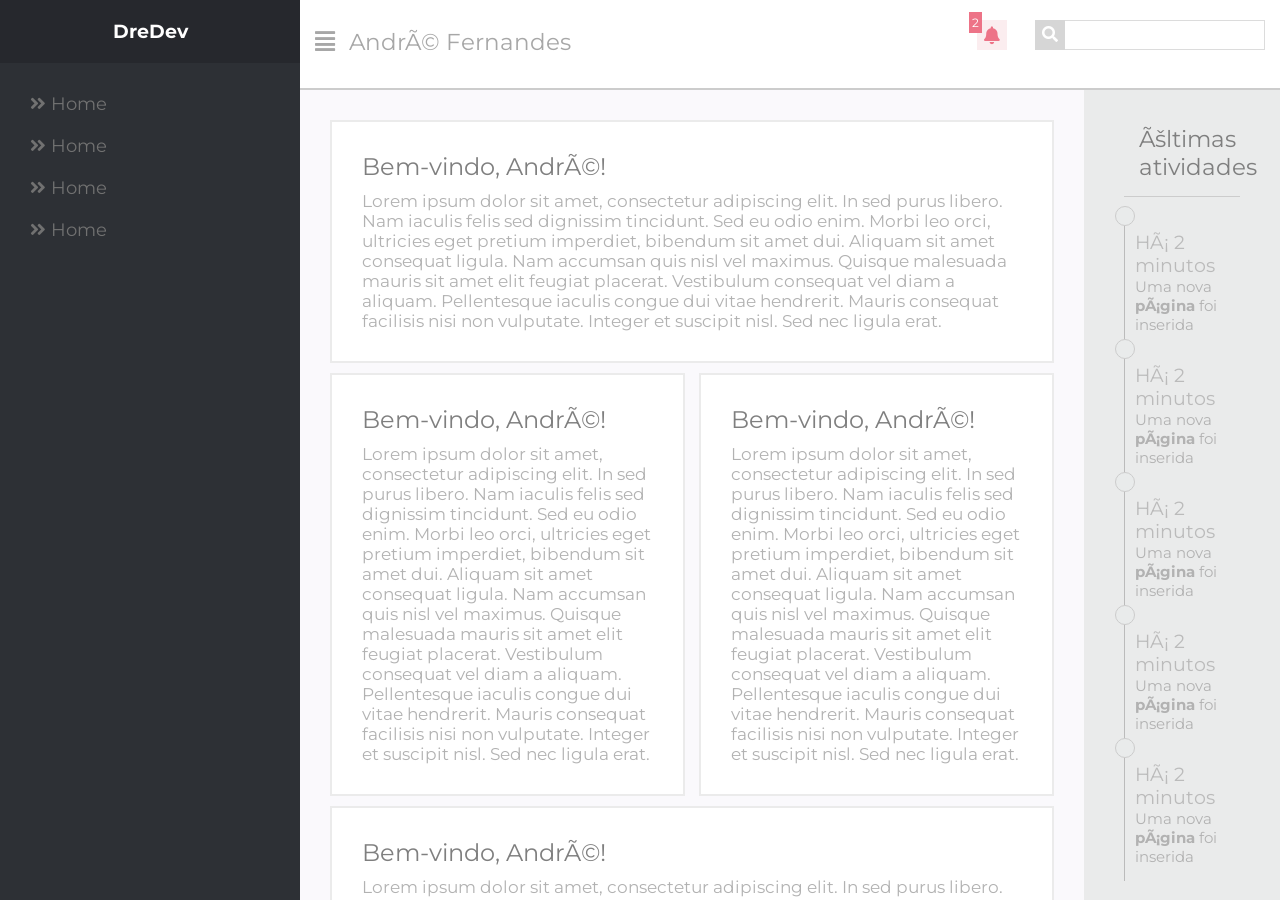
<file: Dashboard/index.html>
<!DOCTYPE html>
<html>
<head>
	<title>Dashboard</title>
	<link rel="stylesheet" href="https://use.fontawesome.com/releases/v5.3.1/css/all.css" integrity="sha384-mzrmE5qonljUremFsqc01SB46JvROS7bZs3IO2EmfFsd15uHvIt+Y8vEf7N7fWAU" crossorigin="anonymous">
	<link href="https://fonts.googleapis.com/css?family=Montserrat:400,700" rel="stylesheet">
	<link href="css/style.css" rel="stylesheet">
</head>
<body>
	<div class="sidebar">
		<div class="topo">
			<h3>DreDev</h3>
		</div><!--topo-->
		<div class="menu">
			<ul>
				<li><i class="fas fa-angle-double-right"></i><a href=""> Home</a></li>
				<li><i class="fas fa-angle-double-right"></i><a href=""> Home</a></li>
				<li><i class="fas fa-angle-double-right"></i><a href=""> Home</a></li>
				<li><i class="fas fa-angle-double-right"></i><a href=""> Home</a></li>
			</ul>
		</div><!--menu-->
	</div><!--sidebar-->

	<!--FIM DA SIDEBAR-->

	<div class="main-content">
		<header>

			<div class="nome-usuario">
				<h2><i class="fas fa-align-justify"></i></h2>
				<h2>   André Fernandes</h2>
			</div>

			<div class="pesquisa-campo">
				<div class="icone-pesquisa"><i class="fas fa-search"></i></div><form><input type="text" /></form>
			</div><!--pesquisa-campo-->

			<div class="icone-alerta">
				<p>2</p>
				<i class="fas fa-bell"></i>
			</div><!--icone-alerta-->

			<div class="clear"></div>
		</header>

		<div class="content1">
			<div class="panel">
				<h2>Bem-vindo, André!</h2>
				<p>Lorem ipsum dolor sit amet, consectetur adipiscing elit. In sed purus libero. Nam iaculis felis sed dignissim tincidunt. Sed eu odio enim. Morbi leo orci, ultricies eget pretium imperdiet, bibendum sit amet dui. Aliquam sit amet consequat ligula. Nam accumsan quis nisl vel maximus. Quisque malesuada mauris sit amet elit feugiat placerat. Vestibulum consequat vel diam a aliquam. Pellentesque iaculis congue dui vitae hendrerit. Mauris consequat facilisis nisi non vulputate. Integer et suscipit nisl. Sed nec ligula erat.</p>
			</div><!--panel-->
		<div style="width: 49%;margin-right: 1%;" class="panel">
				<h2>Bem-vindo, André!</h2>
				<p>Lorem ipsum dolor sit amet, consectetur adipiscing elit. In sed purus libero. Nam iaculis felis sed dignissim tincidunt. Sed eu odio enim. Morbi leo orci, ultricies eget pretium imperdiet, bibendum sit amet dui. Aliquam sit amet consequat ligula. Nam accumsan quis nisl vel maximus. Quisque malesuada mauris sit amet elit feugiat placerat. Vestibulum consequat vel diam a aliquam. Pellentesque iaculis congue dui vitae hendrerit. Mauris consequat facilisis nisi non vulputate. Integer et suscipit nisl. Sed nec ligula erat.</p>
			</div><!--panel-->
			
		<div style="width: 49%;margin-left: 1%;" class="panel">
				<h2>Bem-vindo, André!</h2>
				<p>Lorem ipsum dolor sit amet, consectetur adipiscing elit. In sed purus libero. Nam iaculis felis sed dignissim tincidunt. Sed eu odio enim. Morbi leo orci, ultricies eget pretium imperdiet, bibendum sit amet dui. Aliquam sit amet consequat ligula. Nam accumsan quis nisl vel maximus. Quisque malesuada mauris sit amet elit feugiat placerat. Vestibulum consequat vel diam a aliquam. Pellentesque iaculis congue dui vitae hendrerit. Mauris consequat facilisis nisi non vulputate. Integer et suscipit nisl. Sed nec ligula erat.</p>
			</div><!--panel-->
			<div class="clear"></div>
			<div class="panel">
				<h2>Bem-vindo, André!</h2>
				<p>Lorem ipsum dolor sit amet, consectetur adipiscing elit. In sed purus libero. Nam iaculis felis sed dignissim tincidunt. Sed eu odio enim. Morbi leo orci, ultricies eget pretium imperdiet, bibendum sit amet dui. Aliquam sit amet consequat ligula. Nam accumsan quis nisl vel maximus. Quisque malesuada mauris sit amet elit feugiat placerat. Vestibulum consequat vel diam a aliquam. Pellentesque iaculis congue dui vitae hendrerit. Mauris consequat facilisis nisi non vulputate. Integer et suscipit nisl. Sed nec ligula erat.</p>
			</div><!--panel-->
		</div><!--content1-->

		<div class="ultimas-atividades">
			<div class="atividades-topo">
				<h2>Últimas atividades</h2>
			</div><!--atividades-topo--->
			<br />
			<div class="atividade-registro">
				<div class="circle-atividade"></div>
				<h2>Há 2 minutos</h2>
				<p>Uma nova <b>página</b> foi inserida</p>
			</div>
			<div class="atividade-registro">
				<div class="circle-atividade"></div>
				<h2>Há 2 minutos</h2>
				<p>Uma nova <b>página</b> foi inserida</p>
			</div>
			<div class="atividade-registro">
				<div class="circle-atividade"></div>
				<h2>Há 2 minutos</h2>
				<p>Uma nova <b>página</b> foi inserida</p>
			</div>
						<div class="atividade-registro">
				<div class="circle-atividade"></div>
				<h2>Há 2 minutos</h2>
				<p>Uma nova <b>página</b> foi inserida</p>
			</div>

						<div class="atividade-registro">
				<div class="circle-atividade"></div>
				<h2>Há 2 minutos</h2>
				<p>Uma nova <b>página</b> foi inserida</p>
			</div>
		</div>

	</div><!--main-content-->



	<div class="clear"></div>

<script src="https://code.jquery.com/jquery-3.3.1.min.js"></script>
<script>
	$(function(){
		var windowWidth = $(window)[0].innerWidth;
		if(windowWidth <= 768){
		$('.nome-usuario h2').click(function(){
			var el = $('.sidebar');
			if(el.is(':visible'))
			{
				el.hide();
				$('.main-content').css('left','0');
			}else{
				el.show();
				$('.main-content').css('left','300px');
			}
		})
	}

	$(window).resize(function(){
	 	windowWidth = $(window)[0].innerWidth;
	})


	})
</script>

</body>
</html>
</file>
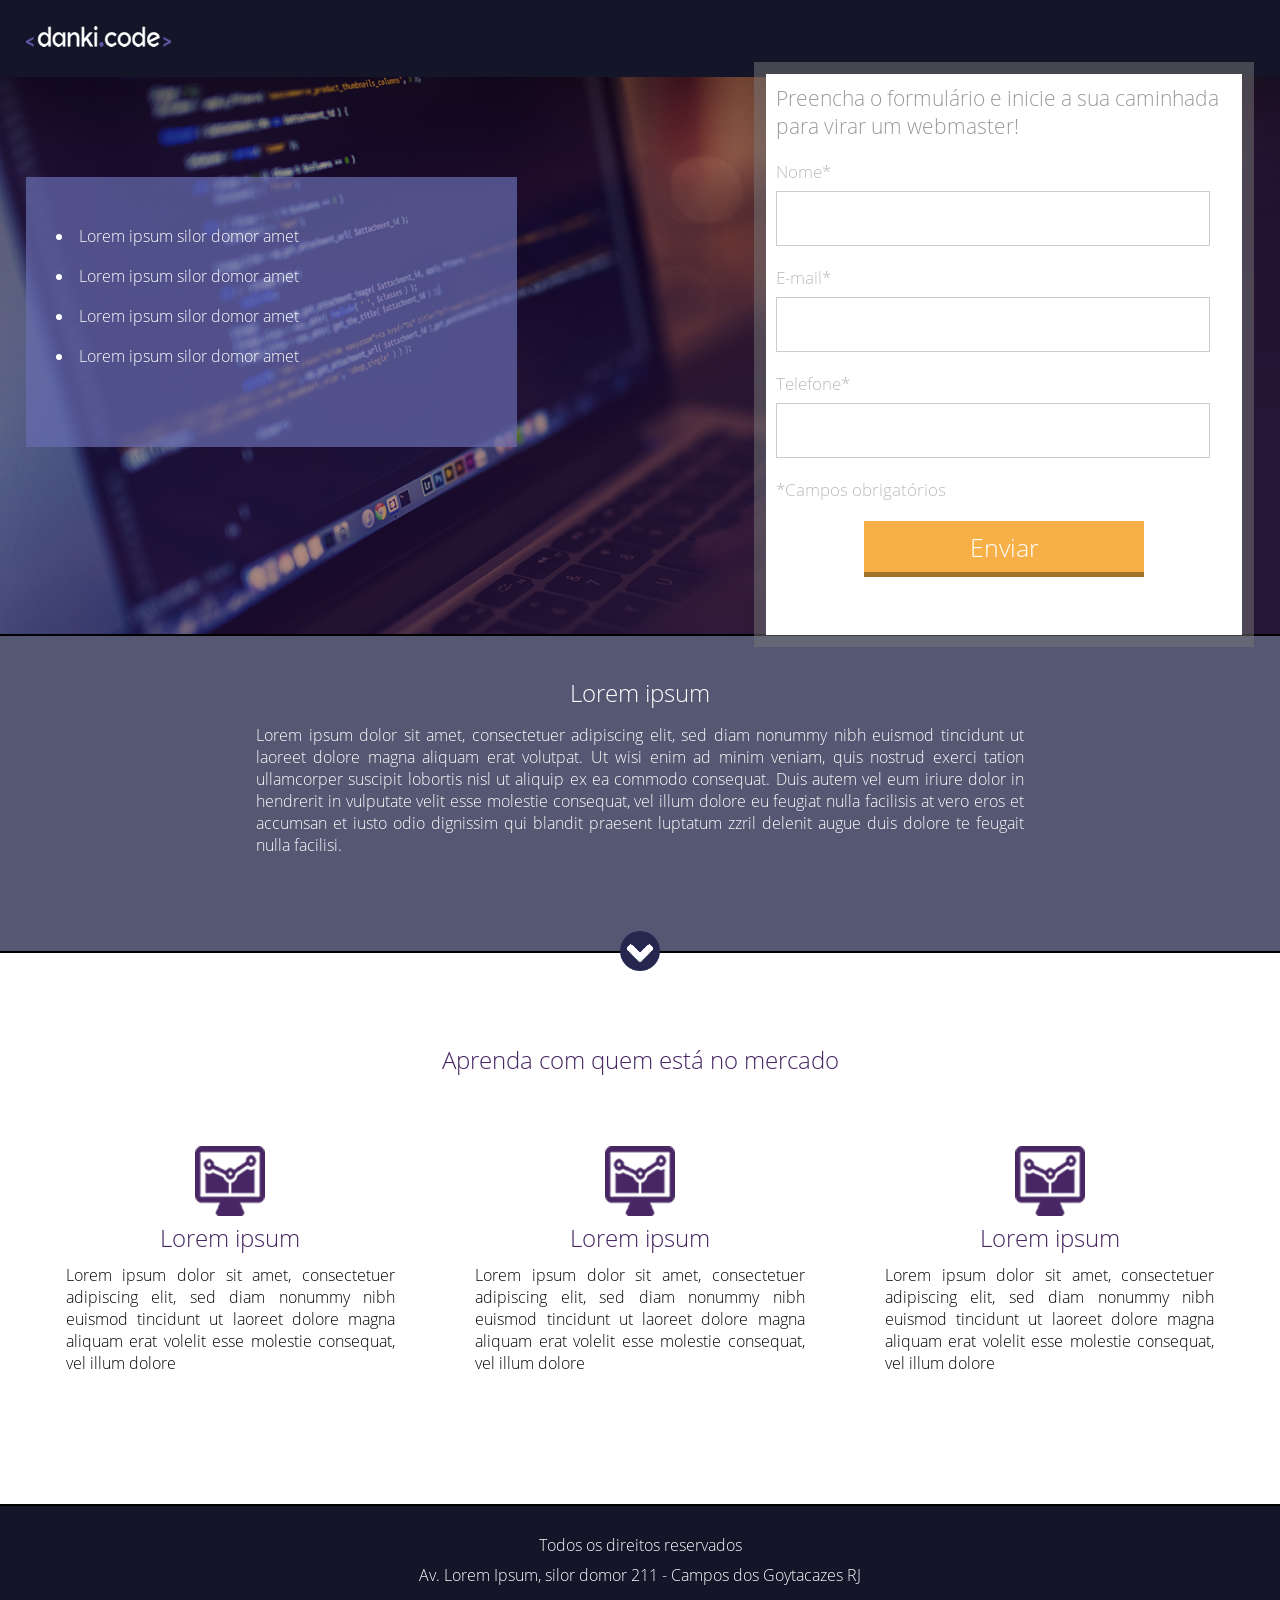
<file: Projeto_01/index.html>
<!doctype html>
<html lang="pt-BR">

	<head>
		<title>Projeto 01</title>
		<link href="css/style.css" type="text/css" rel="stylesheet" />
		<meta charset="utf-8" />
	</head>

	<body>


	
	<div class="header">
		<div class="center">
			<img src="images/logo.png" />
		</div><!--center-->
	</div><!--header-->

	<div class="container-banner">
		<div class="center">
		<div class="container-list">
			<ul>
				<li>Lorem ipsum silor domor amet</li>
				<li>Lorem ipsum silor domor amet</li>
				<li>Lorem ipsum silor domor amet</li>
				<li>Lorem ipsum silor domor amet</li>
			</ul>
		</div><!--container-list-->
		<div><!--center-->
			<div class="form">
				<h2>Preencha o formulário e inicie a sua
				caminhada para virar um webmaster!</h2>
				<form>
					<div class="input-container">
						<span>Nome*</span>
						<input type="text" name="nome" required />
					</div><!--input-container-->

					<div class="input-container">
						<span>E-mail*</span>
						<input type="text" name="nome" required />
					</div><!--input-container-->

					<div class="input-container">
						<span>Telefone*</span>
						<input type="text" name="nome" required />
					</div><!--input-container-->

					<p class="warning">*Campos obrigatórios</p>

					<div class="input-submit-container">
						<input type="submit" name="acao" value="Enviar">
					</div><!--input-submit-container-->
				</form>
			</div><!--form-->
		</div>
		</div><!--center-->
	</div><!--container-banner-->

	<div class="container-2">
		<div class="center">
			<h2>Lorem ipsum</h2>
			<p>Lorem ipsum dolor sit amet, consectetuer adipiscing elit, sed diam nonummy nibh euismod tincidunt ut laoreet dolore magna aliquam erat volutpat. Ut wisi enim ad minim veniam, quis nostrud exerci tation ullamcorper suscipit lobortis nisl ut aliquip ex ea commodo consequat. Duis autem vel eum iriure dolor in hendrerit in vulputate velit esse molestie consequat, vel illum dolore eu feugiat nulla facilisis at vero eros et accumsan et iusto odio dignissim qui blandit praesent luptatum zzril delenit augue duis dolore te feugait nulla facilisi.</p>
		</div><!--center-->

		<div class="arrow"></div>


	</div><!--container-2-->


	<div class="section-1">
		<div class="center">
		<h2>Aprenda com quem está no mercado</h2>

		<div class="container-section">

			<div class="container-single">
				<div><img src="images/icon.png" /></div>
				<div class="text-container-single">
					<h2>Lorem ipsum</h2>
					<p>Lorem ipsum dolor sit amet, consectetuer adipiscing elit, sed diam nonummy nibh euismod tincidunt ut laoreet dolore magna aliquam erat volelit esse molestie consequat, vel illum dolore</p>
				</div><!--text-container-single-->
			</div><!--container--single-->

			<div class="container-single">
				<div><img src="images/icon.png" /></div>
				<div class="text-container-single">
					<h2>Lorem ipsum</h2>
					<p>Lorem ipsum dolor sit amet, consectetuer adipiscing elit, sed diam nonummy nibh euismod tincidunt ut laoreet dolore magna aliquam erat volelit esse molestie consequat, vel illum dolore</p>
				</div><!--text-container-single-->
			</div><!--container--single-->

			<div class="container-single">
				<div><img src="images/icon.png" /></div>
				<div class="text-container-single">
					<h2>Lorem ipsum</h2>
					<p>Lorem ipsum dolor sit amet, consectetuer adipiscing elit, sed diam nonummy nibh euismod tincidunt ut laoreet dolore magna aliquam erat volelit esse molestie consequat, vel illum dolore</p>
				</div><!--text-container-single-->
			</div><!--container--single-->
		</div><!--container-section-->

		</div><!--center-->
	</div><!--section-1-->

	<div class="footer">

		<p>Todos os direitos reservados</p>
		<p>Av. Lorem Ipsum, silor domor 211 - Campos dos Goytacazes RJ</p>
	</div><!--footer-->

	</body>

</html>
</file>
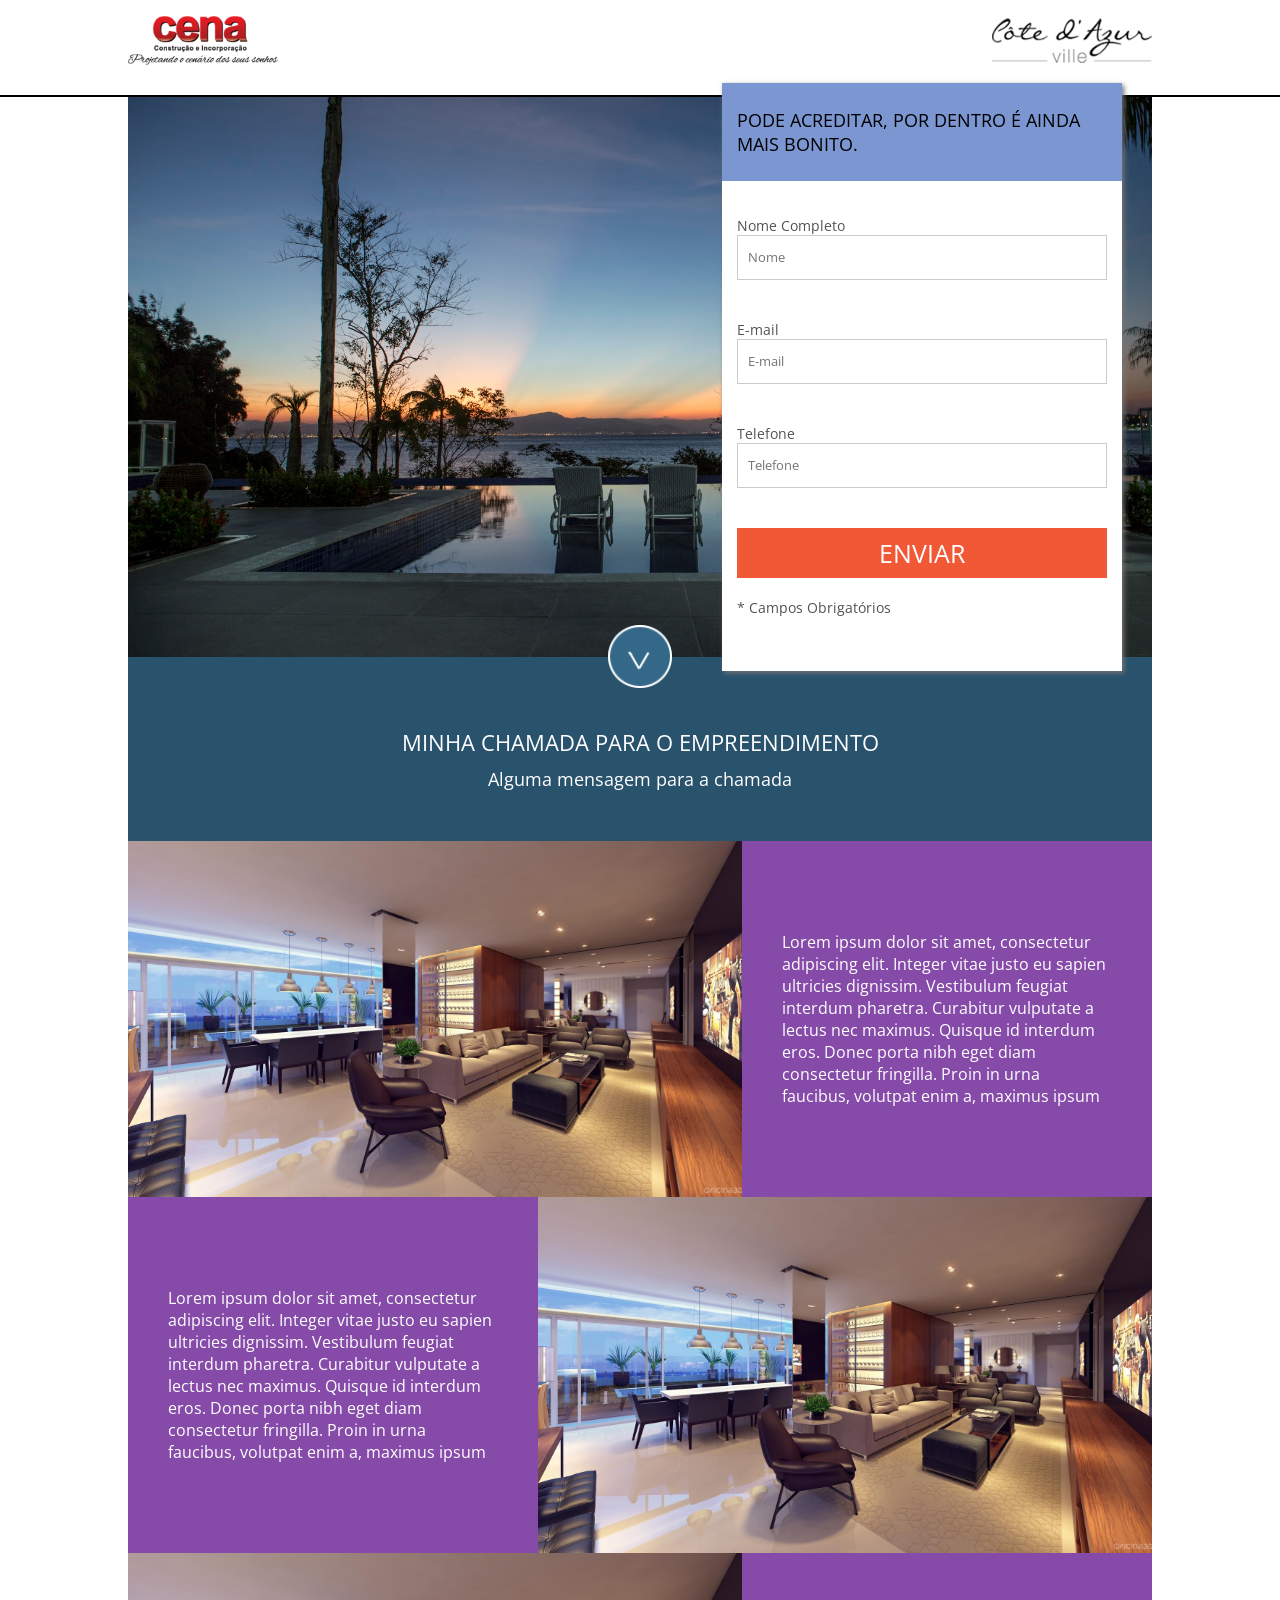
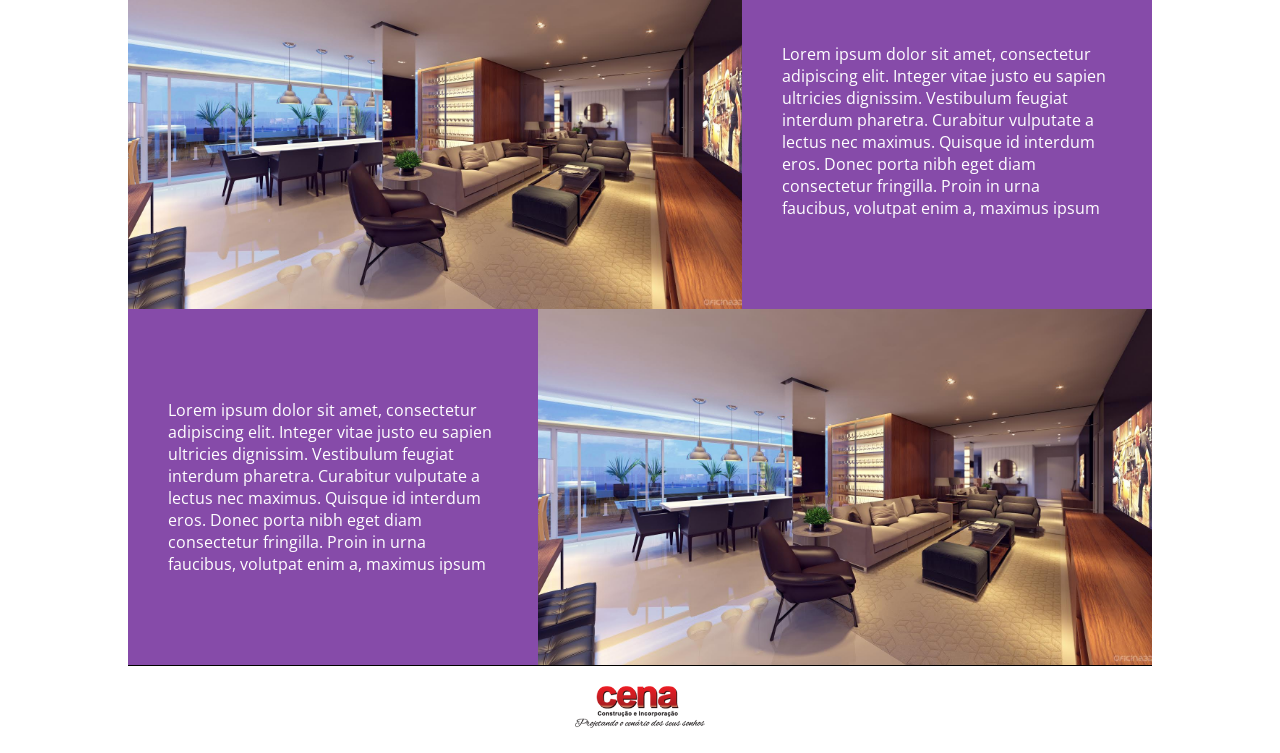
<file: Projeto_02/index.html>
<!DOCTYPE html>
<html>
<head>
	<title>Minha Landing Page</title>
	<link href="https://fonts.googleapis.com/css?family=Open+Sans" rel="stylesheet">
	<link href="css/style.css" rel="stylesheet" type="text/css" />
	<meta name="description" content="Conteúdo do meu site.">
	<meta name="keywords" content="palavras,separadas,por,virgula">
	<meta name="author" content="André" />
	<meta name="viewport" content="width=device-width,initial-scale=1.0,maximum-scale=1.0" />
	<meta charset="utf-8" />
</head>
<body>

<header>
	<div class="container">
		<div><div class="logo-1"></div><!--logo-1--></div>
		<div><div class="logo-2"></div><!--logo-2--></div>
		<div class="clear"></div><!--clear-->
	</div><!--container-->
</header>

<section class="cover-form">
	<div class="container bg">
		<div class="form-container">
			<h2>PODE ACREDITAR, POR DENTRO É AINDA MAIS BONITO.</h2>
			<form>
				<div class="form-wraper">
					<p>Nome Completo</p>
					<input type="text" name="nome" required placeholder="Nome">
				</div><!--form-wraper-->

				<div class="form-wraper">
					<p>E-mail</p>
					<input type="text" name="email" required placeholder="E-mail">
				</div><!--form-wraper-->

				<div class="form-wraper">
					<p>Telefone</p>
					<input type="text" name="telefone" required placeholder="Telefone">
				</div><!--form-wraper-->

				<div class="form-wraper">
					<input type="submit" name="acao" value="Enviar">
				</div><!--form-wraper-->
				<div class="form-wraper">
					<p>* Campos Obrigatórios</p>
				</div><!--form-wraper-->
			</form>
		</div><!--form-container-->
	</div><!--container-->
</section><!--cover-form-->

<section class="chamada">
<!--
	Feito em OFF o icone centralizado na sessão!
	Estudar o CSS.
-->
<div class="icone-seta"></div>
	<div class="container">
	<div><h2>Minha chamada para o empreendimento</h2></div>
	<div><p>Alguma mensagem para a chamada</p></div>
	</div><!--container-->
</section><!--chamada-->

<section class="mosaico">

	<div class="container">

		<div class="flex-mosaico">
		<div style="background-image:url('imagens/mosaico1.jpg');" class="item-1-mosaico"></div><!--item1-mosaico-->

		<div class="item-2-mosaico">
			<p>Lorem ipsum dolor sit amet, consectetur adipiscing elit. Integer vitae justo eu sapien ultricies dignissim. Vestibulum feugiat interdum pharetra. Curabitur vulputate a lectus nec maximus. Quisque id interdum eros. Donec porta nibh eget diam consectetur fringilla. Proin in urna faucibus, volutpat enim a, maximus ipsum</p>
		</div><!--item2-mosaico-->

		</div><!--flex-mosaico-->

		<div class="flex-mosaico">
		<div style="background-image:url('imagens/mosaico1.jpg');order:2;" class="item-1-mosaico"></div><!--item1-mosaico-->

		<div class="item-2-mosaico" style="order:1;">
			<p>Lorem ipsum dolor sit amet, consectetur adipiscing elit. Integer vitae justo eu sapien ultricies dignissim. Vestibulum feugiat interdum pharetra. Curabitur vulputate a lectus nec maximus. Quisque id interdum eros. Donec porta nibh eget diam consectetur fringilla. Proin in urna faucibus, volutpat enim a, maximus ipsum</p>
		</div><!--item2-mosaico-->

		</div><!--flex-mosaico-->

				<div class="flex-mosaico">
		<div style="background-image:url('imagens/mosaico1.jpg');" class="item-1-mosaico"></div><!--item1-mosaico-->

		<div class="item-2-mosaico">
			<p>Lorem ipsum dolor sit amet, consectetur adipiscing elit. Integer vitae justo eu sapien ultricies dignissim. Vestibulum feugiat interdum pharetra. Curabitur vulputate a lectus nec maximus. Quisque id interdum eros. Donec porta nibh eget diam consectetur fringilla. Proin in urna faucibus, volutpat enim a, maximus ipsum</p>
		</div><!--item2-mosaico-->

		</div><!--flex-mosaico-->

		<div class="flex-mosaico">
		<div style="background-image:url('imagens/mosaico1.jpg');order:2;" class="item-1-mosaico"></div><!--item1-mosaico-->

		<div class="item-2-mosaico" style="order:1;">
			<p>Lorem ipsum dolor sit amet, consectetur adipiscing elit. Integer vitae justo eu sapien ultricies dignissim. Vestibulum feugiat interdum pharetra. Curabitur vulputate a lectus nec maximus. Quisque id interdum eros. Donec porta nibh eget diam consectetur fringilla. Proin in urna faucibus, volutpat enim a, maximus ipsum</p>
		</div><!--item2-mosaico-->

		</div><!--flex-mosaico-->

	</div><!--container-->

</section><!--mosaico-->


<footer>
	<div class="container">
		<img src="imagens/logo1.png" />
	</div><!--container-->
</footer>


</body>
</html>
</file>
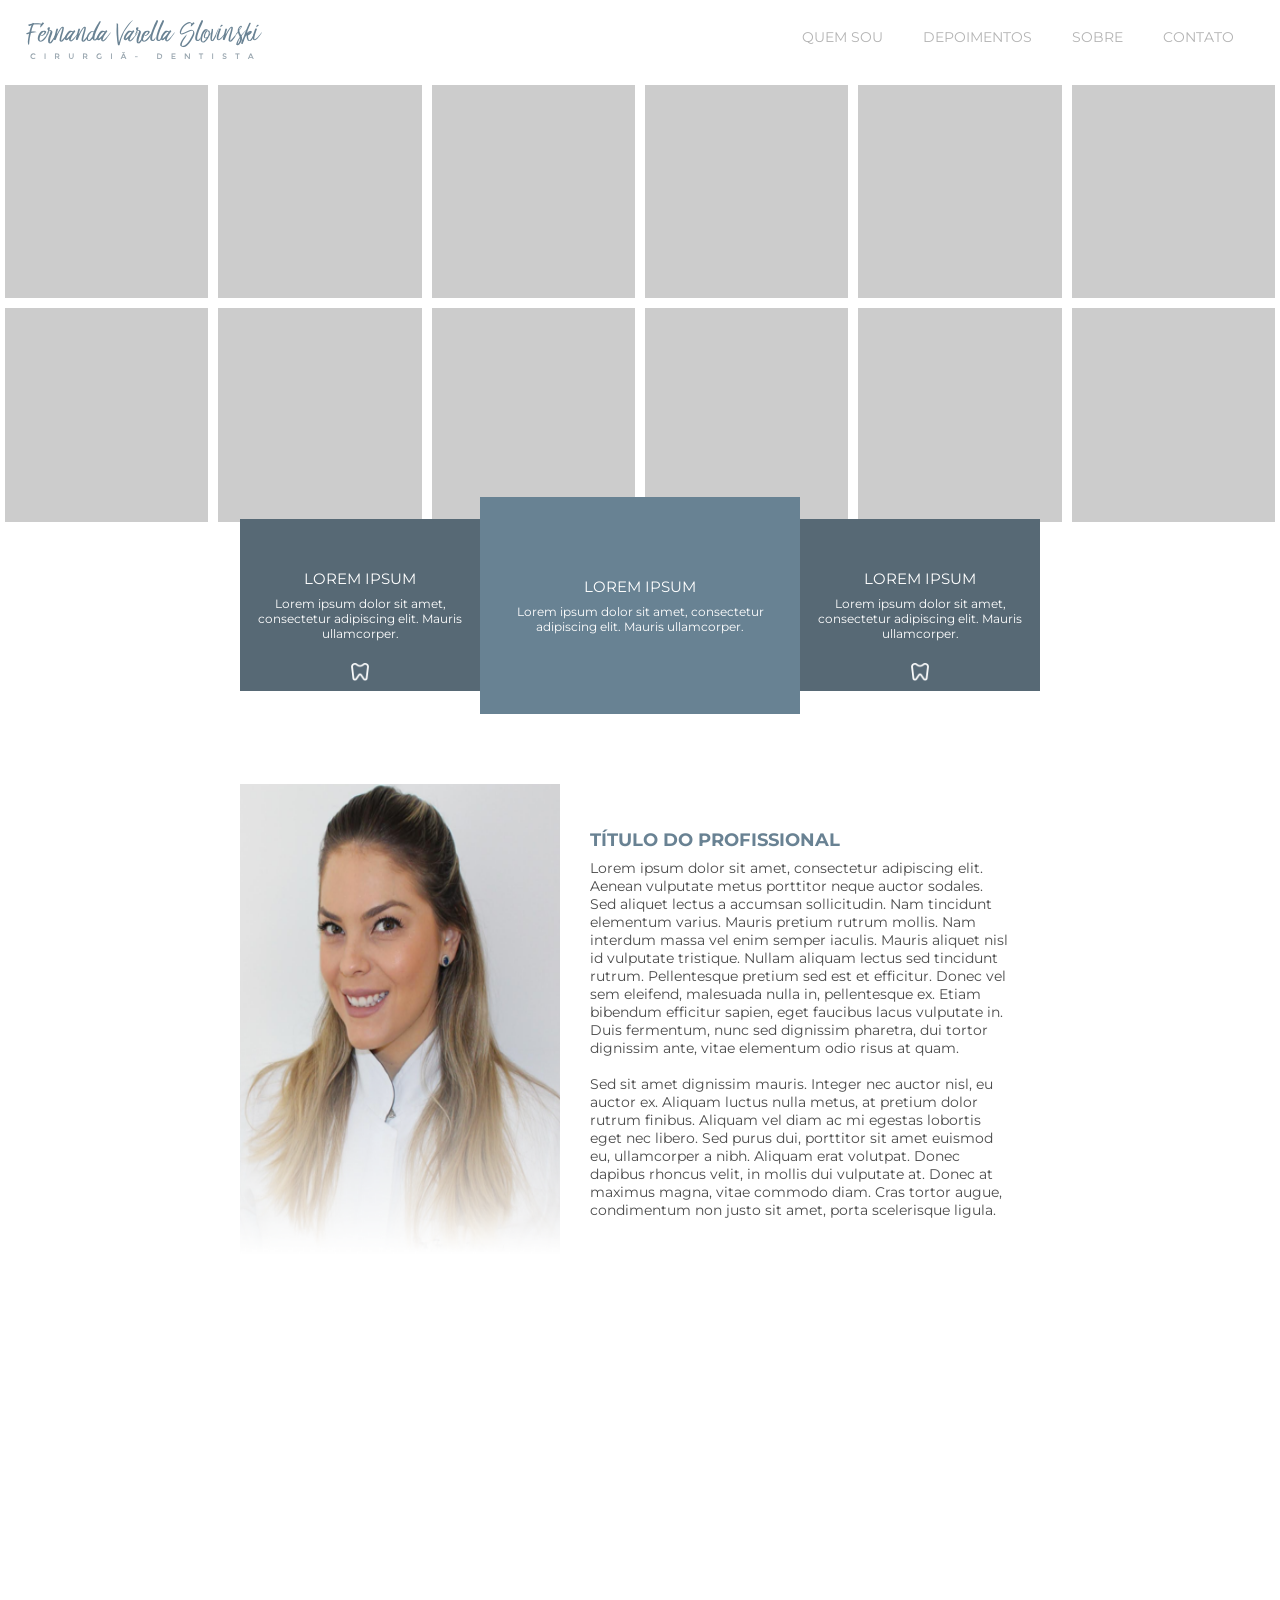
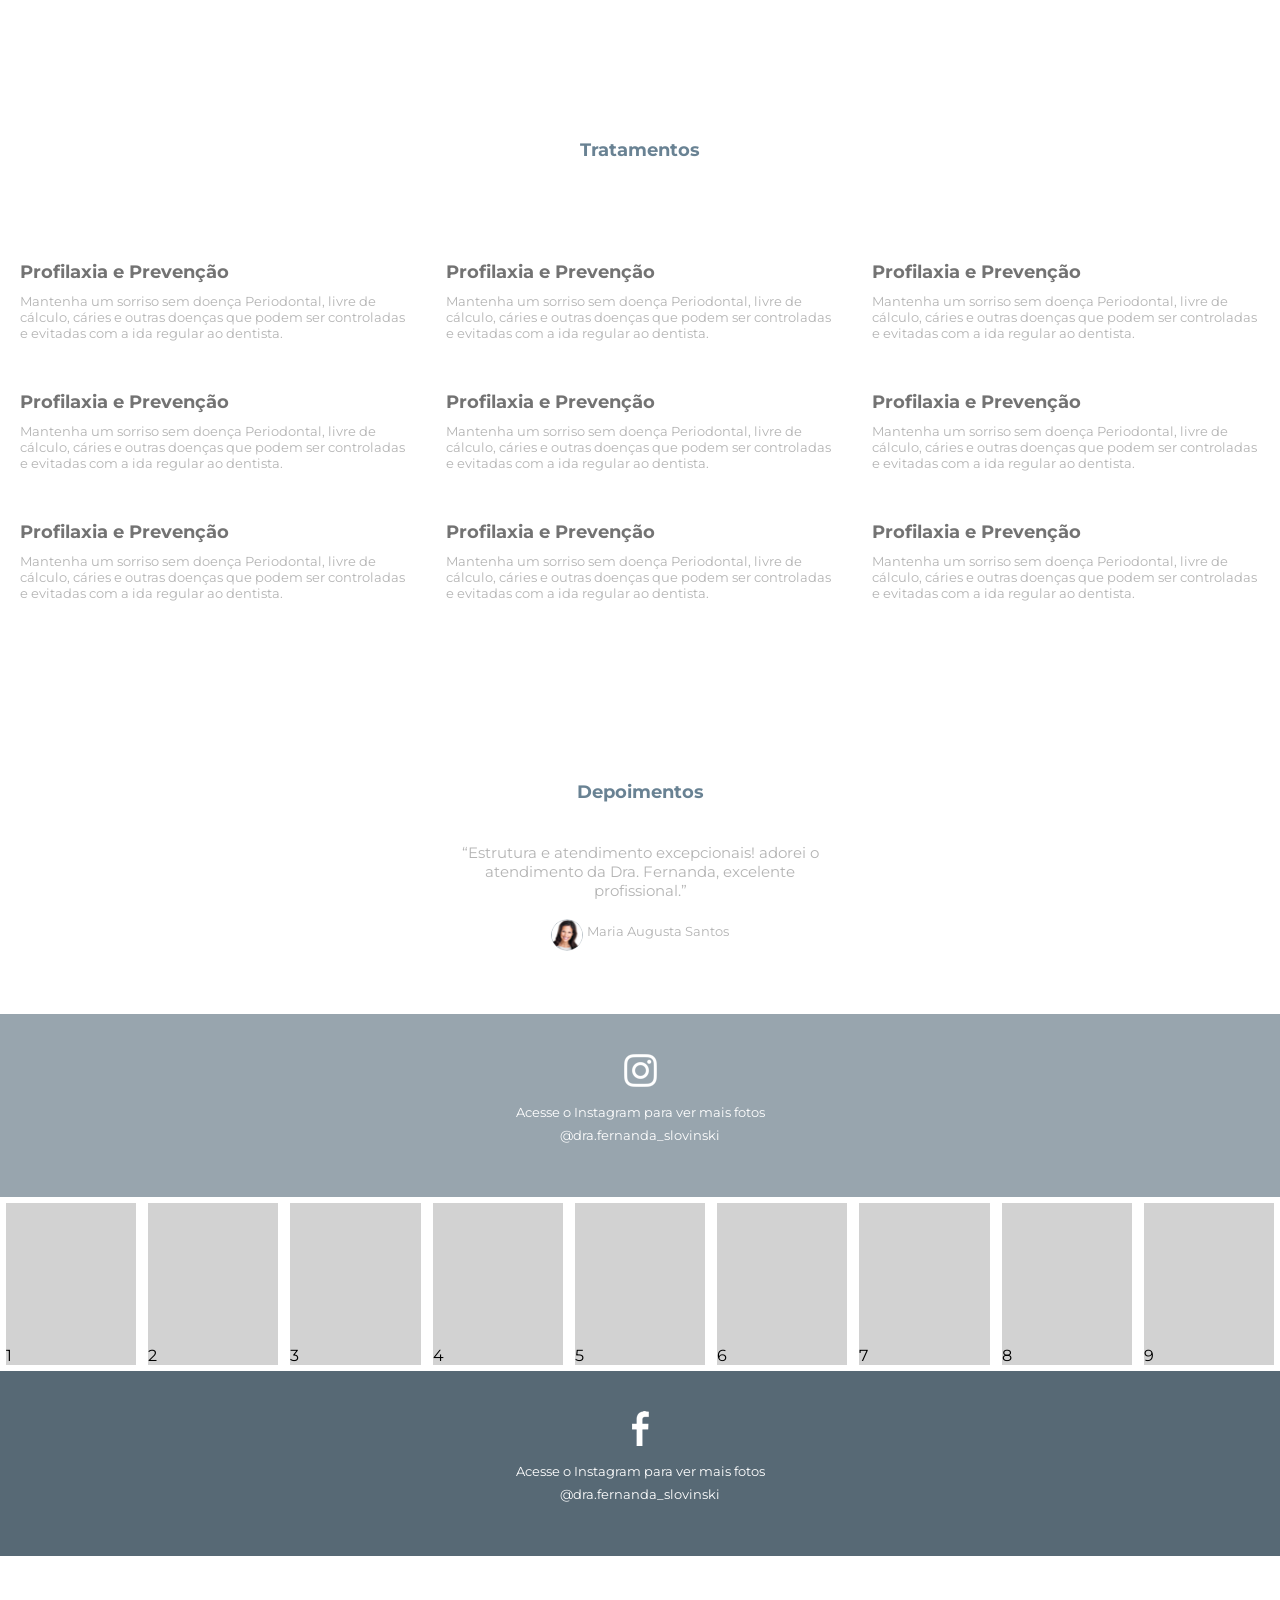
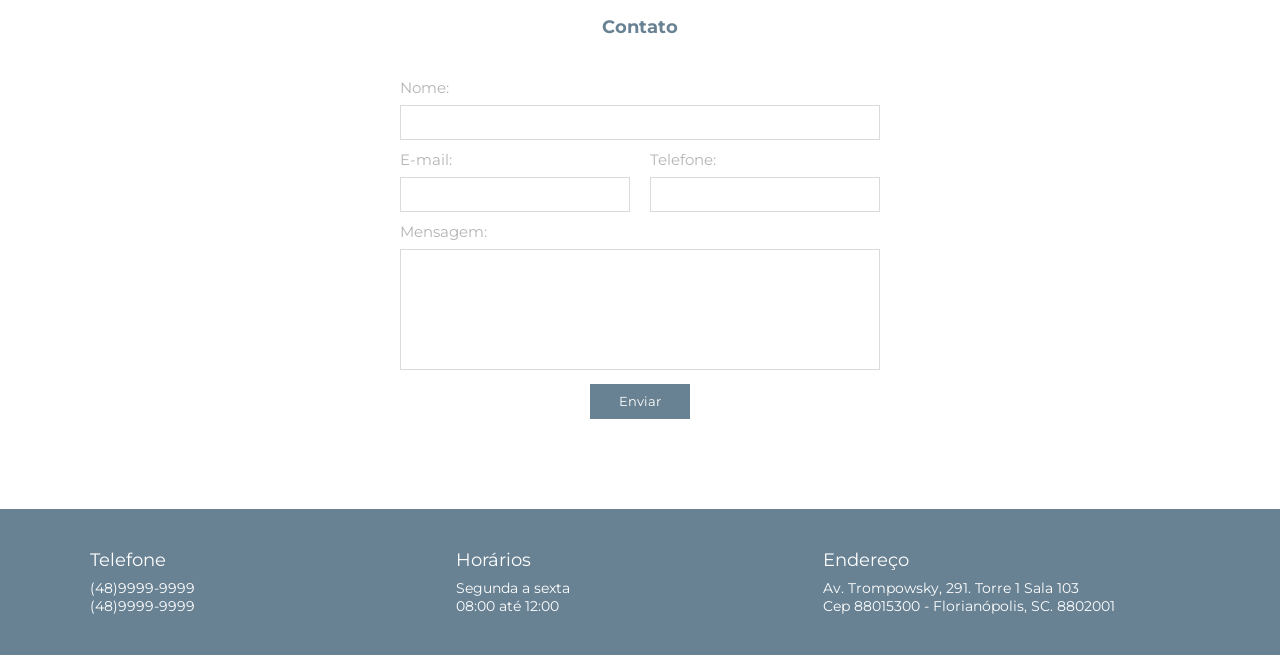
<file: projeto_04/index.html>
﻿<!DOCTYPE html>
<html>
<head>
	<title>Projeto 04</title>
	<link href="https://fonts.googleapis.com/css?family=Montserrat" rel="stylesheet">
	<link href="css/style.css" rel="stylesheet" type="text/css">
	<meta charset="utf-8" />
	<meta name="description" content="">
	<meta name="keywords" content="">
	<meta name="viewport" content="width=device-width,initial-scale=1.0,maximum-scale=1.0" />
</head>
<body>
	<header>
		<div class="container">
		<div class="logo">
			<img src="imagens/logo.png" />
		</div><!--logo-->

		<nav class="menu-desktop">
			<ul>
				<li><a href="">quem sou</a></li>
				<li><a href="">depoimentos</a></li>
				<li><a href="">sobre</a></li>
				<li><a href="">contato</a></li>
			</ul>
		</nav>


		<nav class="menu-mobile">
			<ul>
				<li><a href="">quem sou</a></li>
				<li><a href="">depoimentos</a></li>
				<li><a href="">sobre</a></li>
				<li><a href="">contato</a></li>
			</ul>
		</nav>

		<div class="clear"></div><!--clear-->
		</div><!--container-->
	</header>

	<section class="mosaico">
		<div class="container">

			<div class="mosaico-wraper">
			<div class="mosaico-single">
				<div class="img-mosaico-single"></div><!--img-mosaico-single-->
				<div class="img-mosaico-single"></div><!--img-mosaico-single-->
			</div><!--mosaico-single-->

			<div class="mosaico-single">
				<div class="img-mosaico-single"></div><!--img-mosaico-single-->
				<div class="img-mosaico-single"></div><!--img-mosaico-single-->
			</div><!--mosaico-single-->

			<div class="mosaico-single">
				<div class="img-mosaico-single"></div><!--img-mosaico-single-->
				<div class="img-mosaico-single"></div><!--img-mosaico-single-->
			</div><!--mosaico-single-->

			<div class="mosaico-single">
					<div class="img-mosaico-single"></div><!--img-mosaico-single-->
					<div class="img-mosaico-single"></div><!--img-mosaico-single-->
			</div><!--mosaico-single-->

			<div class="mosaico-single">
					<div class="img-mosaico-single"></div><!--img-mosaico-single-->
					<div class="img-mosaico-single"></div><!--img-mosaico-single-->
			</div><!--mosaico-single-->

			<div class="mosaico-single">
					<div class="img-mosaico-single"></div><!--img-mosaico-single-->
					<div class="img-mosaico-single"></div><!--img-mosaico-single-->
			</div><!--mosaico-single-->


			</div><!--mosaico-wraper-->

		</div><!--container-->
	</section><!--mosaico-->

	<section class="servicos">
		<div class="container">
			<div class="box-servico">
				<h2>Lorem ipsum</h2>
				<p>Lorem ipsum dolor sit amet, consectetur adipiscing elit.
				Mauris ullamcorper.</p>
			</div><!--box-servico-->

			<div class="box-servico">
				<h2>Lorem ipsum</h2>
				<p>Lorem ipsum dolor sit amet, consectetur adipiscing elit.
				Mauris ullamcorper.</p>
			</div><!--box-servico-->

			<div class="box-servico">
				<h2>Lorem ipsum</h2>
				<p>Lorem ipsum dolor sit amet, consectetur adipiscing elit.
				Mauris ullamcorper.</p>
			</div><!--box-servico-->
		</div><!--container-->
	</section><!--servicos-->


	<section class="perfil-container">
		<div class="container">
			<div class="perfil-wraper">
				<div class="perfil-wraper2">
				<div class="img-perfil"></div><!--img-perfil-->
				<div class="texto-perfil">
					<h2>TÍTULO DO PROFISSIONAL</h2>
					<p>
						Lorem ipsum dolor sit amet, consectetur adipiscing elit. Aenean vulputate metus porttitor neque auctor sodales. Sed aliquet lectus a accumsan sollicitudin. Nam tincidunt elementum varius. Mauris pretium rutrum mollis. Nam interdum massa vel enim semper iaculis. Mauris aliquet nisl id vulputate tristique. Nullam aliquam lectus sed tincidunt rutrum. Pellentesque pretium sed est et efficitur. Donec vel sem eleifend, malesuada nulla in, pellentesque ex. Etiam bibendum efficitur sapien, eget faucibus lacus vulputate in. Duis fermentum, nunc sed dignissim pharetra, dui tortor dignissim ante, vitae elementum odio risus at quam.
						<br><br>
						Sed sit amet dignissim mauris. Integer nec auctor nisl, eu auctor ex. Aliquam luctus nulla metus, at pretium dolor rutrum finibus. Aliquam vel diam ac mi egestas lobortis eget nec libero. Sed purus dui, porttitor sit amet euismod eu, ullamcorper a nibh. Aliquam erat volutpat. Donec dapibus rhoncus velit, in mollis dui vulputate at. Donec at maximus magna, vitae commodo diam. Cras tortor augue, condimentum non justo sit amet, porta scelerisque ligula.
					</p>
				</div><!--texto-perfil-->
			</div><!--perfil-wraper2-->
			</div><!--perfil-wraper-->
		</div><!--container-->
	</section><!--perfil-container-->

	<section class="videos">
		<div class="container">
			<div class="box-video">
				<iframe src="https://www.youtube.com/embed/UhuoLV2u3u8" frameborder="0" allowfullscreen></iframe>
			</div><!--box-video-->

			<div class="box-video">
				<iframe src="https://www.youtube.com/embed/UhuoLV2u3u8" frameborder="0" allowfullscreen></iframe>
			</div><!--box-video-->

			<div class="box-video">
				<iframe src="https://www.youtube.com/embed/UhuoLV2u3u8" frameborder="0" allowfullscreen></iframe>
			</div><!--box-video-->
			<div class="clear"></div>
		</div><!--container-->
	</section><!--videos-->

	<section class="tratamentos">
		<h2>Tratamentos</h2>
		<div class="container">
		<div class="tratamento-container">

			<div class="tratamento-single">
				<h2>Profilaxia e Prevenção</h2>
				<p>Mantenha um sorriso sem doença Periodontal, livre de cálculo, cáries e outras doenças que podem ser controladas e evitadas com a ida regular ao dentista. </p>
			</div><!--tratamento-single-->

			<div class="tratamento-single">
				<h2>Profilaxia e Prevenção</h2>
				<p>Mantenha um sorriso sem doença Periodontal, livre de cálculo, cáries e outras doenças que podem ser controladas e evitadas com a ida regular ao dentista. </p>
			</div><!--tratamento-single-->

			<div class="tratamento-single">
				<h2>Profilaxia e Prevenção</h2>
				<p>Mantenha um sorriso sem doença Periodontal, livre de cálculo, cáries e outras doenças que podem ser controladas e evitadas com a ida regular ao dentista. </p>
			</div><!--tratamento-single-->

		</div><!--tratamento-container-->


		<div class="tratamento-container">

			<div class="tratamento-single">
				<h2>Profilaxia e Prevenção</h2>
				<p>Mantenha um sorriso sem doença Periodontal, livre de cálculo, cáries e outras doenças que podem ser controladas e evitadas com a ida regular ao dentista. </p>
			</div><!--tratamento-single-->

			<div class="tratamento-single">
				<h2>Profilaxia e Prevenção</h2>
				<p>Mantenha um sorriso sem doença Periodontal, livre de cálculo, cáries e outras doenças que podem ser controladas e evitadas com a ida regular ao dentista. </p>
			</div><!--tratamento-single-->

			<div class="tratamento-single">
				<h2>Profilaxia e Prevenção</h2>
				<p>Mantenha um sorriso sem doença Periodontal, livre de cálculo, cáries e outras doenças que podem ser controladas e evitadas com a ida regular ao dentista. </p>
			</div><!--tratamento-single-->

		</div><!--tratamento-container-->

		<div class="tratamento-container">

			<div class="tratamento-single">
				<h2>Profilaxia e Prevenção</h2>
				<p>Mantenha um sorriso sem doença Periodontal, livre de cálculo, cáries e outras doenças que podem ser controladas e evitadas com a ida regular ao dentista. </p>
			</div><!--tratamento-single-->

			<div class="tratamento-single">
				<h2>Profilaxia e Prevenção</h2>
				<p>Mantenha um sorriso sem doença Periodontal, livre de cálculo, cáries e outras doenças que podem ser controladas e evitadas com a ida regular ao dentista. </p>
			</div><!--tratamento-single-->

			<div class="tratamento-single">
				<h2>Profilaxia e Prevenção</h2>
				<p>Mantenha um sorriso sem doença Periodontal, livre de cálculo, cáries e outras doenças que podem ser controladas e evitadas com a ida regular ao dentista. </p>
			</div><!--tratamento-single-->

		</div><!--tratamento-container-->
		<div class="clear"></div>
	</div><!--container-->
	</section><!--tratamentos-->

	<section class="depoimentos">
		<h2>Depoimentos</h2>
		<div class="container">
			<div class="depoimento-single">
				<quote>
					“Estrutura e atendimento excepcionais! adorei o atendimento da Dra. Fernanda, excelente profissional.”
				</quote>
				<div class="nome-depoimento">
					<img src="imagens/depoimento1.png" />
					<span>Maria Augusta Santos</span>
				</div><!--nome-depoimento-->
			</div><!--depoimento-single-->
		</div><!--container-->
	</section><!--depoimentos-->

	<section class="social">
		<div class="instagram-chamada">
			<a target="_blank" href="http://instagram.com"><img src="imagens/inst.png" /></a>
			<p>Acesse o Instagram para ver mais fotos<br />
			@dra.fernanda_slovinski</p>
		</div><!--instagram-chamada-->

		<div class="mosaico-social">
			<div style="background-image:url('');" class="img-mosaico-single-social">1</div><!--img-mosaico-single-social-->
			<div class="img-mosaico-single-social">2</div><!--img-mosaico-single-social-->
			<div class="img-mosaico-single-social">3</div><!--img-mosaico-single-social-->
			<div class="img-mosaico-single-social">4</div><!--img-mosaico-single-social-->
			<div class="img-mosaico-single-social">5</div><!--img-mosaico-single-social-->
			<div class="img-mosaico-single-social">6</div><!--img-mosaico-single-social-->
			<div class="img-mosaico-single-social">7</div><!--img-mosaico-single-social-->
			<div class="img-mosaico-single-social">8</div><!--img-mosaico-single-social-->
			<div class="img-mosaico-single-social">9</div><!--img-mosaico-single-social-->
		</div><!--mosaico-social-->
		<div class="facebook-chamada">
			<a target="_blank" href="http://facebook.com"><img src="imagens/fb.png" /></a>
			<p>Acesse o Instagram para ver mais fotos<br />
			@dra.fernanda_slovinski</p>
		</div><!--fb-chamada-->
		<div class="clear"></div>
	</section><!--social-->

	<section class="contato">
		<h2>Contato</h2>
		<form>
			<div class="form-wraper w100">
				<span>Nome:</span>
				<input placeholder="" name="nome" type="text" />
			</div><!--form-wraper-->
			<div class="form-wraper w50">
				<span>E-mail:</span>
				<input placeholder="" name="e-mail" type="text" />
			</div><!--form-wraper-->
			<div class="form-wraper w50">
				<span>Telefone:</span>
				<input placeholder="" name="e-mail" type="text" />
			</div><!--form-wraper-->
			<div class="form-wraper w100">
				<span>Mensagem:</span>
				<textarea placeholder=""></textarea>
			</div><!--form-wraper-->
			<div class="form-wraper w100" style="text-align: center;">
				<input type="submit" name="acao" value="Enviar">
			</div><!--form-wraper-->
			<div class="clear"></div>
		</form>
	</section><!--contato-->

	<footer>
	<div class="container">
		<div class="footer-block">
			<h2>Telefone</h2>
			<p>(48)9999-9999<br/>(48)9999-9999</p>
		</div><!--footer-block-->

		<div class="footer-block">
			<h2>Horários</h2>
			<p>Segunda a sexta<br/>08:00 até 12:00</p>
		</div><!--footer-block-->

		<div class="footer-block">
			<h2>Endereço</h2>
			<p>Av. Trompowsky, 291. Torre 1 Sala 103<br />
			Cep 88015300 - Florianópolis, SC. 8802001</p>
		</div><!--footer-block-->
		<div class="clear"></div>
	</div><!--container-->
	</footer>


</body>
</html>
</file>
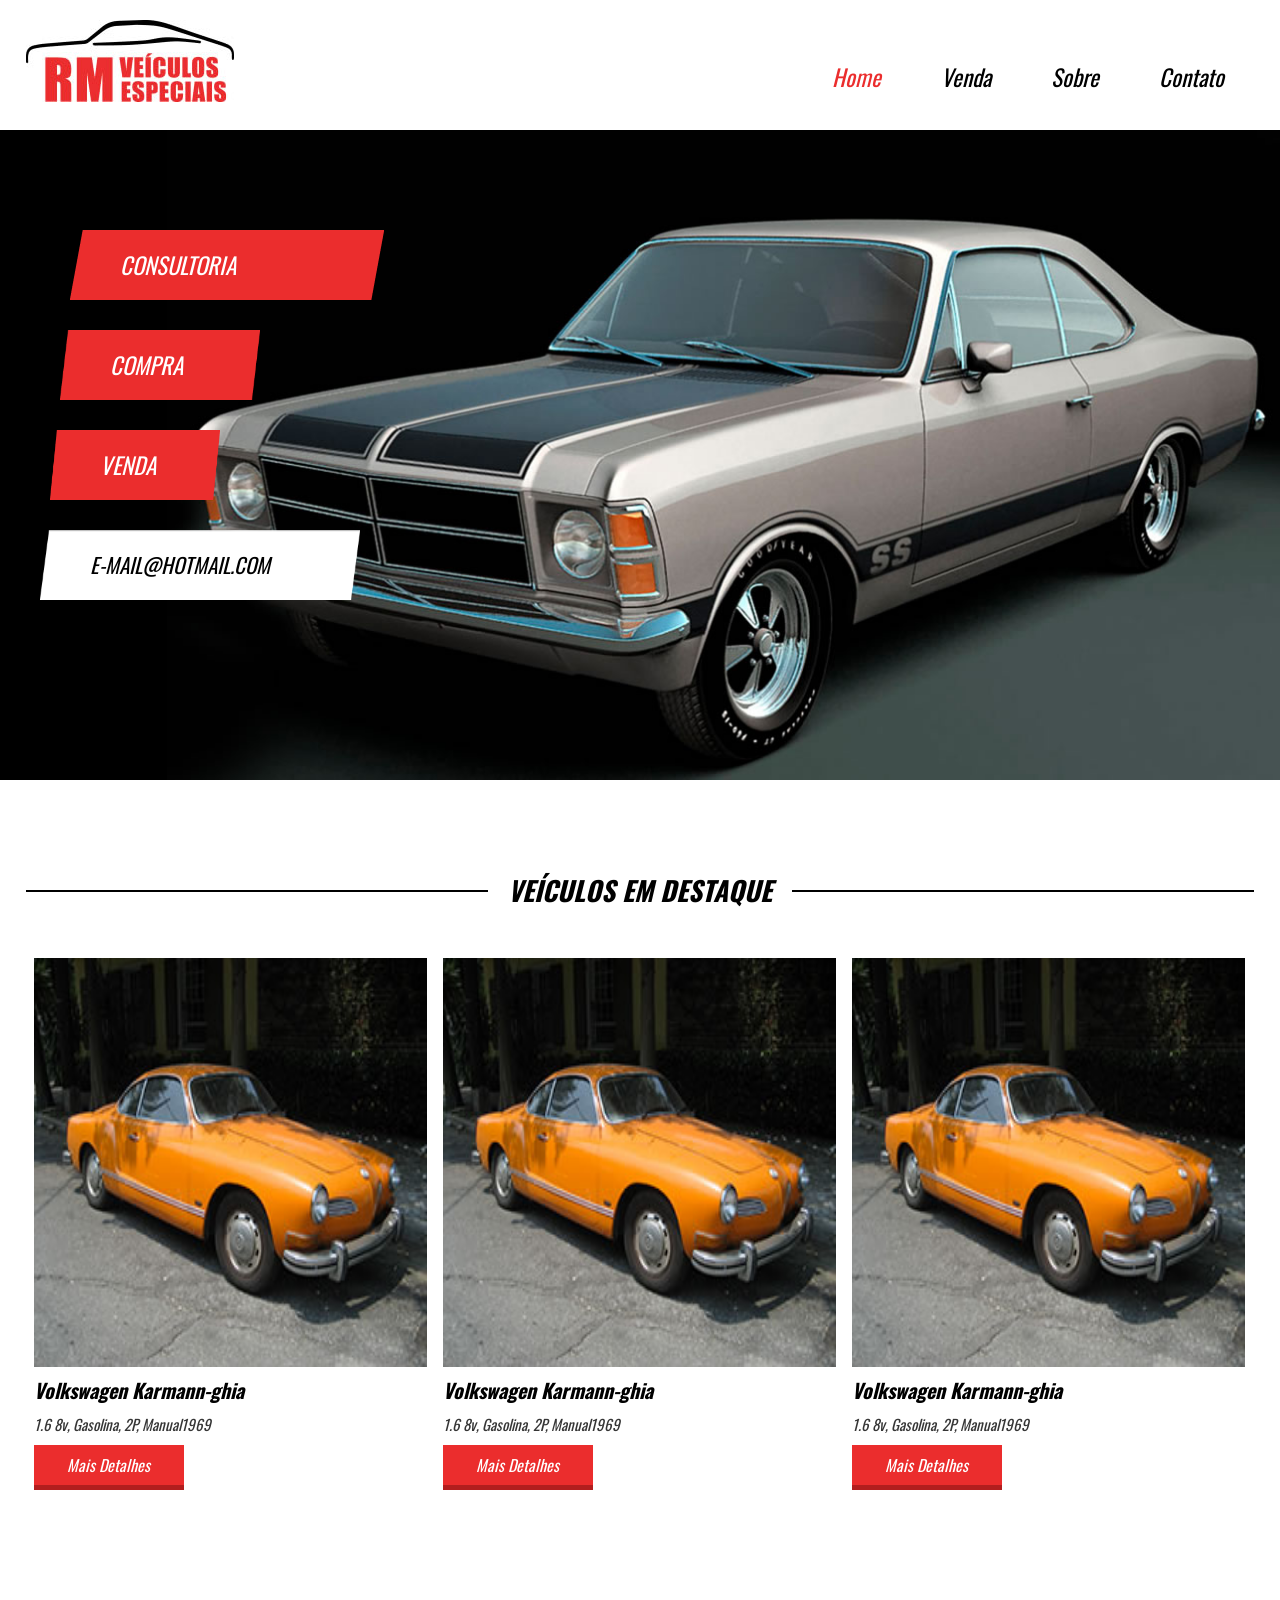
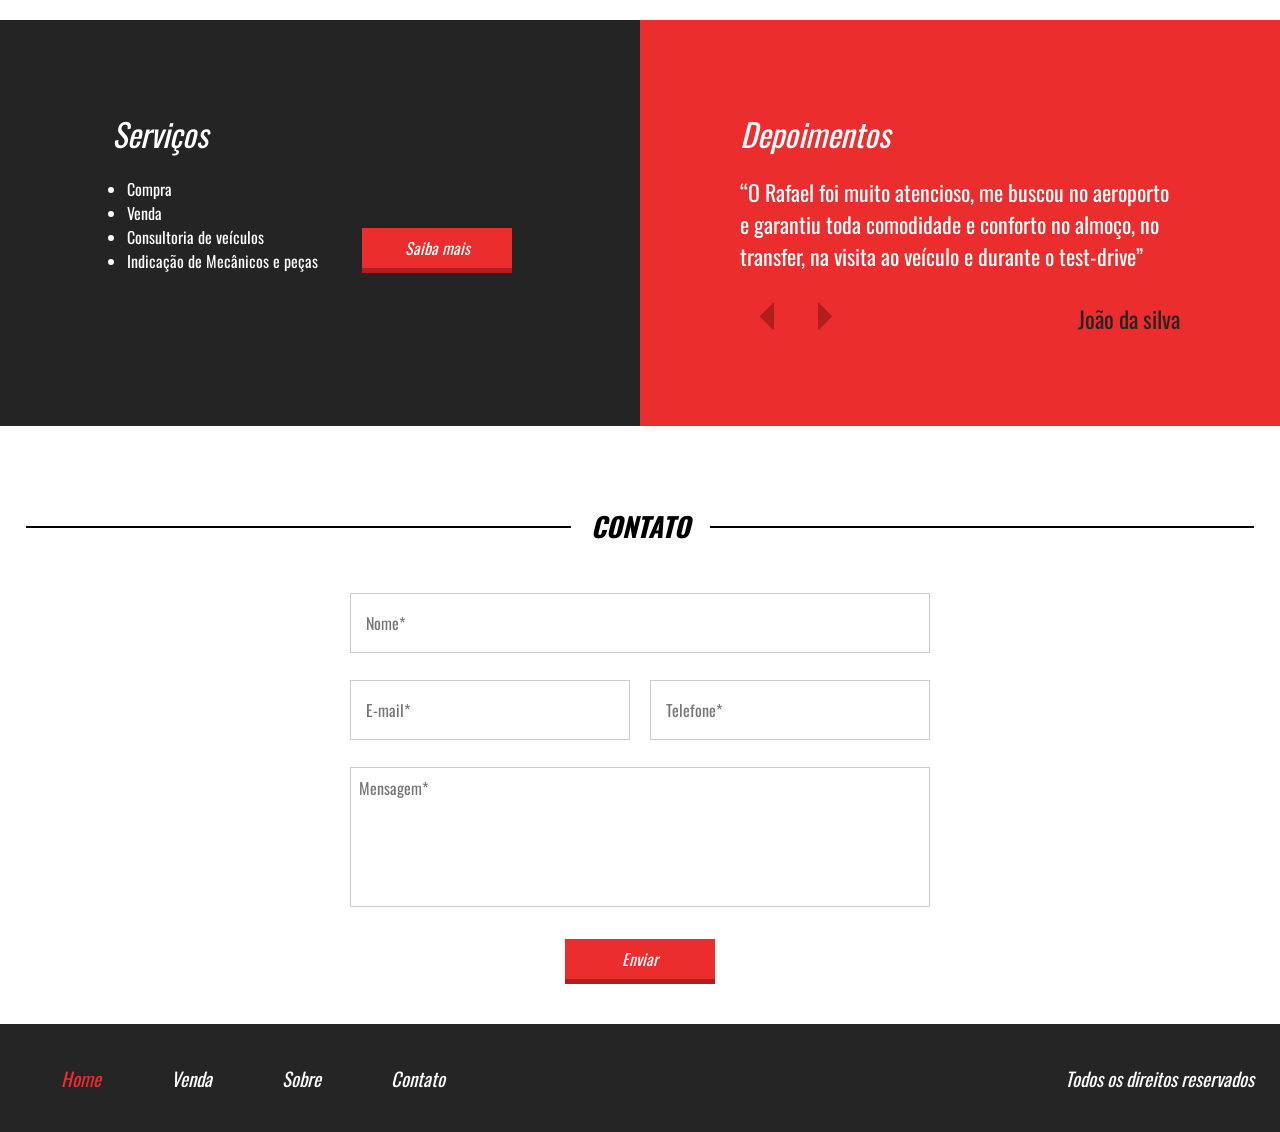
<file: projeto_05/index.html>
<!DOCTYPE html>
<html>
<head>
	<title>Projeto 05</title>
	<link href="https://fonts.googleapis.com/css?family=Oswald" rel="stylesheet">
	<link href="css/style.css" rel="stylesheet">
	<meta charset="utf-8" />
	<meta name="viewport" content="width=device-width,initial-scale=1.0,maximum-scale=1.0">
</head>
<body>

<header>

	<div class="container">
	<div class="logo">
		<img src="imagens/logo.jpg" />
	</div><!--logo-->

	<nav class="desktop">
		<ul>
			<li><a style="color:#EB2D2D;" href="index.html">Home</a></li>
			<li><a href="venda.html">Venda</a></li>
			<li><a href="sobre.html">Sobre</a></li>
			<li><a href="">Contato</a></li>
		</ul>
	</nav><!--desktop-->

	<nav class="mobile">
		<ul>
			<li><a style="color:#EB2D2D;" href="index.html">Home</a></li>
			<li><a href="venda.html">Venda</a></li>
			<li><a href="sobre.html">Sobre</a></li>
			<li><a href="">Contato</a></li>
		</ul>
	</nav><!--mobile-->

	<div class="clear"></div>
	</div><!--container-->
</header>

<section class="banner">
	<div class="container">
	<div class="text-banner">
		<div class="text-banner-single">Consultoria</div>
		<div class="text-banner-single">Compra</div>
		<div class="text-banner-single">Venda</div>
		<div class="text-banner-single">e-mail@hotmail.com</div>
	</div><!--text-banner-->
	</div><!--container-->
</section><!--banner-->

<section class="veiculos-destaque">
	<div class="line-titulo">
		<div class="ln1"></div>
		<h2>Veículos em destaque</h2>
	</div><!--line-titulo-->
	<div class="container">
	<div class="vitrine-destaque">
		<div style="background-image:url('imagens/carro1.jpg');" class="carro-img"></div><!--carro-img-->
		<div class="info-carro">
			<h2>Volkswagen Karmann-ghia</h2>
			<p>1.6 8v, Gasolina, 2P, Manual1969</p>
			<a class="btn1" href="">Mais Detalhes</a>
		</div><!--info-carro-->
	</div><!--vitrine-destaque-->

	<div class="vitrine-destaque">
		<div style="background-image:url('imagens/carro1.jpg');" class="carro-img"></div><!--carro-img-->
		<div class="info-carro">
			<h2>Volkswagen Karmann-ghia</h2>
			<p>1.6 8v, Gasolina, 2P, Manual1969</p>
			<a class="btn1" href="">Mais Detalhes</a>
		</div><!--info-carro-->
	</div><!--vitrine-destaque-->

	<div class="vitrine-destaque">
		<div style="background-image:url('imagens/carro1.jpg');" class="carro-img"></div><!--carro-img-->
		<div class="info-carro">
			<h2>Volkswagen Karmann-ghia</h2>
			<p>1.6 8v, Gasolina, 2P, Manual1969</p>
			<a class="btn1" href="">Mais Detalhes</a>
		</div><!--info-carro-->
	</div><!--vitrine-destaque-->
	<div class="clear"></div>
	</div><!--container-->
</section><!--veiculos-destaque-->

<section class="servicos-descricao">
	<div class="half1">
		<div class="half1-wraper">
		<h2>Serviços</h2>
		<ul>
			<li>Compra</li>
			<li>Venda</li>
			<li>Consultoria de veículos</li>
			<li>Indicação de Mecânicos e peças</li>
		</ul>
		<a class="btn1" href="">Saiba mais</a>
		</div>
	</div><!--half-1-->

	<div class="half2">

		<h2>Depoimentos</h2>
		<div class="depoimento-single">
			<p>“O Rafael foi muito atencioso, me buscou no aeroporto
			e garantiu toda comodidade e conforto no almoço, no transfer, na visita ao veículo e durante o test-drive”</p>
			<div class="navigation">
				<div class="arrows">
					<img src="imagens/arrow-left.png" />
					<img src="imagens/arrow-right.png" />
				</div><!--arrows-->
				<div class="nome-depoimento">João da silva</div>
			</div><!--navigation-->
		</div><!--depoimento-single-->
	</div><!--half2-->

</section><!--servicos-descricao-->

<section class="contato">
	<div class="line-titulo">
		<div class="ln1"></div>
		<h2>Contato</h2>
	</div><!--line-titulo-->

	<form>
		<div class="input-wraper w100">
			<input placeholder="Nome*" type="text" required />
		</div><!--input-wraper-->

		<div class="input-wraper w50">
			<input placeholder="E-mail*" type="text" required />
		</div><!--input-wraper-->

		<div class="input-wraper w50">
			<input placeholder="Telefone*" type="text" required />
		</div><!--input-wraper-->

		<div class="input-wraper w100">
			<textarea placeholder="Mensagem*" required></textarea>
		</div><!--input-wraper-->

		<div class="input-wraper w100">
			<input class="btn1" type="submit" value="Enviar" />
		</div><!--input-wraper-->

		<div class="clear"></div><!--clear-->

	</form>

</section><!--contato-->

<footer>
	<div class="container">
	<nav>
		<ul>
			<li><a style="color:#EB2D2D;" href="index.html">Home</a></li>
			<li><a href="venda.html">Venda</a></li>
			<li><a href="sobre.html">Sobre</a></li>
			<li><a href="">Contato</a></li>
		</ul>
	</nav>
	<p>Todos os direitos reservados</p>
	<div class="clear"></div>
	</div><!--container-->
</footer>

</body>
</html>
</file>
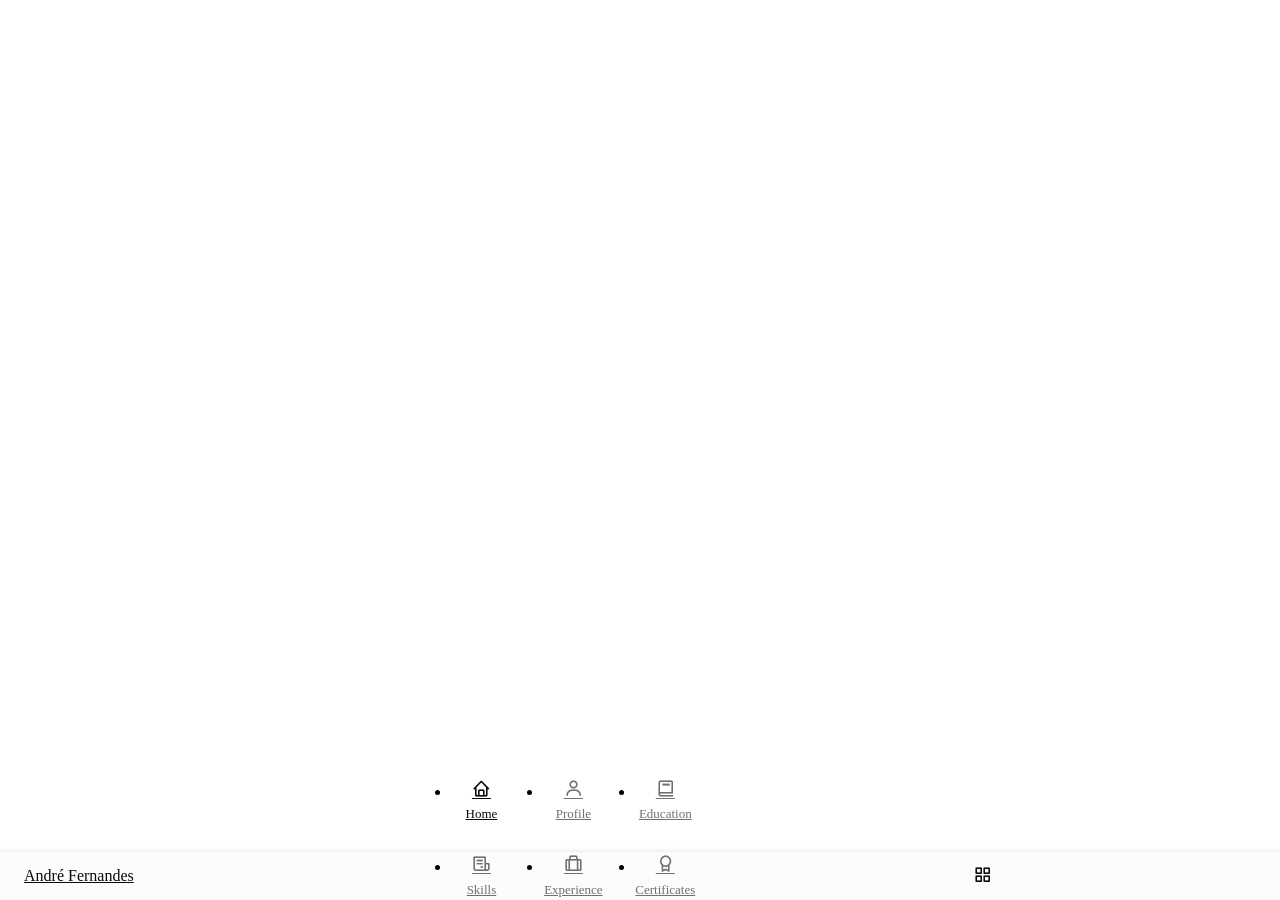
<file: responsive-resume-cv-smith-main/index.html>
<!DOCTYPE html>
    <html>
    <head>
        <meta charset="UTF-8">
        <meta name="viewport" content="width=device-width, initial-scale=1.0">

        <!--========== BOX ICONS ==========-->
        <link rel="stylesheet" href="https://cdn.jsdelivr.net/npm/boxicons@latest/css/boxicons.min.css">

        <!--========== CSS ==========-->
        <link rel="stylesheet" href="assets/css/styles.css">

        <title>Responsive resume cv</title>
    </head>
    <body>
        <!--========== HEADER ==========-->
        <header class="l-header" id="header">
            <nav class="nav bd-container">
                <a href="#" class="nav__logo">André Fernandes</a>

                <div class="nav__menu" id="nav-menu">
                    <ul class="nav__list">
                        <li class="nav__item">
                            <a href="#home" class="nav__link active-link">
                                <i class="bx bx-home nav__icon"></i> Home
                            </a>
                        </li>

                        <li class="nav__item">
                            <a href="#profile" class="nav__link">
                                <i class="bx bx-user nav__icon"></i> Profile
                            </a>
                        </li>

                        <li class="nav__item">
                            <a href="#education" class="nav__link">
                                <i class="bx bx-book nav__icon"></i> Education
                            </a>
                        </li>

                        <li class="nav__item">
                            <a href="#skills" class="nav__link">
                                <i class="bx bx-receipt nav__icon"></i> Skills
                            </a>
                        </li>

                        <li class="nav__item">
                            <a href="#experience" class="nav__link">
                                <i class="bx bx-briefcase-alt nav__icon"></i> Experience
                            </a>
                        </li>

                        <li class="nav__item">
                            <a href="#certificates" class="nav__link">
                                <i class="bx bx-award nav__icon"></i> Certificates
                            </a>
                        </li>

                        <li class="nav__item">
                            <a href="#references" class="nav__link">
                                <i class="bx bx-link-external nav__icon"></i> References
                            </a>
                        </li>
                    </ul>
                </div>

                <div class="nav__toggle" id="nav-toggle">
                    <i class="bx bx-grid-alt"></i>
                </div>
            </nav>
        </header>

        <main class="l-main bd-container">
            <!-- All elements within this div, is generated in PDF -->
            <div class="resume" id="area-cv">
                <div class="resume__left">
                    <!--========== HOME ==========-->
                    <section class="home" id="home">
                        
                        <!-- Theme change button -->
                        
    
                        <!-- Button to generate and download the pdf. Available for desktop. -->

                    </section>          
                    
                    <!--========== SOCIAL ==========-->
                    <section class="social section">
                        
                    </section>

                    <!--========== PROFILE ==========-->
                    <section class="profile section" id="profile">
                        
                    </section>
                    
                    <!--========== EDUCATION ==========-->
                    <section class="education section" id="education">
                        
                    </section>


                    <!--========== SKILLS  ==========-->
                    <section class="skills section" id="skills">
                        
                    </section>

                </div>

                <div class="resume__right">
                    <!--========== EXPERIENCE ==========-->
                    <section class="experience section" id="experience">
                        
                    </section>

                    <!--========== CERTIFICATES ==========-->
                    <section class="certificate section" id="certificates">
                        
                    </section>

                    <!--========== REFERENCES ==========-->
                    <section class="references section" id="references">
                        
                    </section>

                    <!--========== LANGUAGES ==========-->
                    <section class="languages section">
                        
                    </section>
                    
                    <!--========== INTERESTS ==========-->
                    <section class="interests section">
                        
                    </section>
                </div>
            </div>        
        </main>

        <!--========== SCROLL TOP ==========-->
        

        <!--========== HTML2PDF ==========-->
        <script src="assets/js/html2pdf.bundle.min.js"></script>

        <!--========== MAIN JS ==========-->
        <script src="assets/js/main.js"></script>
    </body>
</html>
</file>
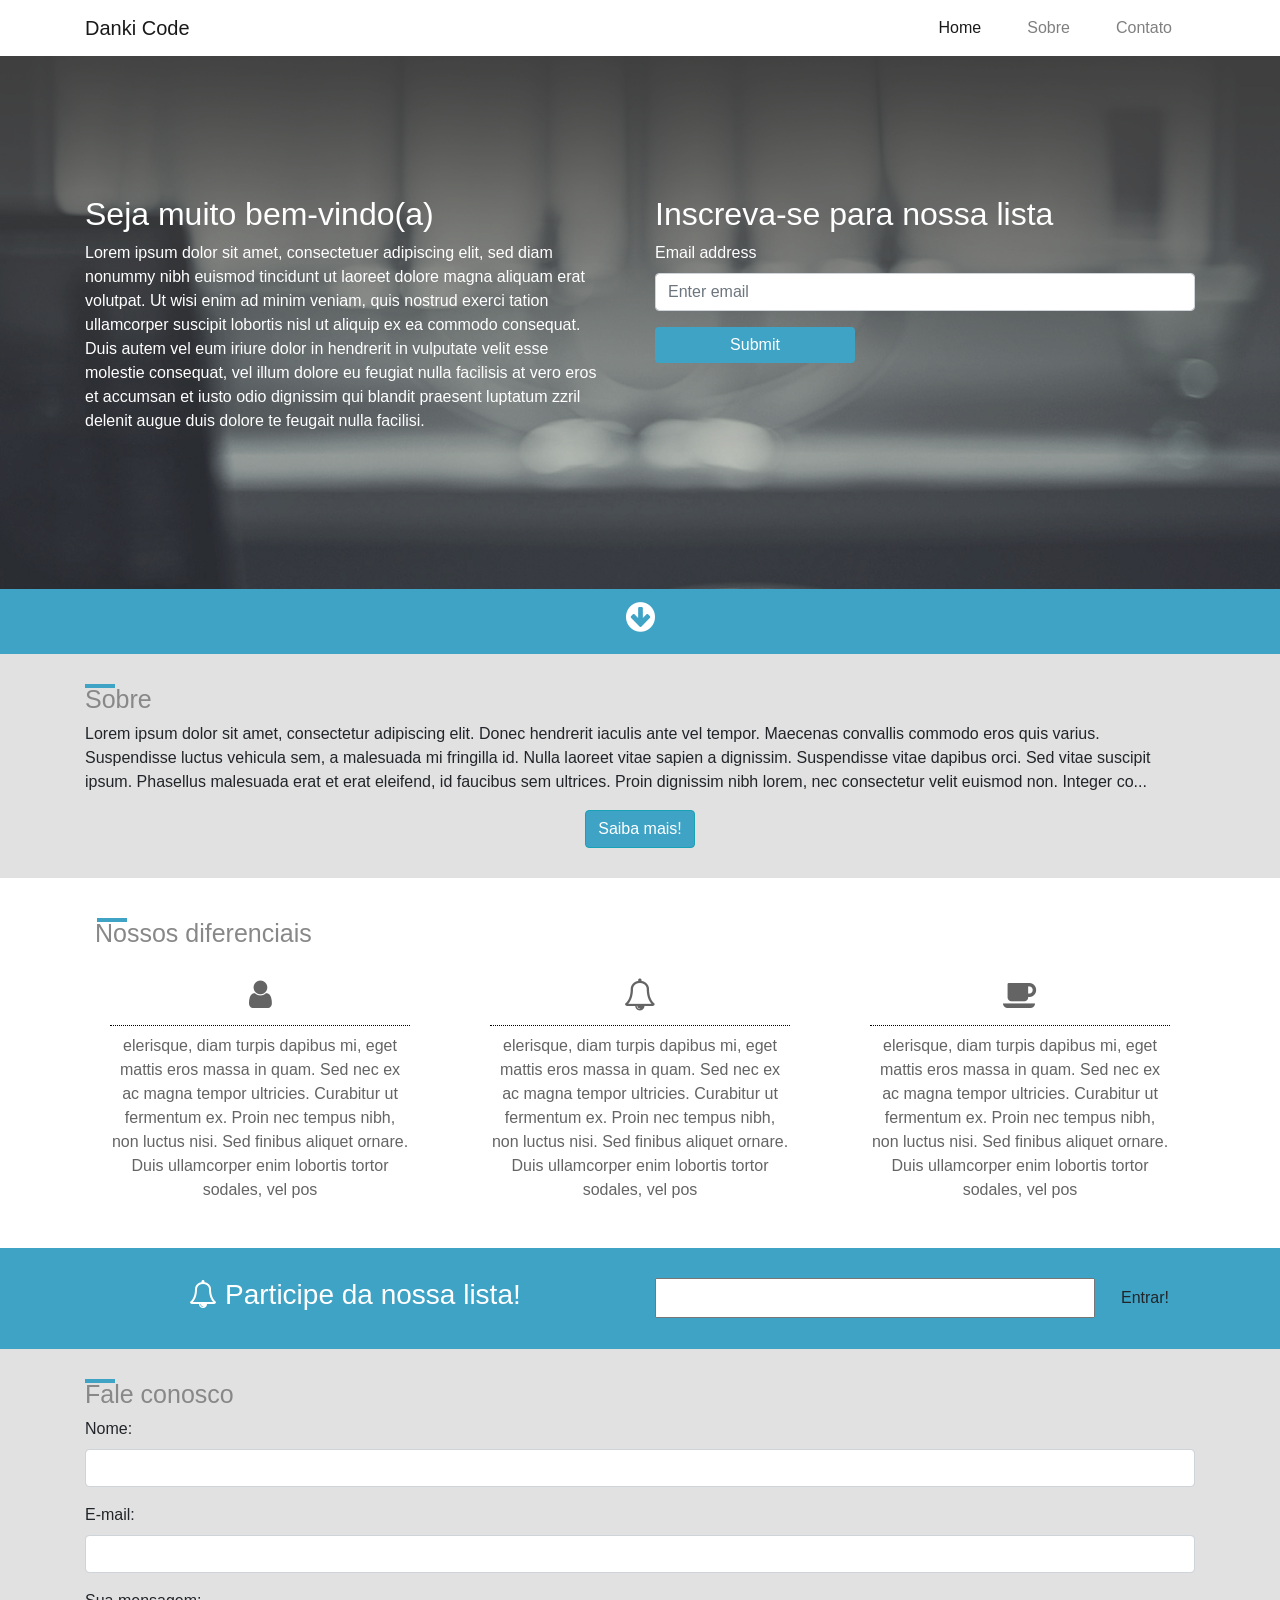
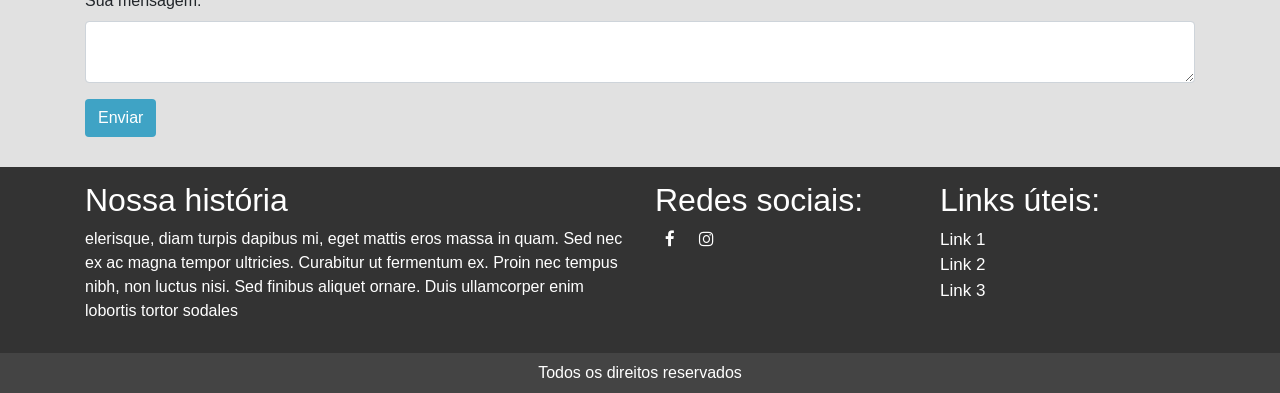
<file: Frameworks/Bootstrap/projeto_08/index.html>
<!DOCTYPE html>
<html lang="en">
  <head>
    <!-- Required meta tags -->
    <meta charset="utf-8">
    <meta name="viewport" content="width=device-width, initial-scale=1, shrink-to-fit=no">
    <title>Projeto 8</title>

    <!-- Bootstrap CSS -->
    <link rel="stylesheet" href="https://maxcdn.bootstrapcdn.com/bootstrap/4.0.0-beta/css/bootstrap.min.css" integrity="sha384-/Y6pD6FV/Vv2HJnA6t+vslU6fwYXjCFtcEpHbNJ0lyAFsXTsjBbfaDjzALeQsN6M" crossorigin="anonymous">
    <link rel="stylesheet" href="css/font-awesome.min.css">
    <link rel="stylesheet" href="style.css">
  </head>
  <body>
    <nav class="navbar navbar-expand-md navbar-light fixed-top">
    <div class="container">
      <a class="navbar-brand" href="#">Danki Code</a>
      <button class="navbar-toggler custom-toggler" type="button" data-toggle="collapse" data-target="#navbarsExampleDefault" aria-controls="navbarsExampleDefault" aria-expanded="false" aria-label="Toggle navigation">
        <span class="navbar-toggler-icon"></span>
      </button>

      <div class="collapse navbar-collapse" id="navbarsExampleDefault">
        <ul class="navbar-nav ml-auto">
          <li class="nav-item active">
            <a class="nav-link" href="#">Home <span class="sr-only">(current)</span></a>
          </li>
          <li class="nav-item">
            <a class="nav-link" href="#">Sobre</a>
          </li>
          <li class="nav-item">
            <a class="nav-link" href="#">Contato</a>
          </li>
        </ul>


      </div>
      </div>
    </nav>

    <div class="box-fix">
    <section class="bg-top">
      <div class="overlay"></div>
      <div class="container fix-zindex">
      <div class="texto-bg">
          <div class="row">
            
              <div class="col-md-6 padding30">
                  <h2>Seja muito bem-vindo(a)</h2>
                  <p>Lorem ipsum dolor sit amet, consectetuer adipiscing elit, sed diam nonummy nibh euismod tincidunt ut laoreet dolore magna aliquam erat volutpat. Ut wisi enim ad minim veniam, quis nostrud exerci tation ullamcorper suscipit lobortis nisl ut aliquip ex ea commodo consequat. Duis autem vel eum iriure dolor in hendrerit in vulputate velit esse molestie consequat, vel illum dolore eu feugiat nulla facilisis at vero eros et accumsan et iusto odio dignissim qui blandit praesent luptatum zzril delenit augue duis dolore te feugait nulla facilisi.</p>
              </div>

              <div class="col-md-6">
                  <h2>Inscreva-se para nossa lista</h2>
                  <form>
                  <div class="form-group">
                  <label>Email address</label>
                  <input type="email" class="form-control" placeholder="Enter email">
                </div>
                        <button style="background: #3FA3C5;border:0;width:200px;" type="submit" class="btn btn-primary">Submit</button>
                  </form>
              </div>

             </div>

          </div>
      </div>
    </section>

    
    <section class="chamada">
      <div class="container">
        <h2 class="text-center"><i class="fa fa-arrow-circle-down" aria-hidden="true"></i></h2>
      </div>
    </section><!--chamada-->

    <section style="background: rgb(225,225,225);" class="sobre">
      
      <!-- Trigger the modal with a button -->
      <div class="container">

      <div class="row">

      <div class="col-md-12">
      <div class="custom-title">
        <div></div>
        <h2>Sobre</h2>
      </div><!--custom-title-->

      <p>Lorem ipsum dolor sit amet, consectetur adipiscing elit. Donec hendrerit iaculis ante vel tempor. Maecenas convallis commodo eros quis varius. Suspendisse luctus vehicula sem, a malesuada mi fringilla id. Nulla laoreet vitae sapien a dignissim. Suspendisse vitae dapibus orci. Sed vitae suscipit ipsum. Phasellus malesuada erat et erat eleifend, id faucibus sem ultrices. Proin dignissim nibh lorem, nec consectetur velit euismod non. Integer co...</p>

      <div class="text-center"><button style="background: #3FA3C5;" type="button" class="btn btn-info" data-toggle="modal" data-target="#myModal">Saiba mais!</button></div>

      </div><!--col-->
      </div>
      </div><!--container-->

        <!-- Modal -->
        <div id="myModal" class="modal fade" role="dialog">
          <div class="modal-dialog">

            <!-- Modal content-->
            <div class="modal-content">
              <div class="modal-header">
                <button type="button" class="close" data-dismiss="modal">&times;</button>
                <h4 class="modal-title">Minha História</h4>
              </div>
              <div class="modal-body">
                <p>Lorem ipsum dolor sit amet, consectetur adipiscing elit. Donec hendrerit iaculis ante vel tempor. Maecenas convallis commodo eros quis varius. Suspendisse luctus vehicula sem, a malesuada mi fringilla id. Nulla laoreet vitae sapien a dignissim. Suspendisse vitae dapibus orci. Sed vitae suscipit ipsum. Phasellus malesuada erat et erat eleifend, id faucibus sem ultrices. Proin dignissim nibh lorem, nec consectetur velit euismod non. Integer consequat, purus sed ullamcorper scelerisque, diam turpis dapibus mi, eget mattis eros massa in quam. Sed nec ex ac magna tempor ultricies. Curabitur ut fermentum ex. Proin nec tempus nibh, non luctus nisi. Sed finibus aliquet ornare. Duis ullamcorper enim lobortis tortor sodales, vel posuere dolor fermentum. Donec sed orci eu lacus hendrerit fringilla.</p>
              </div>
              <div class="modal-footer">
                <button type="button" class="btn btn-default" data-dismiss="modal">Fechar</button>
              </div>
            </div>

          </div>
        </div>
    </section><!--sobre-->


    <section class="diferenciais">
        <div class="container">
      <div class="custom-title">
        <div style="top:10px;left:12px;"></div>
        <h2 style="border-bottom: 0;">Nossos diferenciais</h2>
      </div><!--custom-title-->
            <div class="row">
                <div class="col-md-4 text-center">
                    <h2><i class="fa fa-user"></i></h2>
                    <p>elerisque, diam turpis dapibus mi, eget mattis eros massa in quam. Sed nec ex ac magna tempor ultricies. Curabitur ut fermentum ex. Proin nec tempus nibh, non luctus nisi. Sed finibus aliquet ornare. Duis ullamcorper enim lobortis tortor sodales, vel pos</p>
                </div><!--col-md-4-->

                <div class="col-md-4 text-center">
                    <h2><i class="fa fa-bell-o" aria-hidden="true"></i></h2>
                    <p>elerisque, diam turpis dapibus mi, eget mattis eros massa in quam. Sed nec ex ac magna tempor ultricies. Curabitur ut fermentum ex. Proin nec tempus nibh, non luctus nisi. Sed finibus aliquet ornare. Duis ullamcorper enim lobortis tortor sodales, vel pos</p>
                </div><!--col-md-4-->

                  <div class="col-md-4 text-center">
                    <h2><i class="fa fa-coffee" aria-hidden="true"></i></h2>
                    <p>elerisque, diam turpis dapibus mi, eget mattis eros massa in quam. Sed nec ex ac magna tempor ultricies. Curabitur ut fermentum ex. Proin nec tempus nibh, non luctus nisi. Sed finibus aliquet ornare. Duis ullamcorper enim lobortis tortor sodales, vel pos</p>
                </div><!--col-md-4-->

            </div><!--row-->
        </div><!--container-->
    </section><!--diferenciais-->

    <section class="convite">
          
          <div class="container">
              <div class="row">
                  <div class="col-md-6 text-center">
                      <h2><i class="fa fa-bell-o" aria-hidden="true"></i> Participe da nossa lista!</h2>
                  </div><!--col-->
                  <div class="col-md-6 text-center">
                      <form>
                        <div class="form-group">
                            <input type="email"><button type="submit" class="btn btn-default">Entrar!</button>
                        </div>
                      </form>
                  </div>
              </div><!--row-->
          </div><!--container-->

    </section><!--convite-->

    <section class="contato">
      <div class="container">
        <div class="row">
          <div class="col-md-12">
              <div class="custom-title">
                  <div></div>
                  <h2>Fale conosco</h2>
              </div>

             <form>
             <div class="form-group">
                <label>Nome:</label>
                <input type="text" class="form-control">
              </div>
              <div class="form-group">
                <label>E-mail:</label>
                <input type="email" class="form-control">
              </div>
              <div class="form-group">
                <label>Sua mensagem:</label>
                <textarea class="form-control"></textarea>
              </div>
              <button style="background:#3FA3C5;color: white;" type="submit" class="btn btn-default">Enviar</button>
            </form>

            </div>
          </div>
      </div>
    </section>

    <footer>
      <div class="container">
          <div class="row">
            <div class="col-md-6">
            <h2>Nossa história</h2>
            <p>elerisque, diam turpis dapibus mi, eget mattis eros massa in quam. Sed nec ex ac magna tempor ultricies. Curabitur ut fermentum ex. Proin nec tempus nibh, non luctus nisi. Sed finibus aliquet ornare. Duis ullamcorper enim lobortis tortor sodales</p>
            </div>
              <div class="col-md-3">
                <h2>Redes sociais:</h2>
                <div class="group-btns">
                    <a href=""><i class="fa fa-facebook"></i></a>
                    <a href=""><i class="fa fa-instagram"></i></a>
                </div><!--group-btns-->
              </div>

               <div class="col-md-3">
                <h2>Links úteis:</h2>
                  <ul>
                    <li><a href="">Link 1</a></li>
                    <li><a href="">Link 2</a></li>
                    <li><a href="">Link 3</a></li>
                  </ul>
              </div>
          </div>
      </div>
    </footer>

    <footer style="background:#444;padding:8px 0;" class="text-center">
      <p style="margin: 0;">Todos os direitos reservados</p>
    </footer>


    </div><!--box-fix-->

  


    <!-- Optional JavaScript -->
    <!-- jQuery first, then Popper.js, then Bootstrap JS -->
    <script src="https://code.jquery.com/jquery-3.2.1.slim.min.js" integrity="sha384-KJ3o2DKtIkvYIK3UENzmM7KCkRr/rE9/Qpg6aAZGJwFDMVNA/GpGFF93hXpG5KkN" crossorigin="anonymous"></script>
    <script src="https://cdnjs.cloudflare.com/ajax/libs/popper.js/1.11.0/umd/popper.min.js" integrity="sha384-b/U6ypiBEHpOf/4+1nzFpr53nxSS+GLCkfwBdFNTxtclqqenISfwAzpKaMNFNmj4" crossorigin="anonymous"></script>
    <script src="https://maxcdn.bootstrapcdn.com/bootstrap/4.0.0-beta/js/bootstrap.min.js" integrity="sha384-h0AbiXch4ZDo7tp9hKZ4TsHbi047NrKGLO3SEJAg45jXxnGIfYzk4Si90RDIqNm1" crossorigin="anonymous"></script>
  </body>
</html>
</file>
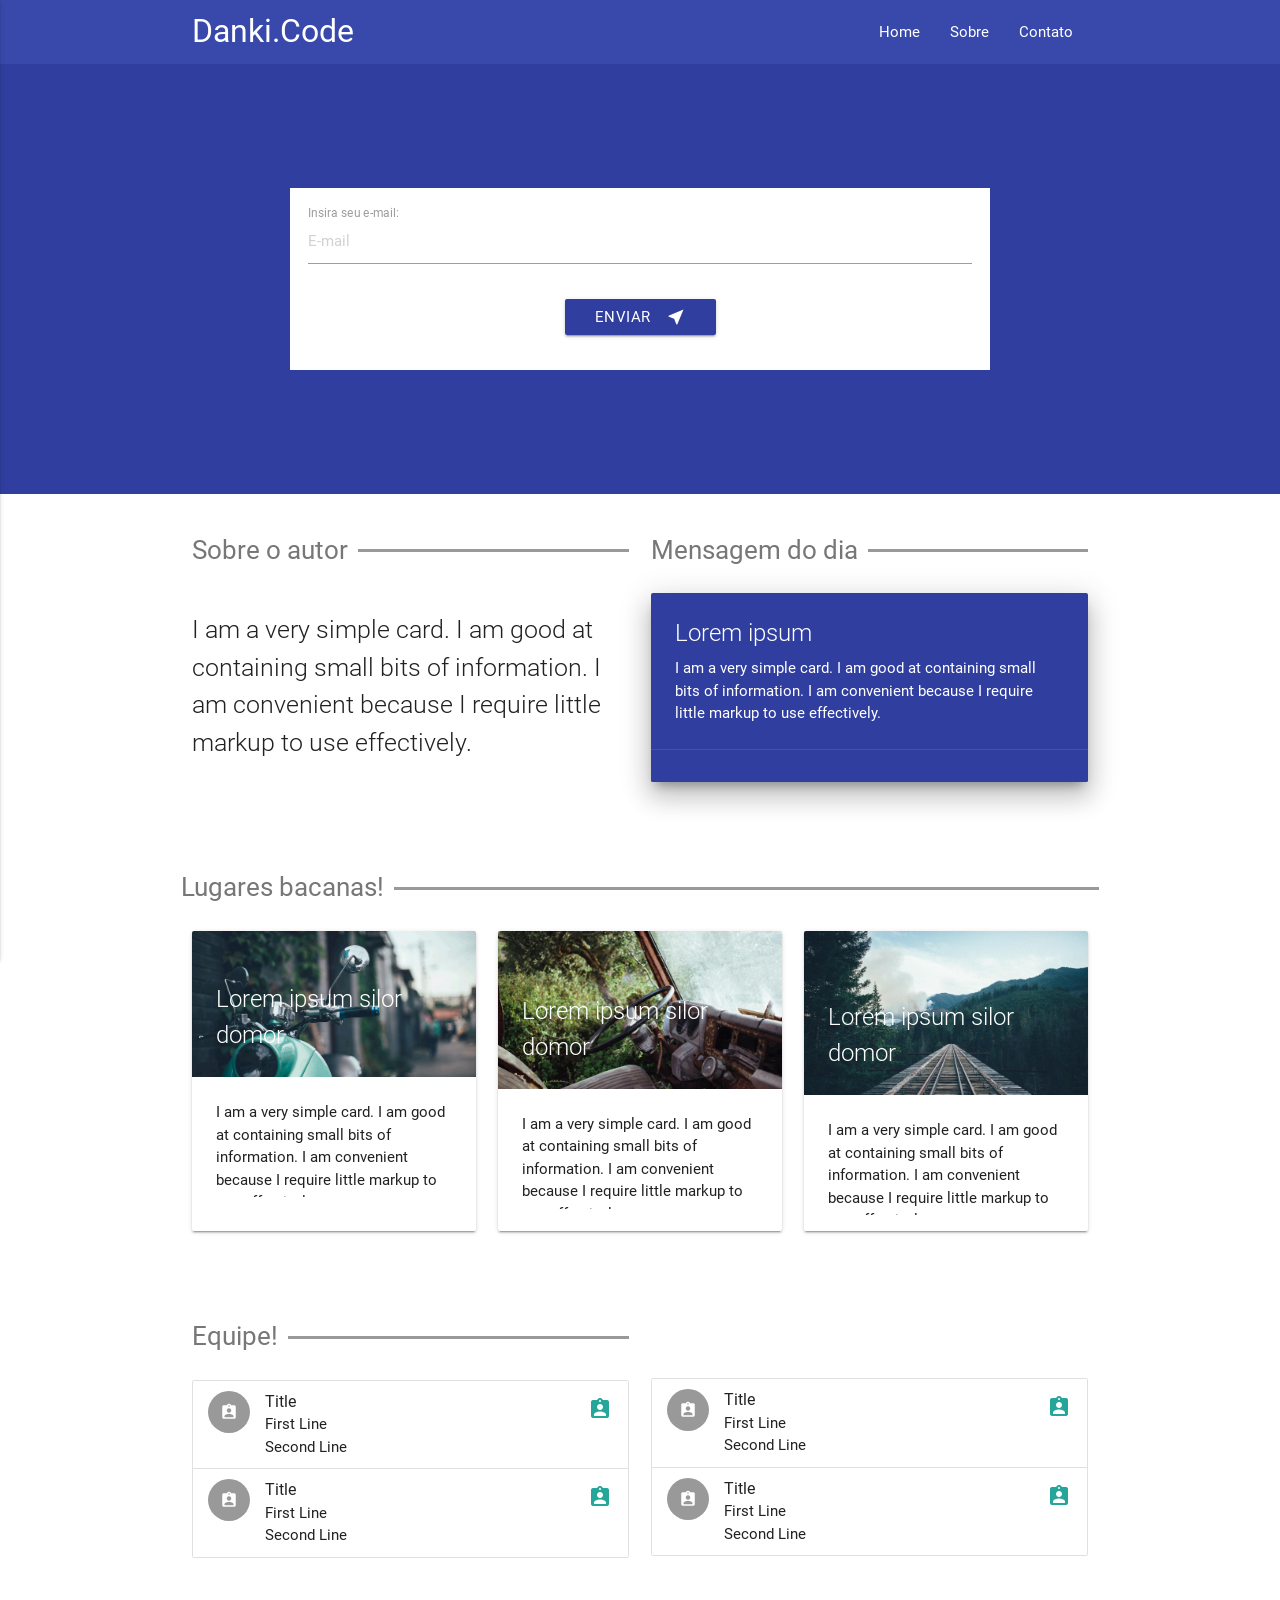
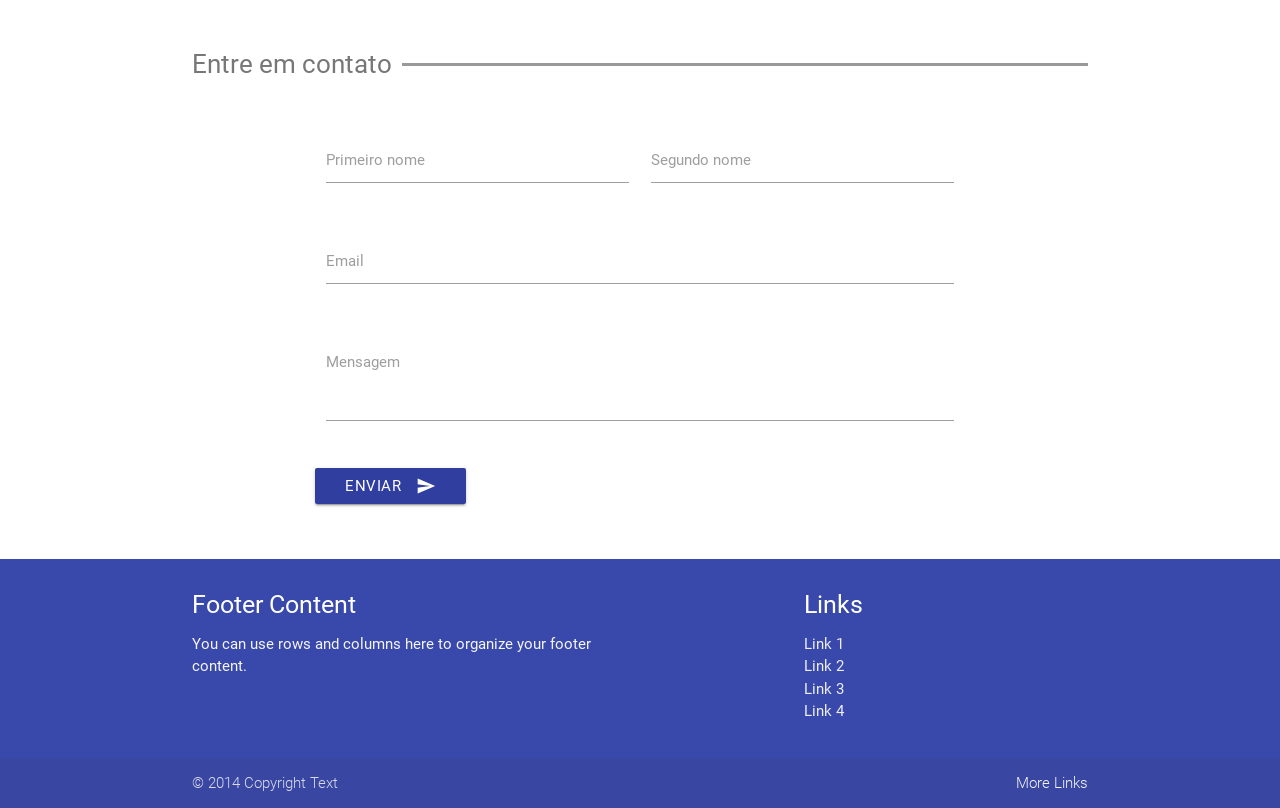
<file: Frameworks/Materialize/projeto_07/index.html>
<!DOCTYPE html>
<html>
<head>
  <meta http-equiv="Content-Type" content="text/html; charset=UTF-8"/>
  <meta name="viewport" content="width=device-width, initial-scale=1"/>
  <title>Projeto #7</title>

  <!-- CSS  -->
  <link href="https://fonts.googleapis.com/icon?family=Material+Icons" rel="stylesheet">
  <link href="css/materialize.css" type="text/css" rel="stylesheet" media="screen,projection"/>
  <link href="css/style.css" type="text/css" rel="stylesheet" media="screen,projection"/>
</head>
<body>
  <nav class="indigo darken-1" role="navigation">
    <div class="nav-wrapper container">
      <a id="logo-container" href="#" class="brand-logo">Danki.Code</a>
      <ul class="right hide-on-med-and-down">
          <li><a href="#">Home</a></li>
          <li><a href="#">Sobre</a></li>
          <li><a href="#">Contato</a></li>
      </ul>

      <ul id="nav-mobile" class="side-nav">
        <li><a href="#">Home</a></li>
        <li><a href="#">Sobre</a></li>
        <li><a href="#">Contato</a></li>
      </ul>
      <a href="#" data-activates="nav-mobile" class="button-collapse"><i class="material-icons">menu</i></a>
    </div>
  </nav>


  <div class="section indigo darken-2">
      <div class="container sect1">
            <div class="form-container">
                <div class="row">
                <div class="col s12 center-align">
                      <form>
                        <div class="input-field">
                          <input placeholder="E-mail" id="first_name" type="text" class="validate">
                          <label for="first_name">Insira seu e-mail:</label>
                        </div>
                        <div class="input-field">
                            <button class="btn waves-effect waves-light indigo darken-2" type="submit" name="action">Enviar
                                <i class="material-icons right">near_me</i>
                            </button>
                        </div>
                      </form>
                  </div><!--col-s12-->
                </div><!--row-->
            </div><!--form-container-->
      </div><!--container-->
  </div><!--section-->

  <div class="section">

      <div class="container">
            <div class="row">
                <div class="col s12 m6">
                    <div class="custom-title">
                      <div></div>
                      <h2>Sobre o autor</h2>
                    </div>
                       <p class="flow-text">I am a very simple card. I am good at containing small bits of information.
                        I am convenient because I require little markup to use effectively.</p>
          
                </div>

                <div class="col s12 m6">
                    <div class="custom-title">
                      <div></div>
                     <h2>Mensagem do dia</h2>
                    </div>
                     <div class="card indigo darken-2 z-depth-5">
                      <div class="card-content white-text">
                        <span class="card-title">Lorem ipsum</span>
                        <p>I am a very simple card. I am good at containing small bits of information.
                        I am convenient because I require little markup to use effectively.</p>
                      </div>
                      <div class="card-action">
                      </div>
                    </div>
                </div>

            </div><!--row-->
      </div><!--container-->

  </div><!--section-->
  <div class="section">

      <div class="container">
            <div class="row">
                <div class="custom-title">
                      <div></div>
                     <h2>Lugares bacanas!</h2>
                  </div>

                  <div class="col m4 s12">
                      <div class="card small">
                          <div class="card-image">
                              <img src="images/background1.jpg" />
                              <span class="card-title">Lorem ipsum silor domor</span>
                          </div>
                          <div class="card-content">
                        <p>I am a very simple card. I am good at containing small bits of information.
                        I am convenient because I require little markup to use effectively.</p>
                          </div>
                      </div>
                  </div>

                  <div class="col m4 s12">
                      <div class="card small">
                          <div class="card-image">
                              <img src="images/background2.jpg" />
                              <span class="card-title">Lorem ipsum silor domor</span>
                          </div>
                          <div class="card-content">
                        <p>I am a very simple card. I am good at containing small bits of information.
                        I am convenient because I require little markup to use effectively.</p>
                          </div>
                      </div>
                  </div>

                   <div class="col m4 s12">
                       <div class="card small">
                          <div class="card-image">
                              <img src="images/background3.jpg" />
                              <span class="card-title">Lorem ipsum silor domor</span>
                          </div>
                          <div class="card-content">
                        <p>I am a very simple card. I am good at containing small bits of information.
                        I am convenient because I require little markup to use effectively.</p>
                          </div>
                      </div>
                  </div>

            </div><!--row-->
      </div><!--container-->

  </div><!--section-->


  <div class="section">
      <div class="container">
          <div class="row">
              <div class="col m6 s12">
                  <div class="custom-title">
                      <div></div>
                     <h2>Equipe!</h2>
                  </div>
                    <ul class="collection">
                      <li class="collection-item avatar">
                       <i class="material-icons circle">assignment_ind</i>
                        <span class="title">Title</span>
                        <p>First Line <br>
                           Second Line
                        </p>
                        <a href="#!" class="secondary-content"><i class="material-icons">assignment_ind</i></a>
                      </li>
                      <li class="collection-item avatar">
                        <i class="material-icons circle">assignment_ind</i>
                        <span class="title">Title</span>
                        <p>First Line <br>
                           Second Line
                        </p>
                        <a href="#!" class="secondary-content"><i class="material-icons">assignment_ind</i></a>
                      </li>
                </ul>
            
              </div>

              <div class="col m6 s12">
                  <ul class="collection offset-equipe">
                      <li class="collection-item avatar">
                       <i class="material-icons circle">assignment_ind</i>
                        <span class="title">Title</span>
                        <p>First Line <br>
                           Second Line
                        </p>
                        <a href="#!" class="secondary-content"><i class="material-icons">assignment_ind</i></a>
                      </li>
                      <li class="collection-item avatar">
                        <i class="material-icons circle">assignment_ind</i>
                        <span class="title">Title</span>
                        <p>First Line <br>
                           Second Line
                        </p>
                        <a href="#!" class="secondary-content"><i class="material-icons">assignment_ind</i></a>
                      </li>
                </ul>
              </div>

          </div>

      </div>

  </div>

  <div class="section">
        <div class="container">
            <div class="custom-title">
                <div></div>
                <h2>Entre em contato</h2>
            </div>
            <br />
            <div class="container" style="max-width: 800px;">
            <div class="row">
                <form class="col s12">
                  <div class="row">
                    <div class="input-field col s12 m6">
                      <input id="first_name" type="text" class="validate">
                      <label for="first_name">Primeiro nome</label>
                    </div>
                    <div class="input-field col s12 m6">
                      <input id="last_name" type="text" class="validate">
                      <label for="last_name">Segundo nome</label>
                    </div>
                  </div>
                  <div class="row">
                    <div class="input-field col s12">
                      <input id="email" type="email" class="validate">
                      <label for="email">Email</label>
                    </div>
                  </div>

                  <div class="row">
                        <div class="input-field col s12">
                            <textarea id="textarea1" class="materialize-textarea"></textarea>
                            <label for="textarea1">Mensagem</label>
                        </div>
                  </div>

                  <div class="row">
                       <button class="btn waves-effect waves-light indigo darken-2" type="submit" name="action">Enviar
                            <i class="material-icons right">send</i>
                          </button>
                  </div>

                </form>
                </div>
          </div>

        </div>

  </div>

    <footer class="page-footer indigo darken-1">
          <div class="container">
            <div class="row">
              <div class="col m6 s12">
                <h5 class="white-text">Footer Content</h5>
                <p class="grey-text text-lighten-4">You can use rows and columns here to organize your footer content.</p>
              </div>
              <div class="col m4 offset-m2 s12">
                <h5 class="white-text">Links</h5>
                <ul>
                  <li><a class="grey-text text-lighten-3" href="#!">Link 1</a></li>
                  <li><a class="grey-text text-lighten-3" href="#!">Link 2</a></li>
                  <li><a class="grey-text text-lighten-3" href="#!">Link 3</a></li>
                  <li><a class="grey-text text-lighten-3" href="#!">Link 4</a></li>
                </ul>
              </div>
            </div>
          </div>
          <div class="footer-copyright">
            <div class="container">
            © 2014 Copyright Text
            <a class="grey-text text-lighten-4 right" href="#!">More Links</a>
            </div>
          </div>
        </footer>



  <!--  Scripts-->
  <script src="https://code.jquery.com/jquery-2.1.1.min.js"></script>
  <script src="js/materialize.js"></script>
  <script src="js/init.js"></script>

  </body>
</html>
</file>
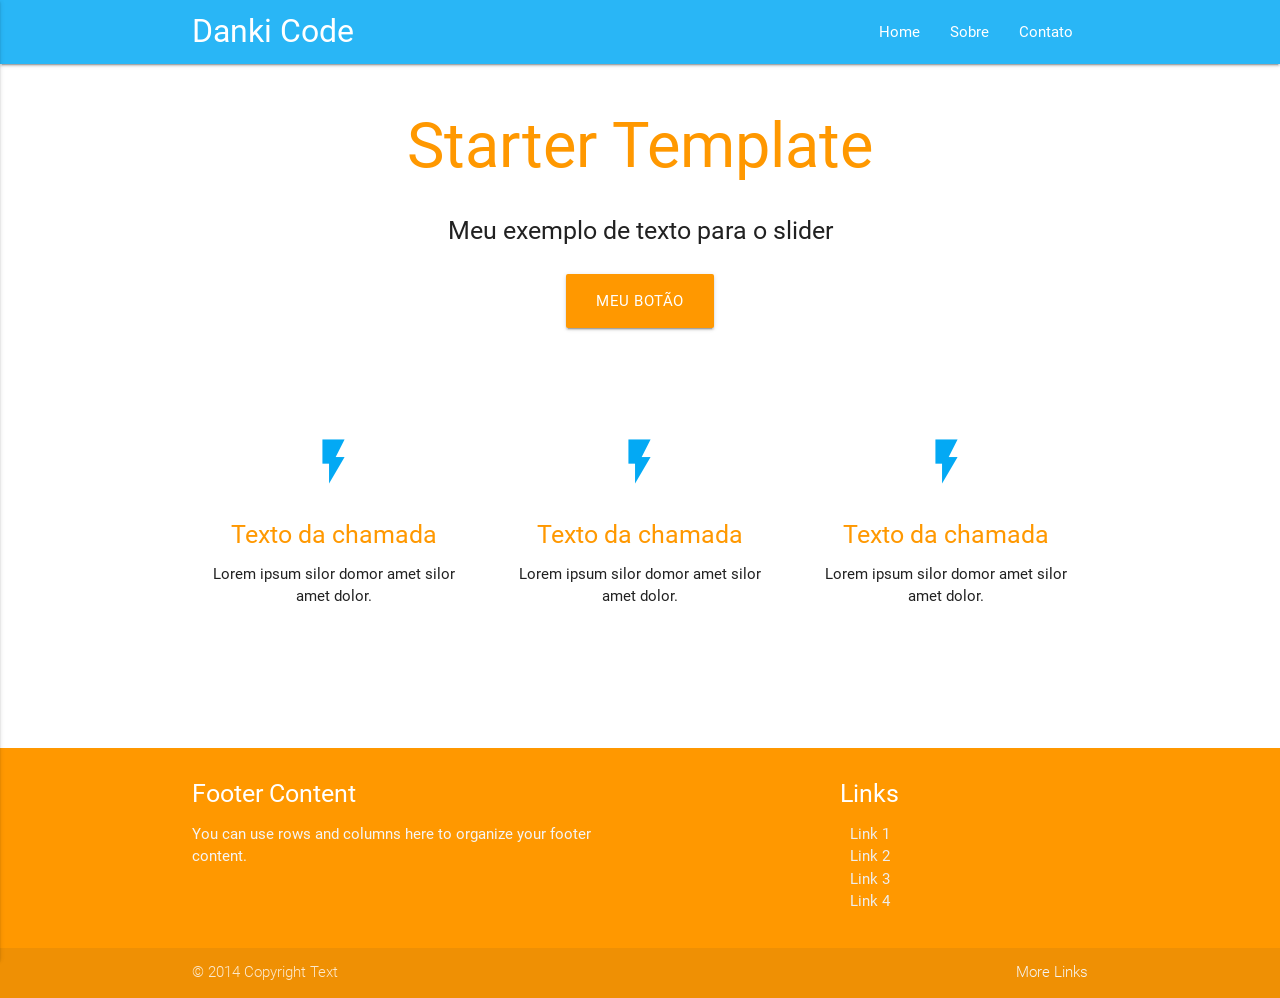
<file: Frameworks/Materialize/starter-template/index.html>
<!DOCTYPE html>
<html lang="en">
<head>
  <meta http-equiv="Content-Type" content="text/html; charset=UTF-8"/>
  <meta name="viewport" content="width=device-width, initial-scale=1, maximum-scale=1.0"/>
  <title>Starter Template - Materialize</title>

  <!-- CSS  -->
  <link href="https://fonts.googleapis.com/icon?family=Material+Icons" rel="stylesheet">
  <link href="css/materialize.css" type="text/css" rel="stylesheet" media="screen,projection"/>
  <link href="css/style.css" type="text/css" rel="stylesheet" media="screen,projection"/>
</head>
<body>
  
<nav class="light-blue lighten-1">
  <div class="nav-wraper container">
     <a id="logo-container" href="#" class="brand-logo">Danki Code</a>
     <ul class="right hide-on-med-and-down">
          <li><a href="#">Home</a></li>
          <li><a href="#">Sobre</a></li>
          <li><a href="#">Contato</a></li>
     </ul>
     <ul id="nav-mobile" class="side-nav">
          <li><a href="#">Home</a></li>
          <li><a href="#">Sobre</a></li>
          <li><a href="#">Contato</a></li>
     </ul>
     <a href="#" data-activates="nav-mobile" class="button-collapse"><i class="material-icons">menu</i></a>
  </div>
</nav>


<div class="section no-pad-bot" id="index-banner">

  <div class="container">

    <h1 class="header center orange-text">Starter Template</h1>

    <div class="row center">
        <h5 class="col s12">Meu exemplo de texto para o slider</h5>
    </div>

    <div class="row center">
        <a href="#" class="btn-large waves-effect waves-light orange">Meu botão</a>
    </div>

  </div><!--container-->

</div><!--section-->


  <div style="min-height:400px;" class="container">

      <div class="section">
      <br />
      <br />
          <!--Sistema de grid do materialize-->
          <div class="row">

              <div class="col m4 s12">
                  <div class="icon-block">
                    <h2 class="center light-blue-text"><i class="material-icons">flash_on</i></h2>
                    <h5 class="center orange-text">Texto da chamada</h5>
                    <p class="center">Lorem ipsum silor domor amet silor amet dolor.</p>
                  </div>
              </div>

              <div class="col m4 s12">
                    <div class="icon-block">
                    <h2 class="center light-blue-text"><i class="material-icons">flash_on</i></h2>
                    <h5 class="center orange-text">Texto da chamada</h5>
                    <p class="center">Lorem ipsum silor domor amet silor amet dolor.</p>
                  </div>
              </div>

              <div class="col m4 s12">
                   <div class="icon-block">
                    <h2 class="center light-blue-text"><i class="material-icons">flash_on</i></h2>
                    <h5 class="center orange-text">Texto da chamada</h5>
                    <p class="center">Lorem ipsum silor domor amet silor amet dolor.</p>
                  </div>
              </div>

          </div>

      </div>

  </div>


   <footer class="page-footer orange">
          <div class="container">
            <div class="row">
              <div class="col l6 s12">
                <h5 class="white-text">Footer Content</h5>
                <p class="grey-text text-lighten-4">You can use rows and columns here to organize your footer content.</p>
              </div>
              <div class="col l6 s12 center">
                <h5 class="white-text">Links</h5>
                <ul>
                  <li><a class="grey-text text-lighten-3" href="#!">Link 1</a></li>
                  <li><a class="grey-text text-lighten-3" href="#!">Link 2</a></li>
                  <li><a class="grey-text text-lighten-3" href="#!">Link 3</a></li>
                  <li><a class="grey-text text-lighten-3" href="#!">Link 4</a></li>
                </ul>
              </div>
            </div>
          </div>
          <div class="footer-copyright">
            <div class="container">
            © 2014 Copyright Text
            <a class="grey-text text-lighten-4 right" href="#!">More Links</a>
            </div>
          </div>
   </footer>

  <!--  Scripts-->
  <script src="https://code.jquery.com/jquery-2.1.1.min.js"></script>
  <script src="js/materialize.js"></script>
  <script src="js/init.js"></script>

  </body>
</html>
</file>
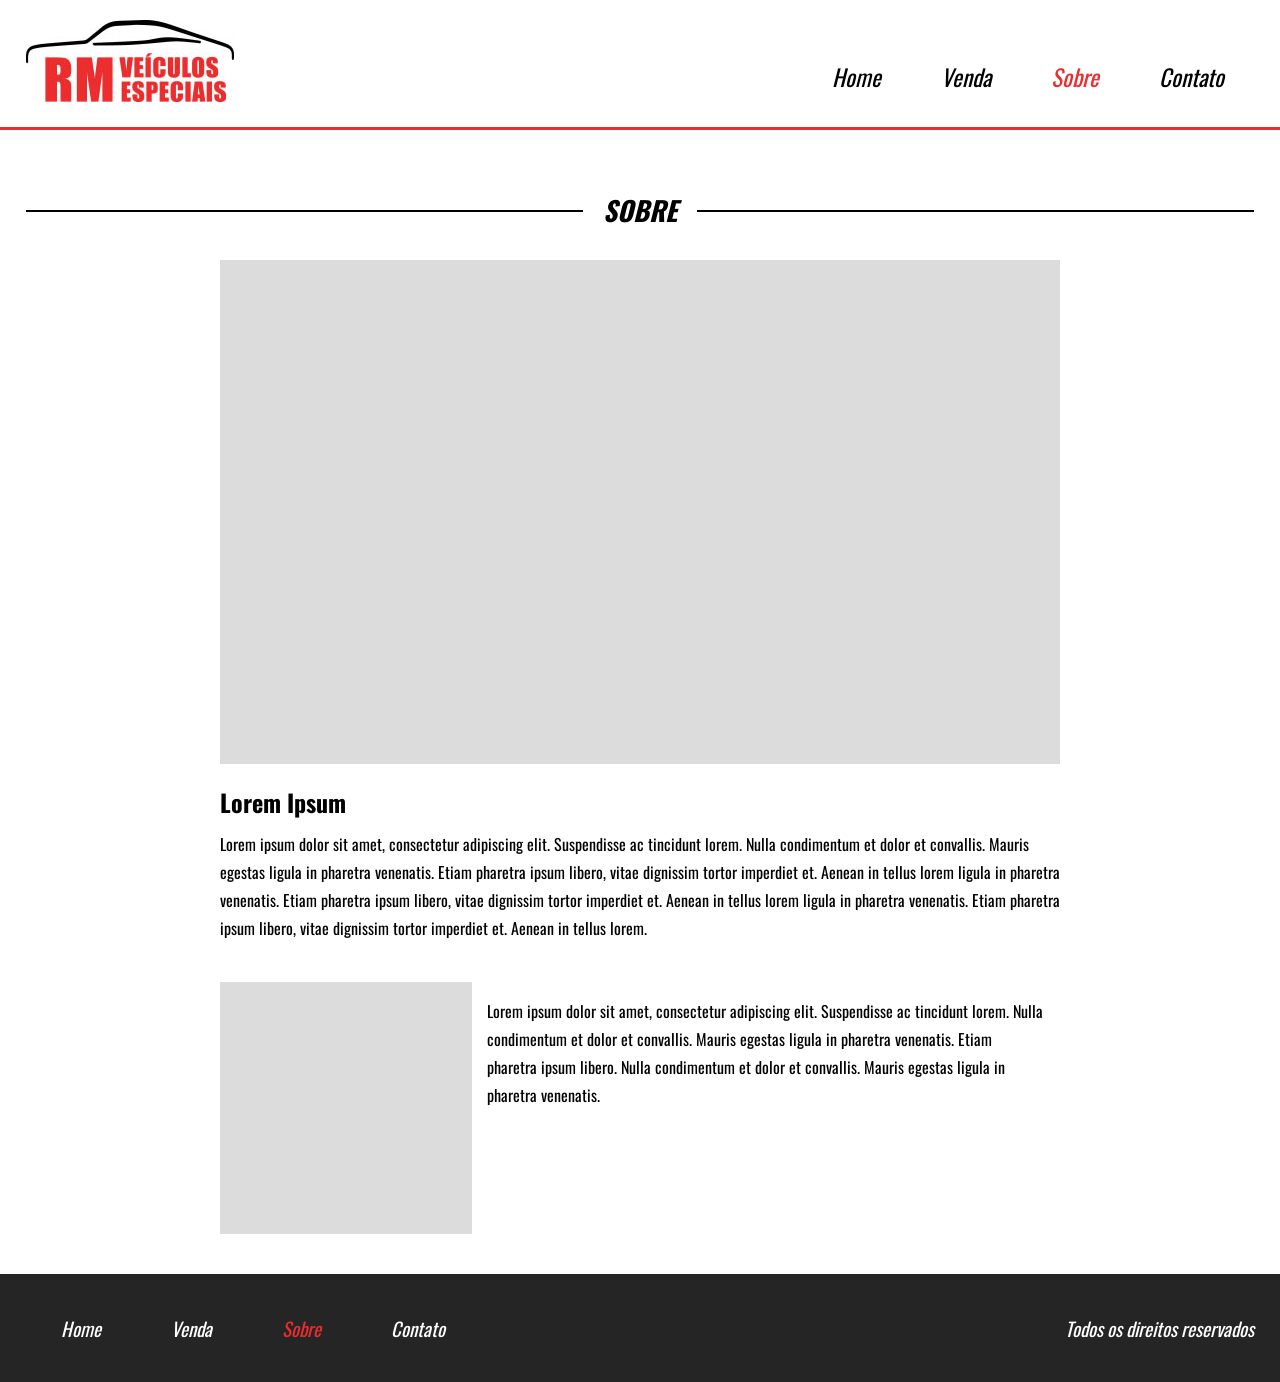
<file: projeto_05/sobre.html>
<!DOCTYPE html>
<html>
<head>
	<title>Projeto 05</title>
	<link href="https://fonts.googleapis.com/css?family=Oswald" rel="stylesheet">
	<link href="css/style.css" rel="stylesheet">
	<meta charset="utf-8" />
	<meta name="viewport" content="width=device-width,initial-scale=1.0,maximum-scale=1.0">
</head>
<body>

<header style="border-bottom: 3px solid #EB2D2D;">

	<div class="container">
	<div class="logo">
		<img src="imagens/logo.jpg" />
	</div><!--logo-->

	<nav class="desktop">
		<ul>
			<li><a href="index.html">Home</a></li>
			<li><a href="venda.html">Venda</a></li>
			<li><a style="color:#EB2D2D;" href="sobre.html">Sobre</a></li>
			<li><a href="">Contato</a></li>
		</ul>
	</nav><!--desktop-->

	<nav class="mobile">
		<ul>
			<li><a style="color:#EB2D2D;" href="index.html">Home</a></li>
			<li><a href="venda.html">Venda</a></li>
			<li><a style="color:#EB2D2D;" href="sobre.html">Sobre</a></li>
			<li><a href="">Contato</a></li>
		</ul>
	</nav><!--mobile-->

	<div class="clear"></div>
	</div><!--container-->
</header>

<section class="sobre">
	<div class="line-titulo">
		<div class="ln1"></div>
		<h2>Sobre</h2>
	</div>

	<div class="container">
		<div class="img-destaque-sobre"></div><!--img-destaque-sobre-->
		<div class="descricao-autor">
			<h2>Lorem Ipsum</h2>
			<p>Lorem ipsum dolor sit amet, consectetur adipiscing elit. Suspendisse ac tincidunt lorem. Nulla condimentum et dolor et convallis. Mauris egestas ligula in pharetra venenatis. Etiam pharetra ipsum libero, vitae dignissim tortor imperdiet et. Aenean in tellus lorem ligula in pharetra venenatis. Etiam pharetra ipsum libero, vitae dignissim tortor imperdiet et. Aenean in tellus lorem ligula in pharetra venenatis. Etiam pharetra ipsum libero, vitae dignissim tortor imperdiet et. Aenean in tellus lorem.</p>
		</div><!--descricao-autor-->
		<div class="descricao-autor2">
			<div class="img-small"></div>
			<p>
				Lorem ipsum dolor sit amet, consectetur adipiscing elit. Suspendisse ac tincidunt lorem. Nulla condimentum et dolor et convallis. Mauris egestas ligula in pharetra venenatis. Etiam pharetra ipsum libero. Nulla condimentum et dolor et convallis. Mauris egestas ligula in pharetra venenatis.
			</p>
			<div class="clear"></div>
		</div><!--descricao-autor2-->
	</div><!--container-->
</section><!--sobre-->

<footer>
	<div class="container">
	<nav>
		<ul>
			<li><a href="index.html">Home</a></li>
			<li><a href="venda.html">Venda</a></li>
			<li><a style="color:#EB2D2D;" href="sobre.html">Sobre</a></li>
			<li><a href="">Contato</a></li>
		</ul>
	</nav>
	<p>Todos os direitos reservados</p>
	<div class="clear"></div>
	</div><!--container-->
</footer>

</body>
</html>
</file>
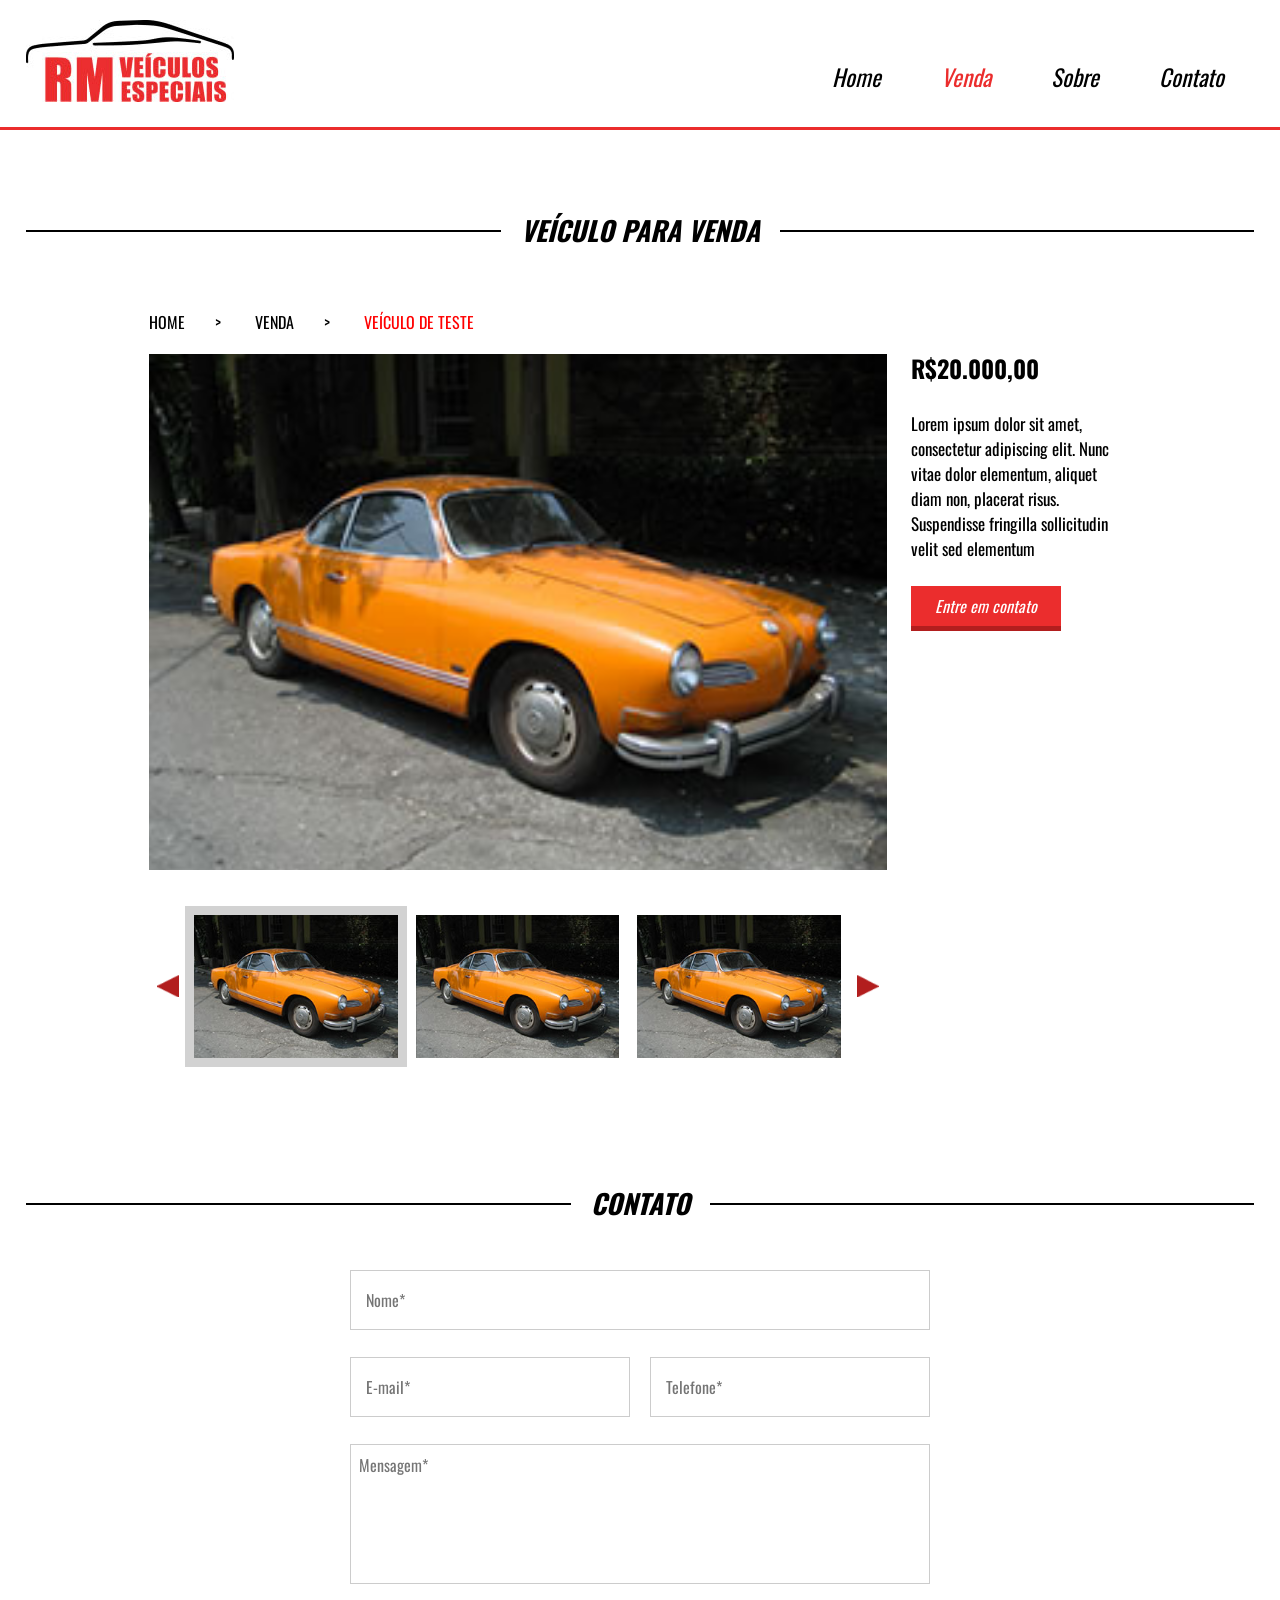
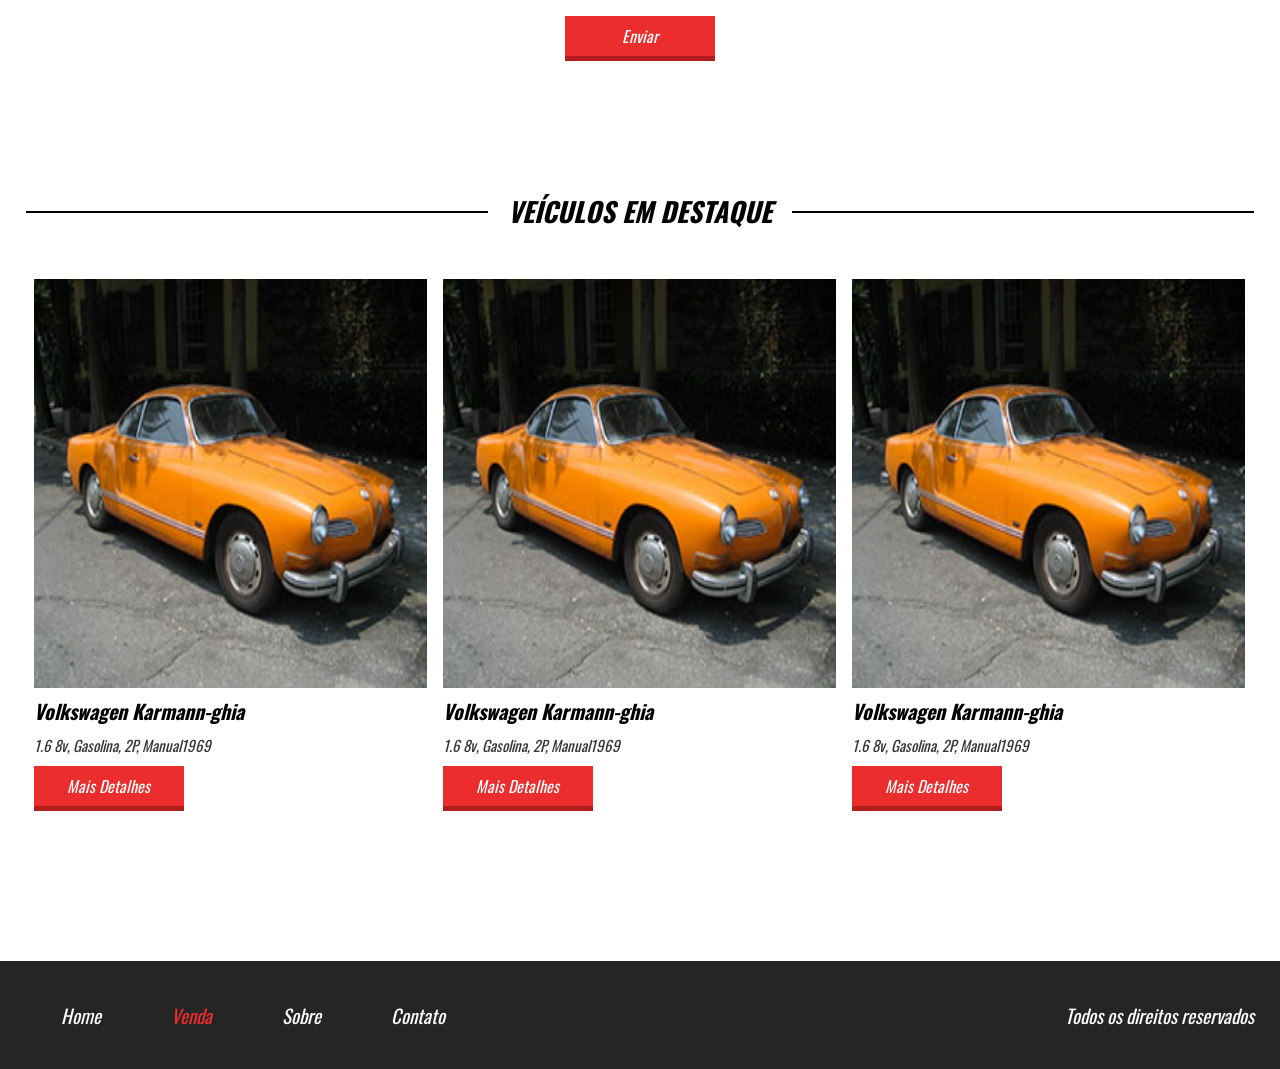
<file: projeto_05/veiculo-teste.html>
<!DOCTYPE html>
<html>
<head>
	<title>Projeto 05</title>
	<link href="https://fonts.googleapis.com/css?family=Oswald" rel="stylesheet">
	<link href="css/style.css" rel="stylesheet">
	<meta charset="utf-8" />
	<meta name="viewport" content="width=device-width,initial-scale=1.0,maximum-scale=1.0">
</head>
<body>

<header style="border-bottom: 3px solid #EB2D2D;">

	<div class="container">
	<div class="logo">
		<img src="imagens/logo.jpg" />
	</div><!--logo-->

	<nav class="desktop">
		<ul>
			<li><a href="index.html">Home</a></li>
			<li><a style="color:#EB2D2D;" href="venda.html">Venda</a></li>
			<li><a href="">Sobre</a></li>
			<li><a href="">Contato</a></li>
		</ul>
	</nav><!--desktop-->

	<nav class="mobile">
		<ul>
			<li><a href="index.html">Home</a></li>
			<li><a style="color:#EB2D2D;" href="venda.html">Venda</a></li>
			<li><a href="">Sobre</a></li>
			<li><a href="">Contato</a></li>
		</ul>
	</nav><!--mobile-->

	<div class="clear"></div>
	</div><!--container-->
</header>



<section class="venda-single">

  
	<div class="line-titulo">
		<div class="ln1"></div>
		<h2>Veículo para Venda</h2>
	</div>
	

	<div class="container">

	<div class="info-veiculo">
		<div class="info-bread"><a href="">HOME</a><span>></span>
		<a href="">VENDA</a><span>></span>
		<a href="">VEÍCULO DE TESTE</a></div>
		<div style="background-image:url('imagens/carro1.jpg');" class="foto-destaque"></div>
		<div class="nav-galeria-parent">
		<div class="arrow-left-nav"></div>
		<div class="arrow-right-nav"></div>
		<div class="nav-galeria">
			<div class="nav-galeria-wraper">
				<div style="background-color:rgb(210,210,210);" class="mini-img-wraper"><div style="background-image:url('imagens/carro1.jpg');" class="mini-img"></div></div>
				<div class="mini-img-wraper"><div style="background-image:url('imagens/carro1.jpg');" class="mini-img"></div></div>
				<div class="mini-img-wraper"><div style="background-image:url('imagens/carro1.jpg');" class="mini-img"></div></div>
				<div class="mini-img-wraper"><div style="background-image:url('imagens/carro1.jpg');" class="mini-img"></div></div>
				<div class="mini-img-wraper"><div style="background-image:url('imagens/carro1.jpg');" class="mini-img"></div></div>
				<div class="mini-img-wraper"><div style="background-image:url('imagens/carro1.jpg');" class="mini-img"></div></div>
			</div><!--nav-galeria-wraper-->

		</div><!--nav-galeria-->
		</div><!--nav-galeria-parent-->
	</div><!--info-->

	<div class="descricao-veiculo">
		<h2>R$20.000,00</h2>
		<p>Lorem ipsum dolor sit amet, consectetur adipiscing elit. Nunc vitae dolor elementum, aliquet diam non, placerat risus. Suspendisse fringilla sollicitudin velit sed elementum</p>
		<a class="btn1" href="">Entre em contato</a>
	</div><!--descricao-veiculo-->
	<div class="clear"></div>
</div><!--container-->

</section><!--venda-single-->




<section class="contato">
	<div class="line-titulo">
		<div class="ln1"></div>
		<h2>Contato</h2>
	</div><!--line-titulo-->

	<form>
		<div class="input-wraper w100">
			<input placeholder="Nome*" type="text" required />
		</div><!--input-wraper-->

		<div class="input-wraper w50">
			<input placeholder="E-mail*" type="text" required />
		</div><!--input-wraper-->

		<div class="input-wraper w50">
			<input placeholder="Telefone*" type="text" required />
		</div><!--input-wraper-->

		<div class="input-wraper w100">
			<textarea placeholder="Mensagem*" required></textarea>
		</div><!--input-wraper-->

		<div class="input-wraper w100">
			<input class="btn1" type="submit" value="Enviar" />
		</div><!--input-wraper-->

		<div class="clear"></div><!--clear-->

	</form>

</section><!--contato-->


<section class="veiculos-destaque">
	<div class="line-titulo">
		<div class="ln1"></div>
		<h2>Veículos em destaque</h2>
	</div><!--line-titulo-->
	<div class="container">
	<div class="vitrine-destaque">
		<div style="background-image:url('imagens/carro1.jpg');" class="carro-img"></div><!--carro-img-->
		<div class="info-carro">
			<h2>Volkswagen Karmann-ghia</h2>
			<p>1.6 8v, Gasolina, 2P, Manual1969</p>
			<a class="btn1" href="">Mais Detalhes</a>
		</div><!--info-carro-->
	</div><!--vitrine-destaque-->

	<div class="vitrine-destaque">
		<div style="background-image:url('imagens/carro1.jpg');" class="carro-img"></div><!--carro-img-->
		<div class="info-carro">
			<h2>Volkswagen Karmann-ghia</h2>
			<p>1.6 8v, Gasolina, 2P, Manual1969</p>
			<a class="btn1" href="">Mais Detalhes</a>
		</div><!--info-carro-->
	</div><!--vitrine-destaque-->

	<div class="vitrine-destaque">
		<div style="background-image:url('imagens/carro1.jpg');" class="carro-img"></div><!--carro-img-->
		<div class="info-carro">
			<h2>Volkswagen Karmann-ghia</h2>
			<p>1.6 8v, Gasolina, 2P, Manual1969</p>
			<a class="btn1" href="">Mais Detalhes</a>
		</div><!--info-carro-->
	</div><!--vitrine-destaque-->
	<div class="clear"></div>
	</div><!--container-->
</section><!--veiculos-destaque-->

<footer>
	<div class="container">
	<nav>
		<ul>
			<li><a href="index.html">Home</a></li>
			<li><a style="color:#EB2D2D;"  href="venda.html">Venda</a></li>
			<li><a href="">Sobre</a></li>
			<li><a href="">Contato</a></li>
		</ul>
	</nav>
	<p>Todos os direitos reservados</p>
	<div class="clear"></div>
	</div><!--container-->
</footer>

</body>
</html>
</file>
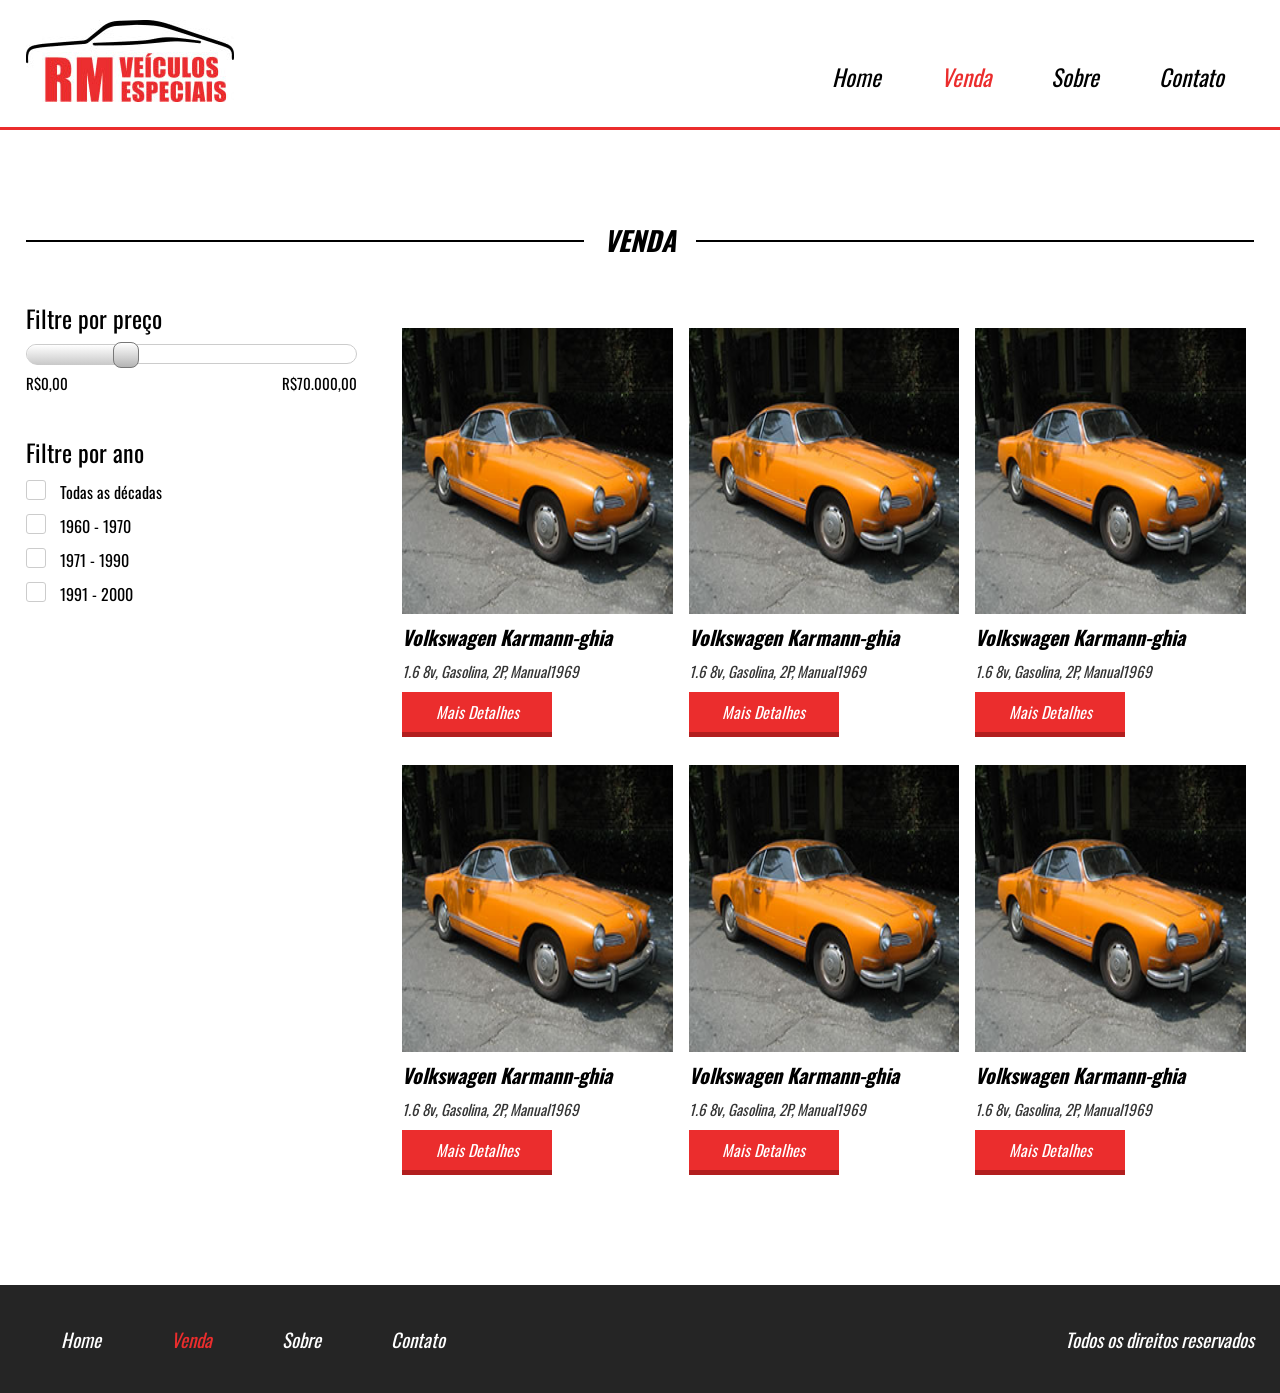
<file: projeto_05/venda.html>
<!DOCTYPE html>
<html>
<head>
	<title>Projeto 05</title>
	<link href="https://fonts.googleapis.com/css?family=Oswald" rel="stylesheet">
	<link href="css/style.css" rel="stylesheet">
	<meta charset="utf-8" />
	<meta name="viewport" content="width=device-width,initial-scale=1.0,maximum-scale=1.0">
</head>
<body>

<header style="border-bottom: 3px solid #EB2D2D;">

	<div class="container">
	<div class="logo">
		<img src="imagens/logo.jpg" />
	</div><!--logo-->

	<nav class="desktop">
		<ul>
			<li><a href="index.html">Home</a></li>
			<li><a style="color:#EB2D2D;" href="venda.html">Venda</a></li>
			<li><a href="sobre.html">Sobre</a></li>
			<li><a href="">Contato</a></li>
		</ul>
	</nav><!--desktop-->

	<nav class="mobile">
		<ul>
			<li><a href="index.html">Home</a></li>
			<li><a style="color:#EB2D2D;" href="venda.html">Venda</a></li>
			<li><a href="sobre.html">Sobre</a></li>
			<li><a href="">Contato</a></li>
		</ul>
	</nav><!--mobile-->

	<div class="clear"></div>
	</div><!--container-->
</header>


<section class="venda">
	<div class="line-titulo">
			<div class="ln1"></div>
			<h2>Venda</h2>
	</div><!--line-titulo-->

	<div class="content-venda">
		<div class="container">
		<div class="sidebar">
				<div class="search1">
					<h2>Filtre por preço</h2>
					<div class="barra-preco">
						<div class="barra-preco-fill"></div><!--barra-preco-fill-->
						<div class="pointer-barra"></div>
					</div><!--barra-preco-->
					<div class="valor-pesquisa">
						<p>R$0,00</p>
						<p>R$70.000,00</p>
						<div class="clear"></div>
					</div><!--valor-pesquisa-->
				</div><!--search1-->

				<div class="search2">
					<h2>Filtre por ano</h2>
					<form>
					<div class="form-venda-wraper">
						<input type="checkbox" id="item1" />
						<label for="item1">
							<div class="circle"></div>
						</label><!--item-->
						<span>Todas as décadas</span>
					</div><!--form-venda-wraper-->


					<div class="form-venda-wraper">
						<input type="checkbox" id="item2" />
						<label for="item2">
							<div class="circle"></div>
						</label>
						<span>1960 - 1970</span>
					</div><!--form-venda-wraper-->


					<div class="form-venda-wraper">
						<input type="checkbox" id="item3" />
						<label for="item3">
							<div class="circle"></div>
						</label>
						<span>1971 - 1990</span>
					</div><!--form-venda-wraper-->

					<div class="form-venda-wraper">
						<input type="checkbox" id="item4" />
						<label for="item4">
							<div class="circle"></div>
						</label>
						<span>1991 - 2000</span>
					</div><!--form-venda-wraper-->
					</form>
				</div><!--search2-->
		</div><!--sidebar-->

		<div class="vitrine-venda">


		<div class="vitrine-destaque">
		<div style="background-image:url('imagens/carro1.jpg');" class="carro-img"></div><!--carro-img-->
		<div class="info-carro">
			<h2>Volkswagen Karmann-ghia</h2>
			<p>1.6 8v, Gasolina, 2P, Manual1969</p>
			<a class="btn1" href="">Mais Detalhes</a>
		</div><!--info-carro-->
	</div><!--vitrine-destaque-->

	<div class="vitrine-destaque">
		<div style="background-image:url('imagens/carro1.jpg');" class="carro-img"></div><!--carro-img-->
		<div class="info-carro">
			<h2>Volkswagen Karmann-ghia</h2>
			<p>1.6 8v, Gasolina, 2P, Manual1969</p>
			<a class="btn1" href="">Mais Detalhes</a>
		</div><!--info-carro-->
	</div><!--vitrine-destaque-->

	<div class="vitrine-destaque">
		<div style="background-image:url('imagens/carro1.jpg');" class="carro-img"></div><!--carro-img-->
		<div class="info-carro">
			<h2>Volkswagen Karmann-ghia</h2>
			<p>1.6 8v, Gasolina, 2P, Manual1969</p>
			<a class="btn1" href="">Mais Detalhes</a>
		</div><!--info-carro-->
	</div><!--vitrine-destaque-->



		<div class="vitrine-destaque">
		<div style="background-image:url('imagens/carro1.jpg');" class="carro-img"></div><!--carro-img-->
		<div class="info-carro">
			<h2>Volkswagen Karmann-ghia</h2>
			<p>1.6 8v, Gasolina, 2P, Manual1969</p>
			<a class="btn1" href="">Mais Detalhes</a>
		</div><!--info-carro-->
	</div><!--vitrine-destaque-->

	<div class="vitrine-destaque">
		<div style="background-image:url('imagens/carro1.jpg');" class="carro-img"></div><!--carro-img-->
		<div class="info-carro">
			<h2>Volkswagen Karmann-ghia</h2>
			<p>1.6 8v, Gasolina, 2P, Manual1969</p>
			<a class="btn1" href="">Mais Detalhes</a>
		</div><!--info-carro-->
	</div><!--vitrine-destaque-->

	<div class="vitrine-destaque">
		<div style="background-image:url('imagens/carro1.jpg');" class="carro-img"></div><!--carro-img-->
		<div class="info-carro">
			<h2>Volkswagen Karmann-ghia</h2>
			<p>1.6 8v, Gasolina, 2P, Manual1969</p>
			<a class="btn1" href="">Mais Detalhes</a>
		</div><!--info-carro-->
	</div><!--vitrine-destaque-->

		</div><!--vitrine-venda-->

		<div class="clear"></div>
		</div><!--container-->
	</div><!--content-venda-->

</section><!--venda-->


<footer>
	<div class="container">
	<nav>
		<ul>
			<li><a href="index.html">Home</a></li>
			<li><a style="color:#EB2D2D;" href="venda.html">Venda</a></li>
			<li><a href="sobre.html">Sobre</a></li>
			<li><a href="">Contato</a></li>
		</ul>
	</nav>
	<p>Todos os direitos reservados</p>
	<div class="clear"></div>
	</div><!--container-->
</footer>

</body>
</html>
</file>
<file: Dashboard/css/style.css>
*{
	margin: 0;
	padding: 0;
	box-sizing: border-box;
	font-family: 'Montserrat';
}

html,body{
	height: 100%;
	background: #FAF9FC;
}

.clear{clear: both;}

div.sidebar{
	background: #2D3035;
	height: 100%;
	width: 300px;
	float: left;
}

div.topo{
	background: #26282D;
	text-align: center;
	padding: 20px 10px;
}

div.topo h3{
	color: white;
}

div.menu{
	padding: 30px;
}

div.menu ul{list-style-type: none;}

div.menu li{
	font-size: 18px;
	color: #717171;
	margin-bottom:20px;
}

div.menu ul li a{
	font-size: 18px;
	color: #717171;
	text-decoration: none;
}

div.menu li:hover i{
	transition: 0.6s;
	color: #6D3BB8;
}

div.menu li:hover a{
	transition: 0.6s;
	color: white;
}

/*
	FIM DA SIDEBAR!
*/

div.main-content{
	float: left;
	width: calc(100% - 300px);
	height: 100%;
}

header{
	height: 90px;
	background: white;
	padding: 20px 15px;
	border-bottom: 2px solid #ccc;
}

.pesquisa-campo{
	float: right;
}

.icone-pesquisa{
	background: #D6D6D6;
	width: 30px;
	height: 30px;
	text-align: center;
	color: white;
	display: inline-block;
	vertical-align: middle;	
}

.icone-pesquisa i{position: relative;top: 5px;}

.pesquisa-campo form{
	vertical-align: middle;
	display: inline-block;
}
.pesquisa-campo input[type=text]{
	width: 200px;
	height: 30px;
	display: inline-block;
	vertical-align: middle;
	border-left: 0;
	border-top:1px solid rgb(220,220,220);
	border-right: 1px solid rgb(220,220,220);
	border-bottom:1px solid rgb(220,220,220);
	padding-left: 10px;
	font-size: 16px;
}

.pesquisa-campo input[type=text]:focus{
	outline: 0;
}

.icone-alerta{
	cursor: pointer;
	background: #FBEDEF;
	width: 30px;
	height: 30px;
	margin-right: 28px;
	float: right;
	text-align: center;
	position: relative;
}

.icone-alerta p{
	position: absolute;
	left: -8px;
	top: -8px;
	display: inline-block;
	background: #ED7387;
	color: white;
	padding:3px;
	font-size: 12px;
}

.icone-alerta i{
	line-height: 30px;
	font-size: 18px;
	color: #ED7387;
	font-weight: bold;
}

.nome-usuario{
	float: left;
}

.nome-usuario h2{
	display: inline-block;
	margin-right: 10px;
	margin-top: 8px;
	font-weight: normal;
	font-size: 23px;
	color:#A7A7A7;
	cursor: pointer;
}



.content1{
	float: left;
	width: 80%;
	padding:30px;
	overflow-y: auto;
	height: calc(100% - 90px);
}

.panel{
	margin-bottom: 10px;
	padding:30px;
	width: 100%;
	float: left;
	border:2px solid #EBEBEB;
	background: white;
}

.panel h2{
	color: #7F7F7F;
	font-size: 24px;
	font-weight: normal;
}

.panel p{
	font-size: 17px;
	color: #B2B2B2;	
	margin-top:10px;
}

.ultimas-atividades{
	width: 20%;
	background: #EAEBEB;
	padding: 20px 40px;
	float: left;
	height: calc(100% - 90px);
	overflow-y:auto;
}

.atividades-topo h2{
	color: #7F7F7F;
	font-size: 23px;
	font-weight: normal;
	padding:15px;
	border-bottom: 1px solid #ccc;
}

.atividade-registro{
	position: relative;
	padding:15px 10px;
	border-left: 1px solid #BBBBBB;

}

.circle-atividade{
	position: absolute;
	left: -10px;
	top: -10px;
	width: 20px;
	height:20px;
	border-radius: 10px;
	background: #E9EBEB;
	border: 1px solid #CCCCCC;
}
.atividade-registro h2{
	color: #BBBBBB;
	font-size: 19px;
	font-weight: normal;
}

.atividade-registro p{
	color: #B2B2B2;
	font-size: 15px;
}

@media screen and (max-width: 768px)
{
	.ultimas-atividades{display: none;}
	.content1{width: 100%;}
	.panel{width: 100% !important;}
	.sidebar{display: none;position: relative;z-index: 9999;}
	div.main-content{
		width: 100%;
		position: absolute;left: 0;top:0;
	}
}
</file>
<file: Projeto_01/css/style.css>
﻿*{
	margin: 0;
	padding: 0;
	box-sizing: border-box;
	font-family: "Open Sans";
}

html,body{
	height: 100%;
}

@font-face{
	src:url('../fonts/OpenSans-Light.ttf');
	font-family: "Open Sans";
}

.center{
	max-width: 1280px;
	width: 100%;
	margin: 0 auto;
}

.header{
	width: 100%;
	padding:2% 2%;
	max-height: 100px;
	background-color: #141529;
}

.container-banner{
	width: 100%;
	padding:0 2%;
	height: 557px;
	background-image:url('../images/header_bg.png');
	background-size: cover;
	background-position: center;
}

.container-banner > .center{
	width: 100%;
	height: 100%;
	display: flex;
	justify-content: space-between;
}

.container-list{
	display: flex;
	padding:30px;
	margin-top:100px;
	width: 100%;
	height: 100%;
	max-width: 40%;
	max-height: 270px;
	background-color: rgba(104, 109, 177, 0.7);
}

.container-list ul{
	list-style-position: inside;
}

.container-list ul li{
	margin-top:18px;
	color: white;
}

.form{
	position: relative;
	padding: 10px;
	height: 105%;
	width: 100%;
	min-width: 400px;
	max-width: 500px;
	top:-15px;
	border-width: 12px;
	border-color: rgba(120,120,120,0.5);
	border-style: solid;
	background-color: white;
	background-clip:padding-box;
	/*background-origin tem o mesmo conceito porém serve para imagens.*/
}

.form h2{
	font-weight: normal;
	color: #999999;
	font-size: 21px;
}

.input-container{
	margin-top:20px;
}

.input-container span{
	display: inline-block;
	width: 100%;
	color: #BBBBBB;
	font-size: 17px;
}

.form p{
	display: inline-block;
	width: 100%;
	color: #BBBBBB;
	font-size: 17px;
	margin:20px 0;
}

.input-container input[type=text]{
	margin-top:8px;
	width: 95%;
	height: 55px;
	border:1px solid #ccc;
}

.form .input-submit-container{
	text-align: center;
}

.form input[type=submit]{
	color: white;
	font-size: 25px;
	width: 280px;
	height: 56px;
	display: inline-block;
	background-color: #f7b048;
	border-top:0;
	border-right: 0;
	border-left: 0;
	cursor: pointer;
	border-bottom: 5px solid #a1732d;
}

.form input[type=submit]:hover{
	background-color: #323665;
}


.container-2{
	padding:40px 2%;
	text-align: center;
	border-top:2px solid rgb(0, 0, 0);
	background-color: rgba(43, 46, 81, 0.8);
	color: white;
}


.container-2 h2{
	font-weight: normal;
}

.container-2 p{
	width: 100%;
	max-width: 768px;
	margin:15px 0;
	display: inline-block;
	text-align: justify;
}

.arrow{
	position: relative;
	top:60px;
	left:50%;
	margin-left: -20px;
	width: 40px;
	height: 40px;
	background-image: url('../images/arrow.png');
	background-size: 100% 100%;
}

.section-1{
	padding:90px 2%;
	border-top:2px solid #000;
}

.section-1 h2{
	text-align: center;
	color: #462663;
	font-weight: normal;
}

.container-section{
	display: flex;
	margin-top:40px;
	text-align: center;
}

.container-single{
	width: 33.3333%;
	padding:30px;
}


.container-single p{
	display: inline-block;
	text-align: justify;
	padding:10px;
}

.container-single img{
	width:70px;
}

.footer{
	/*clear:both;*/
	border-top:2px solid #000;
	padding:20px 0;
	text-align: center;
	color: #fff;
	background-color: #141529;
}

.footer p{
	margin-top:8px;
}


@media screen and (max-width: 1024px){

}

@media screen and (max-width: 768px){

}
</file>
<file: Projeto_02/css/style.css>
*{
	margin: 0;
	padding: 0;
	box-sizing: border-box;
	font-family:'Open Sans', sans-serif;
}

/* 
azul: 2351b1 rgb 35, 81, 177
roxo: 864ba9 rgba 134,  75, 169
verde: a2e7b8 rba 162, 231, 184
laranja: f15836 rgb 241, 88, 54
*/


html,body{
	height: 100%;
}


/**Divs gerais!*/
.container{
	width: 100%;
	max-width: 1024px;
	margin:0 auto;
}

.clear{
	clear: both;
}
/******/

header{
	padding:10px 2% 25px 2%;
	border-bottom: 2px solid #000;
}

.logo-1{
	float: left;
	width: 150px;
	height: 60px;
	background-image: url('../imagens/logo1.png');
	background-size: 100% auto;
	background-repeat: no-repeat;
	background-position: center;
}

.logo-2{
	float: right;
	width: 160px;
	height: 60px;
	background-image: url('../imagens/logo2.png');
	background-size: 100% auto;
	background-repeat: no-repeat;
	background-position: center;
	/*background-color: green;*/
}

section.cover-form{
	width: 100%;
}

.bg{
	position: relative;
	height: 560px;
	background-position: center;
	background-size: cover;
	background-image: url('../imagens/bg-form.jpg');
}

.form-container{
	position: absolute;
	right: 30px;
	z-index: 2;
	top: -2.5%;
	width: 400px;
	height: 105%;
	-webkit-box-shadow: 2px 2px 5px 0px rgba(117,117,117,1);
	-moz-box-shadow: 2px 2px 5px 0px rgba(117,117,117,1);
	box-shadow: 2px 2px 5px 0px rgba(117,117,117,1);
	background-color: white;
}

.form-container h2{
	font-weight: normal;
	padding:25px 15px;
	color: black;
	font-size: 18px;
	background-color: rgba(35, 81, 177, 0.6);
}

.form-container form{
	margin-top:20px;
	padding:15px;
}

.form-container form p{
	font-size: 14px;
	color: #525252;
}

.form-wraper:not(:first-child){
	margin-top:40px;
}

.form-wraper:last-child{
	margin-top:20px;
}

.form-container form input[type=text]{
	width: 100%;
	border:1px solid #ccc;
	height: 45px;
	line-height: 45px;
	padding-left: 10px;
}

.form-container form input[type=submit]{
	background-color: #f15836;
	text-transform: uppercase;
	color: white;
	width: 100%;
	font-size: 25px;
	height: 50px;
	cursor: pointer;
	border:0;
}

section.chamada{
	z-index: 1;
	width: 100%;
	text-align: center;
	position: relative;
}

/*
	Icone da seta na sessão feita em OFF!
*/

.icone-seta{
	position: absolute;
	left: 50%;
	top: -32px;
	transform:translateX(-50%);
	-ms-transform:translateX(-50%);
	width: 64px;
	height: 64px;
	background-size: 100% 100%;
	background-image: url('../imagens/arrow.png');
}

section.chamada div.container{
	background-color: #29526d;
	padding:70px 0 50px 0;
}


section.chamada h2{
	width: 98%;
	max-width: 700px;
	display: inline-block;
	color: white;
	font-size: 22px;
	text-transform: uppercase;
	font-weight: normal;
}

section.chamada p{
	width: 98%;
	max-width: 700px;
	display: inline-block;
	color: white;
	margin-top:10px;
	font-size: 18px;
	font-weight: normal;
}

.flex-mosaico{
	display: flex;
}

.item-1-mosaico{
	background-position: center;
	background-size: cover;
	width: 60%;
}

.item-2-mosaico{
	background-color: #864ba9;
	padding:90px 40px;
	width: 40%;
}

.item-2-mosaico p{
	color: white;
}

footer .container{
	text-align: center;
	padding:20px 0;
	border-top: 1.5px solid #000;
}

footer img{
	width: 130px;
}


@media screen and (max-width: 1024px){

	.bg{
		height: auto;
		padding: 80px 0;
		text-align: center;
	}

	.form-container{
		text-align: left;
		height: auto;
		width: 96%;
		max-width: 400px;
		position: static;
		display: inline-block;
	}
}

@media screen and (max-width: 768px){

	.flex-mosaico{
		display: block;
	}

	.item-1-mosaico{
		padding-top:80%;
		width: 100%;
	}

	.item-2-mosaico{
		text-align: justify;
		width: 100%;
	}
}

@media screen and (max-width: 510px){

	header{
		text-align: center;
	}

	[class^="logo"]{
		margin-top:10px;
		display: inline-block;
		float: none;
	}

}
</file>
<file: projeto_04/css/style.css>
*{
	margin: 0;
	padding: 0;
	box-sizing: border-box;
	font-family:'Montserrat', sans-serif;
}

.clear{
	clear: both;
}

.container{
	max-width: 1400px;
	width: 100%;
	margin: 0 auto;
}

html,body{
	height: 100%;
}

/**Header do site**/

header{
	padding:20px 2%;
}

header .logo img{
	float: left;
	width: 236px;
}

nav.menu-mobile{
	float: right;
	width: 28px;
	height: 28px;
	margin-top:7px;
	cursor: pointer;
	background-image: url('../imagens/menu-mobile.png');
	background-size:100% 100%;
	display: none;
}

nav.menu-mobile ul{
	display: none;
	z-index: 999;
	text-align: center;
	width: 100%;
	position: absolute;
	left: 0;
	top: 60px;
	background-color: white;
}

nav.menu-mobile ul li{
	text-transform: uppercase;
}

nav.menu-mobile ul li{
	padding:10px 0;
}

header nav.menu-desktop{
	float: right;
}

header nav.menu-desktop ul{
	padding:8px 0;
	list-style-type: none;
}

header nav.menu-desktop ul li{
	float: left;
	font-size: 14px;
	padding:0 20px;
	text-transform: uppercase;
}

header ul a{
	color: #b4b4b4;
	text-decoration: none;
}

/*****/

/**MOSAICO**/

.mosaico-single{
	float: left;
	width: calc(100% / 6);
}

.img-mosaico-single{
	width: 100%;
	padding-top:100%;
	background-color: #ccc;
	border:5px solid white;
	/*
	background-image:url('');
	*/
}

/****/

section.servicos > .container{
	max-width: 800px;
	display: flex;
	align-items: center; 
	position: relative;
	top:-30px;
	text-align: center;
}

section.servicos > .container .box-servico{
	background-image: url('../imagens/icone_dente.png');
	background-size: 18px 18px;
	background-position: center calc(100% - 10px);
	background-repeat: no-repeat;
}

section.servicos > .container .box-servico h2{
	color: white;
	font-weight: normal;
	font-size: 15px;
	text-transform: uppercase;
}

section.servicos > .container .box-servico p{
	color: white;
	margin-top:8px;
	font-weight: normal;
	font-size: 12px;
	
}

section.servicos > .container .box-servico:nth-of-type(1){
	width: 30%;
	padding:50px 2%;
	background-color: #576975;
}

section.servicos > .container .box-servico:nth-of-type(2){
	width: 40%;
	padding:80px 2%;
	background-color: #688293;
	background-image: none;
}

section.servicos > .container .box-servico:nth-of-type(3){
	width: 30%;
	padding:50px 2%;
	background-color: #576975;
}

section.perfil-container{
	padding:40px 0;
}

section.perfil-container .container{
	max-width: 800px;
}

section.perfil-container .perfil-wraper{
	padding-top:60%;
	position: relative;
}

section.perfil-container .perfil-wraper2{
	position: absolute;
	left: 0;
	top: 0;
	display: flex;
	align-items: center;
	width: 100%;
	height: 100%;
}

section.perfil-container .img-perfil{
	width: 40%;
	height: 100%;
	background-image: url('../imagens/img_perfil.png');
	background-size: 100% 100%;
}

section.perfil-container .texto-perfil{
	width: 60%;
	padding:0 30px;
}

section.perfil-container .texto-perfil h2{
	 color: #698293;
	 font-size: 18px;
}

section.perfil-container .texto-perfil p{
	color: #4b4b4b;
	font-size: 14px;
	margin-top:8px;
}

section.videos{
	padding:50px 0;
}

section.videos .box-video{
	float: left;
	width: 33.3%;
	position: relative;
	border:5px solid white;
	/*background-color: green;*/
	padding-top:calc(33.3% * 0.6);
}

section.videos iframe{
	position: absolute;
	left: 0;
	top: 0;
	width: 100%;
	height: 100%;
}

section.tratamentos{
	padding:70px 0;
}

section.tratamentos .tratamento-container{
	float: left;
	width: 33.3%;
}

section.tratamentos > h2{
	color: #698293;
	text-align: center;
	font-size: 18px;
}

section.tratamentos > .container{
	padding:80px 0;
}

.tratamento-single{
	padding:20px;
}

.tratamento-single h2{
	font-size: 18px;
	color: #737373;
}

.tratamento-single p{
	padding:10px 0;
	font-size: 13px;
	color: #b4b4b4;
}

section.depoimentos > h2{
	color: #698293;
	text-align: center;
	font-size: 18px;
}

section.depoimentos > .container{
	padding:40px 0;
	max-width: 400px;
}

section.depoimentos .depoimento-single{
	text-align: center;
	width: 100%;
	padding:0 2%;
}

.depoimento-single quote{
	font-size: 15px;
	color: #b4b4b4;
}

.depoimento-single .nome-depoimento{
	padding:19px 0;
}

.nome-depoimento img{
	width: 32px;
	height: 32px;
	border-radius: 16px;
}

.nome-depoimento span{
	position: relative;
	top:4px;
	font-size: 13px;
	color: #b4b4b4;
	display: inline-block;
	vertical-align: top;
}

.instagram-chamada{
	float: left;
	width: 100%;
	text-align: center;
	padding:40px 0;
	background: #98a5ae;
}

.instagram-chamada p{
	line-height: 23px;
	color: white;
	padding:10px 0;
	font-size: 13px;
}

.mosaico-social{
	float: left;
	width: 100%;
}

.img-mosaico-single-social{
	float: left;
	width: calc(100% / 9);
	padding-top: calc(100% / 9);
	background-color: rgb(210,210,210);
	border:6px solid white;
}

.facebook-chamada{
	float: left;
	width: 100%;
	text-align: center;
	padding:40px 0;
	background:  #576975;
}

.facebook-chamada p{
	line-height: 23px;
	color: white;
	padding:10px 0;
	font-size: 13px;
}

section.contato{
	padding:60px 2%;
}

section.contato > h2{
	color: #698293;
	text-align: center;
	font-size: 18px;
}

section.contato form{
	width: 100%;
	margin: 30px auto;
	max-width: 500px;
}

.form-wraper{
	float: left;
	padding:0 10px;
	margin-top: 10px;
}

.w100{
	width: 100%;
}

.w50{
	width: 50%;
}

.form-wraper span{
	font-size: 15px;
	color: #b4b4b4;
}

.form-wraper input[type=text]{
	width: 100%;
	height: 35px;
	line-height: 35px;
	padding-left: 9px;
	border:1px solid #dadada;
	margin-top:8px;
}

.form-wraper textarea{
	width: 100%;
	margin-top:8px;
	padding:8px;
	height: 121px;
	resize: none;
	border: 1px solid #dadada;
	/*
	resize: horizontal;
	resize: vertical;
	*/
}

.form-wraper input[type=submit]{
	width: 100px;
	display: inline-block;
	height: 35px;
	border: 0;
	background: #688293;
	color: white;
	cursor: pointer;
	/*
	position: relative;
	left: 50%;
	transform:translateX(-50%);
	-ms-transform:translateX(-50%);
	*/
}

footer{
	padding:40px 2%;
	background-color: #688293;
}

footer .container{
	max-width: 1100px;
}

footer .footer-block{
	float: left;
	width: 33.3%;
}

.footer-block h2{
	color: white;
	font-weight: normal;
	font-size: 18px;
}

.footer-block p{
	margin-top:8px;
	color: white;
	font-size: 14px;
}

@media screen and (max-width: 1024px){
	.img-mosaico-single-social{
		width: calc(100% / 6);
		padding-top: calc(100% / 6);
	}

	.mosaico-social > div:nth-of-type(1n+7){
		display: none;
	}
}


@media screen and (max-width: 768px){

	footer{
		text-align: center;
	}

	footer .footer-block{
	float: none;
	width: 100%;
	margin:30px 0;
	}

	nav.menu-desktop{
		display: none;
	}

	nav.menu-mobile{
		display: block;
	}

	section.servicos > .container{
		/*
		max-width: 800px;
		display: flex;
		align-items: center; 
		position: relative;
		top:-30px;
		text-align: center;
		*/
		flex-direction: column;
	}


		section.servicos > .container .box-servico:nth-of-type(1){
			width: 90%;
			max-width: 350px;
			padding:40px 2%;
		}

		section.servicos > .container .box-servico:nth-of-type(2){
			width: 94%;
			max-width: 380px;
			padding:50px 2%;
		}

		section.servicos > .container .box-servico:nth-of-type(3){
			width: 90%;
			max-width: 350px;
			padding:40px 2%;
		}

	

		section.perfil-container .perfil-wraper{
			padding-top: 0;
		}

		section.perfil-container .perfil-wraper2{
			/*
			position: absolute;
			left: 0;
			top: 0;
			display: flex;
			align-items: center;
			width: 100%;
			height:100%;
			*/
			height: auto;
			position: static;
			text-align: center;
			display: inline-block;
			/*flex-direction: column;*/
		}

		section.perfil-container .img-perfil{
		width: 50%;
		padding-top:70%;
		display: inline-block;
		height: auto;
		/*
		background-image: url('../imagens/img_perfil.png');
		background-size: 100% 100%;
		*/
		}

		section.perfil-container .texto-perfil{
			display: inline-block;
			text-align: justify;
			width: 100%;
			padding:0 30px;
		}

		section.videos{
			text-align: center;
		}

		section.videos .box-video{
			float: none;
			width: 70%;
			display: inline-block;
			/*border:5px solid white;*/
			/*background-color: green;*/
			padding-top:calc(70% * 0.6);
		}

		.img-mosaico-single-social{
			width: calc(100% / 3);
			padding-top: calc(100% / 3);
		}

		.mosaico-social > div:nth-of-type(1n+4){
			display: none;
		}

}


@media screen and (max-width: 580px){
	section.perfil-container .img-perfil{
		width: 80%;
		padding-top:110%;
	}

	section.videos .box-video{
		width: 100%;
		/*border:5px solid white;*/
		/*background-color: green;*/
		padding-top:calc(100% * 0.6);
	}

	.w50{
		width: 100%;
	}
}


@media screen and (max-width: 480px){
	header .logo img{
		width: 200px;
	}
}
</file>
<file: projeto_05/css/style.css>
*{
	margin: 0;
	padding: 0;
	box-sizing: border-box;
	font-family:'Oswald', sans-serif;
}

html,body{
	height: 100%;
}

.container{
	width: 100%;
	max-width: 1400px;
	margin:0 auto;
}

.clear{
	clear: both;
}

header{
	padding:20px 2% 35px 2%;
	height: 130px;
}

header div.logo{
	float: left;
}

header nav.desktop{
	float: right;
	position: relative;
	top:40px;
}

nav.mobile{
	margin-top:40px;
	float: right;
	width: 32px;
	height: 32px;
	background-size: 100% 100%;
	cursor: pointer;
	background-image: url('../imagens/icon_menu.png');
	display: none;
}

nav.mobile ul{
	display: none;
	width: 100%;
	left: 0;
	top: 95px;
	border-bottom:4px solid #EB2D2D;
	z-index: 999;
	position: absolute;
	text-align: center;
	background-color: white;
}

nav.mobile li{
	font-size: 23px;
	padding:20px 0px;
	font-style: italic;
}

nav.mobile li a{
	color: black;
	text-decoration: none;
}

header nav.desktop ul{
	list-style-type: none;
}

header nav.desktop ul li{
	float: left;
	font-size: 23px;
	padding:0 30px;
	font-style: italic;
}

header nav.desktop a{
    color: black;
    text-decoration: none;
}

section.banner{
	overflow:hidden;
	width: 100%;
	height: 650px;
	background-color: black;
	background-image: url('../imagens/bg.jpg');
	background-size: contain;
	background-position: right bottom;
	background-repeat: no-repeat;
}

.text-banner{
	padding:70px;
}

.text-banner-single{
	width: 314px;
	font-style: italic;
	margin-top:30px;
	height: 70px;
	line-height: 70px;
	padding-left: 50px;
	text-transform: uppercase;
	color: white;
	font-size: 23px;
	background-image: url('../imagens/box-text.png');
	background-size: 100% 100%;
	background-repeat: no-repeat;
}

.text-banner .text-banner-single:nth-of-type(2){
	width: 200px;
	height: 70px;
	line-height: 70px;
	position: relative;
	left: -10px;
}

.text-banner .text-banner-single:nth-of-type(3){
	width: 170px;
	height: 70px;
	line-height: 70px;
	position: relative;
	left: -20px;
}

.text-banner .text-banner-single:nth-of-type(4){
	width: 320px;
	font-size: 21px;
	color: black;
	position: relative;
	left: -30px;
	line-height: 70px;
	background-image: url('../imagens/box-white-text.png');
}

section.veiculos-destaque{
	padding:90px 2%;
}

section.veiculos-destaque .container{
	/*Vamos deixar o padrão que é 1400px*/
	/*max-width: 1000px;*/
	padding:40px 0;
}


.line-titulo{
	/*Trocamos por 1400 para seguir com o mesmo tamanho do nosso contexto padrão da classe container!*/
	max-width: 1400px;
	margin:0 auto;
	position: relative;
	text-align: center;
}

.ln1{
	position: absolute;
	height: 2px;
	width: 100%;
	top:20px;
	background:black;
}


.line-titulo h2{
	position: relative;
	background: white;
	display: inline-block;
	text-align: center;
	font-size: 27px;
	padding:0 20px;
	font-style: italic;
	text-transform: uppercase;
}

.vitrine-destaque{
	float: left;
	width: 33.3%;
	text-align: left;
	
}

.vitrine-destaque .carro-img{
	width: 100%;
	padding-top: 100%;
	border:8px solid white;
	background-size: 100% 100%;
}

.vitrine-destaque h2{
	padding-left: 8px;
	color: black;
	font-style: italic;
	font-size: 20px;
}

.vitrine-destaque p{
	padding-top: 8px;
	padding-left: 8px;
	color: #353535;
	font-size: 15px;
	font-style: italic;
}


.btn1{
	text-align: center;
	display: block;
	line-height: 40px;
	background-color:#EB2D2D;
	text-decoration: none;
	border-bottom: 5px solid #B21E1E;
	color: white;
	font-size: 16px;
	font-style: italic;
	width: 150px;
}

.vitrine-destaque a{
	margin-left: 8px;
	margin-top:10px;

}


.servicos-descricao{
	display: flex;
}

.half1{
	width: 50%;
	text-align: right;
	padding:90px 0;
	background: #242424;
	color: white;
}

.half1-wraper{
	padding-right: 20%;
	text-align: left;
	display: inline-block;
}

.half1-wraper h2{
	font-weight: normal;
	font-style: italic;
	font-size: 32px;
}

.half1-wraper ul{
	display: inline-block;
	margin-top:20px;
}

.half1-wraper li{
	margin-left: 15px;
}

.half1-wraper a{
	margin-left: 40px;
	display: inline-block;
	vertical-align: bottom;
}

.half2{
	width: 50%;
	padding:90px 100px;
	background:#EB2D2D;
	color: white;
}

.half2 h2{
	font-weight: normal;
	font-style: italic;
	font-size: 32px;
}

.half2 .depoimento-single{
	margin-top:19px;
}

.depoimento-single p{
	font-size: 22px;
}

.navigation{
	float: left;
	width: 100%;
	max-width: 700px;
	margin-top:30px;
}

.arrows{
	float: left;
}

.navigation img{
	cursor: pointer;
	margin:0 20px;
}

.nome-depoimento{
	float: right;
	color: #252525;
	font-size: 23px;
}


section.contato{
	padding:80px 2% 0 2%;
}

section.contato form{
	max-width: 600px;
	margin:30px auto;
}

section.contato .input-wraper{
	float: left;
	padding:10px;
	margin-top:7px;
}

section.contato input[type=text]{
	width: 100%;
	border: 1px solid #ccc;
	height: 60px;
	font-size: 16px;
	line-height: 40px;
	padding-left: 15px;
}

section.contato textarea{
	font-size: 16px;
	width: 100%;
	border:1px solid #ccc;
	height: 140px;
	padding:8px;
	resize: none;
}

section.contato form .input-wraper:nth-of-type(5){
	text-align: center;
}

section.contato input[type=submit]{
	border-right: 0;
	border-left: 0;
	border-top: 0;
	cursor: pointer;
	display: inline-block;
}

.w100{
	width: 100%;
}

.w50{
	width: 50%;
}

footer{
	margin-top:20px;
	padding:40px 2%;
	background: #252525;
}

footer nav{
	float: left;
}

footer nav ul{
	list-style-type: none;
}

footer nav ul li{
	float: left;
	font-style: italic;
	padding:0 35px;
	font-size: 19px;
}

footer nav ul a{
	color: white;
	text-decoration: none;
}

footer p{
	float: right;
	color: white;
	font-size: 19px;
	font-style: italic;
}


section.venda{
	padding:90px 2%;
	min-height: 90%;
}

.content-venda{
	margin-top:40px;
}

.sidebar{
	float: left;
	width: 30%;
}

.search1{
	width:90%;
}

.search1 h2{
	font-size: 24px;
	color: black;
	font-weight: normal;
}

.search1 .barra-preco{
	width: 100%;
	height: 20px;
	background: white;
	border:1px solid #ccc;
	margin-top:8px;
	border-radius: 20px;
	position: relative;
}

.barra-preco-fill{
	position: absolute;
	left: 0;
	top: 0;
	width: 30%;
	height: 20px;
	border-radius: 20px;
	background:linear-gradient(to bottom,rgb(255,255,255),rgb(200,200,200));
}

.pointer-barra{
	width: 26px;
	height: 26px;
	position: absolute;
	left: calc(30% - 13px);
	top: -3px;
	cursor: pointer;
	border-radius: 8px;
	background:linear-gradient(to bottom,rgb(255,255,255),rgb(180,180,180));
	border:1px solid  #777;
}

.valor-pesquisa{
	margin-top:8px;
}

.valor-pesquisa p{
	color: black;
	font-size: 15px;
}

.valor-pesquisa p:nth-of-type(1){
	float: left;
}

.valor-pesquisa p:nth-of-type(2){
	float: right;
}

.search2{
	margin-top:40px;
}

.search2 h2{
	font-size: 24px;
	color: black;
	font-weight: normal;
}

.form-venda-wraper{
	margin-top:10px;
}

.form-venda-wraper input[type=checkbox]{
	display: none;
}

.form-venda-wraper label{
	width: 20px;
	height: 20px;
	display: inline-block;
	border:1px solid #ccc;
	border-radius: 3px;
	vertical-align: top;
	cursor: pointer;
	position: relative;
}


.circle{
	width: 8px;
	height: 8px;
	display: none;
	border-radius: 4px;
	background: black;
	position: absolute;
	left: 6px;
	top: 6px;
}


.form-venda-wraper input[type=checkbox]:checked + label > .circle{
	display: block;
}

.form-venda-wraper span{
	padding:0 10px;
	display: inline-block;
	vertical-align: top;
}


.vitrine-venda{
	float: left;
	width: 70%;
}

.vitrine-venda .vitrine-destaque{
	margin-top:20px;
}

section.venda-single{
	padding:80px 2% 0 2%;
}

section.venda-single .container{
	padding:40px 0 0 0;
	text-align: center;
	max-width: 1280px;
}

.info-veiculo{
	display: inline-block;
	width: 60%;
}

.foto-destaque{
	width: 100%;
	padding-top:70%;
	background-position: center;
	background-size: cover;
	background-repeat: no-repeat;
}


.descricao-veiculo{
	vertical-align: top;
	display: inline-block;
	padding:60px 20px;
	text-align: left;
}

.descricao-veiculo p{
	font-size: 17px;
	margin-top:25px;
	max-width: 200px;
}

.descricao-veiculo a{
	margin-top:25px;
}

.nav-galeria-parent{
	width: 100%;
	padding:36px;
	position: relative;
}

.arrow-left-nav{
	position: absolute;
	left: 8px;
	top: 50%;
	cursor: pointer;
	transform:translateY(-50%);
	-ms-transform:translateY(-50%);
	background-image:url('../imagens/arrow-left.png');
	background-size: 100% 100%;
	width: 22px;
	height: 22px;
}



.arrow-right-nav{
	position: absolute;
	right: 8px;
	top: 50%;
	cursor: pointer;
	transform:translateY(-50%);
	-ms-transform:translateY(-50%);
	background-image:url('../imagens/arrow-right.png');
	background-size: 100% 100%;
	width: 22px;
	height: 22px;
}

.info-bread{
	padding:20px 0;
	text-align: left;
}

.info-bread a{
	text-decoration: none;
	color: black;
}

.info-bread a:last-child{
	color: red;
}

.info-bread span{
	padding:0 30px;
}

.nav-galeria{
	overflow: hidden;
	width: 100%;
}

.nav-galeria-wraper{
	width: 200%;
}

.mini-img-wraper{
	float: left;
	padding:9px;
	width:calc(33.3% * (100 / 200));
}

.mini-img{
	width: 100%;
	cursor: pointer;
	padding-top:70%;
	background-position: center;
	background-size: cover;
	background-color:green;
}

section.sobre{
	min-height: 90%;
	padding:60px 2% 20px 2%;
}

section.sobre .container{
	max-width: 840px;
	margin-top:30px;
}

section.sobre .img-destaque-sobre{
	width: 100%;
	padding-top:60%;
	background-color: rgb(220,220,220);
}

section.sobre .descricao-autor{
	margin-top:20px;
}

.descricao-autor h2{
	font-size: 24px;
}

.descricao-autor p{
	line-height: 28px;
	font-size: 16px;
	margin-top:10px;
}

.descricao-autor2{
	margin-top:40px;
}


.img-small{
	width: 30%;
	padding-top:30%;
	float: left;
	background-color: rgb(220,220,220);
}

.descricao-autor2 p{
	float: left;
	width: 70%;
	line-height: 28px;
	padding:15px;
}


@media screen and (max-width: 1100px){

	.half1{
		text-align: center;
	}

	.half1-wraper{
		text-align: left;
		padding-right: 0;
	}

	.half1-wraper a{
		display: block;
		margin-left: 0;
		margin-top:15px;
	}
}

@media screen and (max-width: 900px){


	.nome-depoimento{
	float: left;
	width: 100%;
	margin:20px 20px;
	}
}

@media screen and (max-width: 768px){

	footer nav{
		display: none;
	}

	footer{
		text-align: center;
	}

	footer p{
		float: none;
	}

	.w50{
		width: 100%;
	}

	.nome-depoimento{
	float: right;
	width: auto;
	margin:0px 0px;
	}

	section.servicos-descricao{
		flex-direction: column;
	}


	.half1,.half2{
		padding:80px 4%;
		width: 100%;
	}

	section.banner{
		background-size: cover;
		background-position: 100px center;
		height: 80vh;
	}

	nav.desktop
	{
		display: none;
	}

	nav.mobile{
		display: block;
	}

	.sidebar{
		width: 100%;
		text-align: center;
	}

	.search1{
		display: inline-block;
	}

	.search2{
		text-align: left;
		display: inline-block;
	}

	.vitrine-venda{
		text-align: center;
		width: 100%;
	}

	.info-veiculo{
		width: 100%;
	}

	.descricao-veiculo{
		padding:20px 0;
		text-align: center;
	}

	.descricao-veiculo a{
		display: inline-block;
	}

	.descricao-veiculo p{
		max-width: none;
	}
}



@media screen and (max-width: 580px){
.text-banner{
	padding:30px;
}

.text-banner-single{
	width: 240px;
	font-size: 18px;
}

.text-banner .text-banner-single:nth-of-type(4){
	width: 270px;
}

section.veiculos-destaque .line-titulo h2{
	font-size: 23px;
}

section.veiculos-destaque .container{
	max-width: 1000px;
	padding:40px 0;
	text-align: center;
}

.vitrine-destaque{
	display: inline-block;
	float: none;
	width: 80%;
	text-align: center;
	margin-top:20px;
}

.vitrine-destaque a{
	display: inline-block;
}

.img-small{
	width: 100%;
	padding-top:100%;
}

.descricao-autor2 p{
	width: 100%;
	padding:20px 0;
}

}

@media screen and (max-width: 480px){
	.vitrine-destaque{
		width: 100%;
	}
}
</file>
<file: responsive-resume-cv-smith-main/assets/css/styles.css>
@import url('https://fonts.googleapis.com/css2?family=Poppins:wght@400;500;600&display=swap');
/*===== GOOGLE FONTS =====*/

/*===== VARIABLES CSS =====*/
:root {
  --header-height: 3rem;
  
  /*========== Colors ==========*/
  --title-color: #0B0A0A;
  --text-color: #403A3A;
  --text-color-light: #707070;
  --container-color: #FAFAFA;
  --container-color-alt: #F0EFEF;
  --body-color: #FCFCFC;

  /*========== Font and typography ==========*/
  --body-font: 'Poppins', sans-serif;
  --h1-font-size: 1.5rem;
  --h2-font-size: 1.25rem;
  --h3-font-size: 1rem;
  --normal-font-size: .938rem;
  --small-font-size: .875rem;
  --smaller-font-size: .813rem;

  /*========== Font weight ==========*/
  --font-medium: 500;
  --font-semi-bold: 600;

  /*========== Margenes ==========*/
  --mb-1: .5rem;
  --mb-2: 1rem;
  --mb-3: 1.5rem;

  /*========== z index ==========*/
  --z-tooltip: 10;
  --z-fixed: 100;
}

/*========== BASE ==========*/


/*========== Variables Dark theme ==========*/


/*========== Button Dark/Light ==========*/


/*========== Font size variables to scale cv ==========*/


/*========== Generate PDF button ==========*/


/*========== Classes modified to reduce size and print on A4 sheet ==========*/


/*========== CLASS CSS ==========*/


/*========== LAYOUT ==========*/
.bd-container{
  max-width: 968px;
  width: calc(100% - 3rem);
  margin-left: var(--mb-3);
  margin-right: var(--mb-3);
}

.bd-grid{
  display: grid;
  gap: 1.5rem;
}

.l-header{
  width: 100%;
  position: fixed;
  bottom: 0;
  left: 0;
  z-index: var(--z-fixed);
  background-color: var(--body-color);
  box-shadow: 0 -1px 4px rgba(0,0, 0, .1);
  transition: .3s;
}

/*========== NAV ==========*/
.nav{
  height: var(--header-height);
  display: flex;
  justify-content: space-between;
  align-items: center;
}

@media screen and (max-width: 968px){
  .nav__menu{
    position: fixed;
    bottom: -100%;
    left: 0;
    width: 100%;
    padding: 2rem 1.5rem;
    background-color: var(--body-color);
    box-shadow: 0 1px 4px rgba(0,0, 0, .1);
    border-radius: 1rem 1rem 0 0;
    z-index: var(--z-fixed);
    transition: .3s;
  }
}

.nav__logo, .nav__toggle{
  color: var(--title-color);
  font-weight: var(--font-medium);
}

.nav__toggle{
  font-size: 1.2rem;
  cursor: pointer;
}

.nav__item{
  text-align: center;
}

.nav__list{
  display: grid;
  grid-template-columns: repeat(3, 1fr);
  gap: 2rem;
}

.nav__link{
  display: flex;
  flex-direction: column;
  font-size: var(--smaller-font-size);
  color: var(--text-color-light);
  font-weight: var(--font-medium);
}

.nav__link:hover{
  color: var(--title-color);
}

.nav__icon{
  font-size: 1.2rem;
  margin-bottom: var(--mb-1);
}

/* Show menu */
.show-menu{
  bottom: var(--header-height);
}


/* Active menu link */
.active-link{
  color: var(--title-color);
}


/*========== HOME ==========*/


/*========== SOCIAL ==========*/


/*========== PROFILE ==========*/


/*========== EDUCATION AND EXPERIENCE ==========*/


/*========== SKILLS AND LANGUAGES ==========*/


/*========== CERTIFICATES ==========*/


/*========== REFERENCES ==========*/


/*========== INTERESTS ==========*/


/* Scroll top */


/*========== MEDIA QUERIES ==========*/
/* For small devices, menu two columns */


/* Classes modified for large screen size */
</file>
<file: Frameworks/Bootstrap/projeto_08/style.css>
/*
.custom-toggler.navbar-toggler {
}
.custom-toggler .navbar-toggler-icon {
  background-image: url("data:image/svg+xml;charset=utf8,%3Csvg viewBox='0 0 32 32' xmlns='http://www.w3.org/2000/svg'%3E%3Cpath stroke='rgba(0,0,0,1)' stroke-width='2' stroke-linecap='round' stroke-miterlimit='10' d='M4 8h24M4 16h24M4 24h24'/%3E%3C/svg%3E");
}
*/
.navbar{
  background: white;
}

.nav-link{
  margin:0 15px;
}

/*Estilos próprios*/
.box-fix{
  position: relative;
  top: 55px;
}
section.bg-top{
  width: 100%;
  min-height:500px;
  background-image: url('images/bg.jpg');
  background-size: cover;
  background-position:center;
  background-attachment: fixed;
  position: relative;
}
.fix-zindex{
  position: relative;
  z-index: 2;
}
.overlay{
  z-index: 1;
  width: 100%;
  height: 100%;
  position: absolute;
  left: 0;
  top: 0;
  background:rgba(100,100,100,0.4);
}

.texto-bg{
  display: inline-block;
  color: white;
  padding:140px 0;
}

.padding30{
  padding-right: 30px;
}

section.chamada{
  background: #3FA3C5;
  padding:8px 0;
  color: white;
}

section.chamada h2{
  font-size: 34px;
}

section.sobre{padding: 30px 0;}

.custom-title{position: relative;}

.custom-title h2{
  color: #888;
  font-size: 25px;
}

.custom-title div{
  position: absolute;
  left: 0;
  top: 0;
  background: #3FA3C5;
  width: 30px;
  height:4px;
}

section.diferenciais{
  padding:30px;
  color: #646464;
}

section.diferenciais .col-md-4{
  padding: 0 40px;
}

section.diferenciais h2{
  padding:10px;
  border-bottom: 1px dotted black;
}

section.convite{
  padding: 15px 0;
  background: #3FA3C5;
}

section.convite h2{
  font-size: 28px;
  margin: 15px 0;
  color: white;
}

section.convite form{
  margin: 15px 0;
}

section.convite input[type=email]{
  width: calc(100% - 100px);
  height: 40px;
}

section.convite button{
  width: 100px;
  height: 40px;
  vertical-align: top;
}

section.contato{
  padding:30px 0;
  background: rgb(225,225,225);
}

footer{
  padding:14px 0;
  background: #333;
  color: white;
}

footer ul{
  padding: 0;
  margin: 0;
  list-style-type: none;
  list-style-position: inside;
}

.group-btns a{
  margin:0 10px;
}

footer a{
  color: white;
  font-size: 17px;
}




@media screen and (max-width: 1024px){
  /*
  .navbar-nav{
    margin-top: 30px;
  }
  .nav-link{
  border-top: 1px solid black;
  margin:0 10px;
  }
  */

.nav-link{
  margin:0;
}
}
</file>
<file: Frameworks/Materialize/projeto_07/css/style.css>
nav ul a,
nav .brand-logo {
  color: white;
}


.sect1{
  position: relative;
  min-height: 400px; 
}

.form-container{
  position: absolute;
  left: 50%;
  top: 50%;
  transform: translate(-50%,-50%);
  background: white;
  padding:15px 2%;
  width: 100%;
  max-width: 700px;
}

.custom-title{
  position: relative;
}

.custom-title h2{
  font-size: 26px;
  color: #777;
  background: white;
  padding-right: 10px;
  display: inline-block;
  z-index: 2;
  position: relative;
}

.custom-title > div{
  width: 100%;
  position: absolute;
  height: 3px;
  top: 40px;
  z-index: 1;
  background: #999;
  left: 0;
}

.offset-equipe{position: relative;top:75px;}

@media screen and (max-width: 768px){
  .offset-equipe{top:0;}
}
</file>
<file: Frameworks/Materialize/starter-template/css/style.css>
/* Custom Stylesheet */
/**
 * Use this file to override Materialize files so you can update
 * the core Materialize files in the future
 *
 * Made By MaterializeCSS.com
 */

.icon-block {
  padding: 0 15px;
}
.icon-block .material-icons {
	font-size: inherit;
}
</file>
